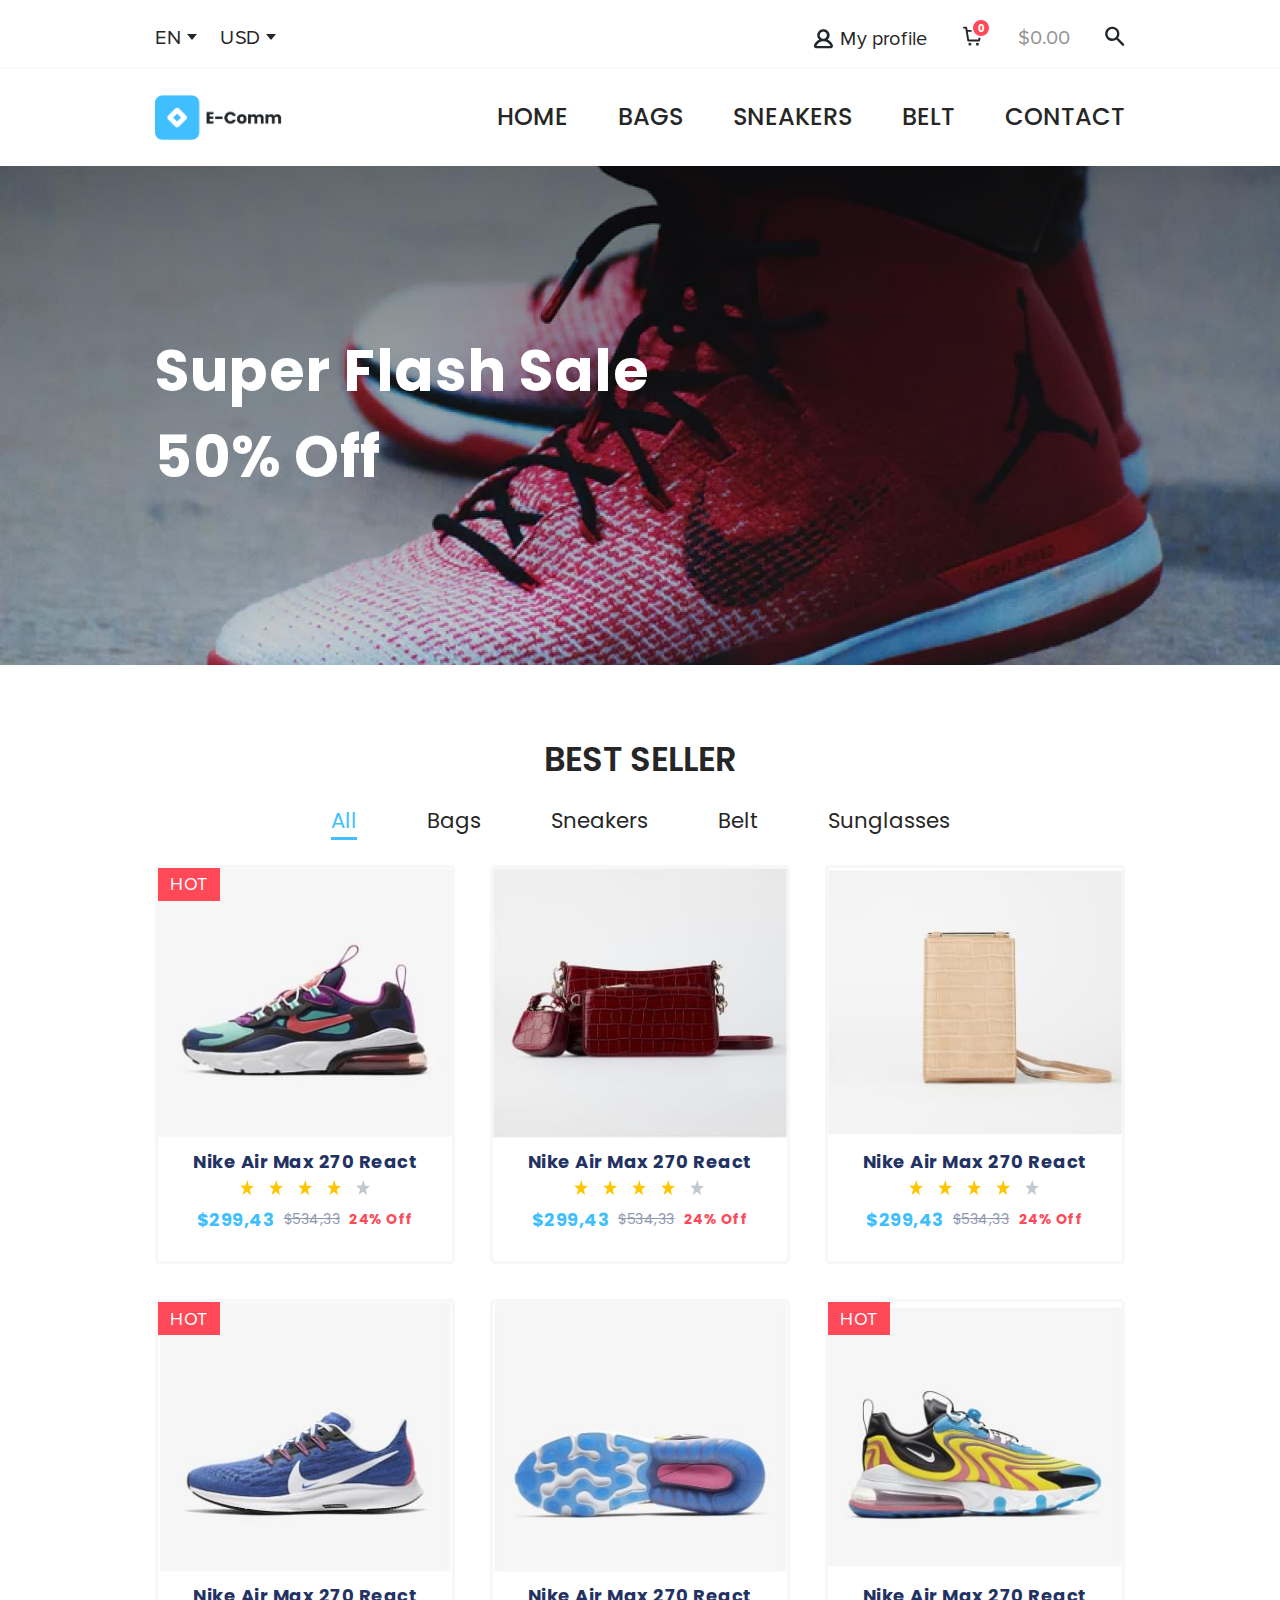
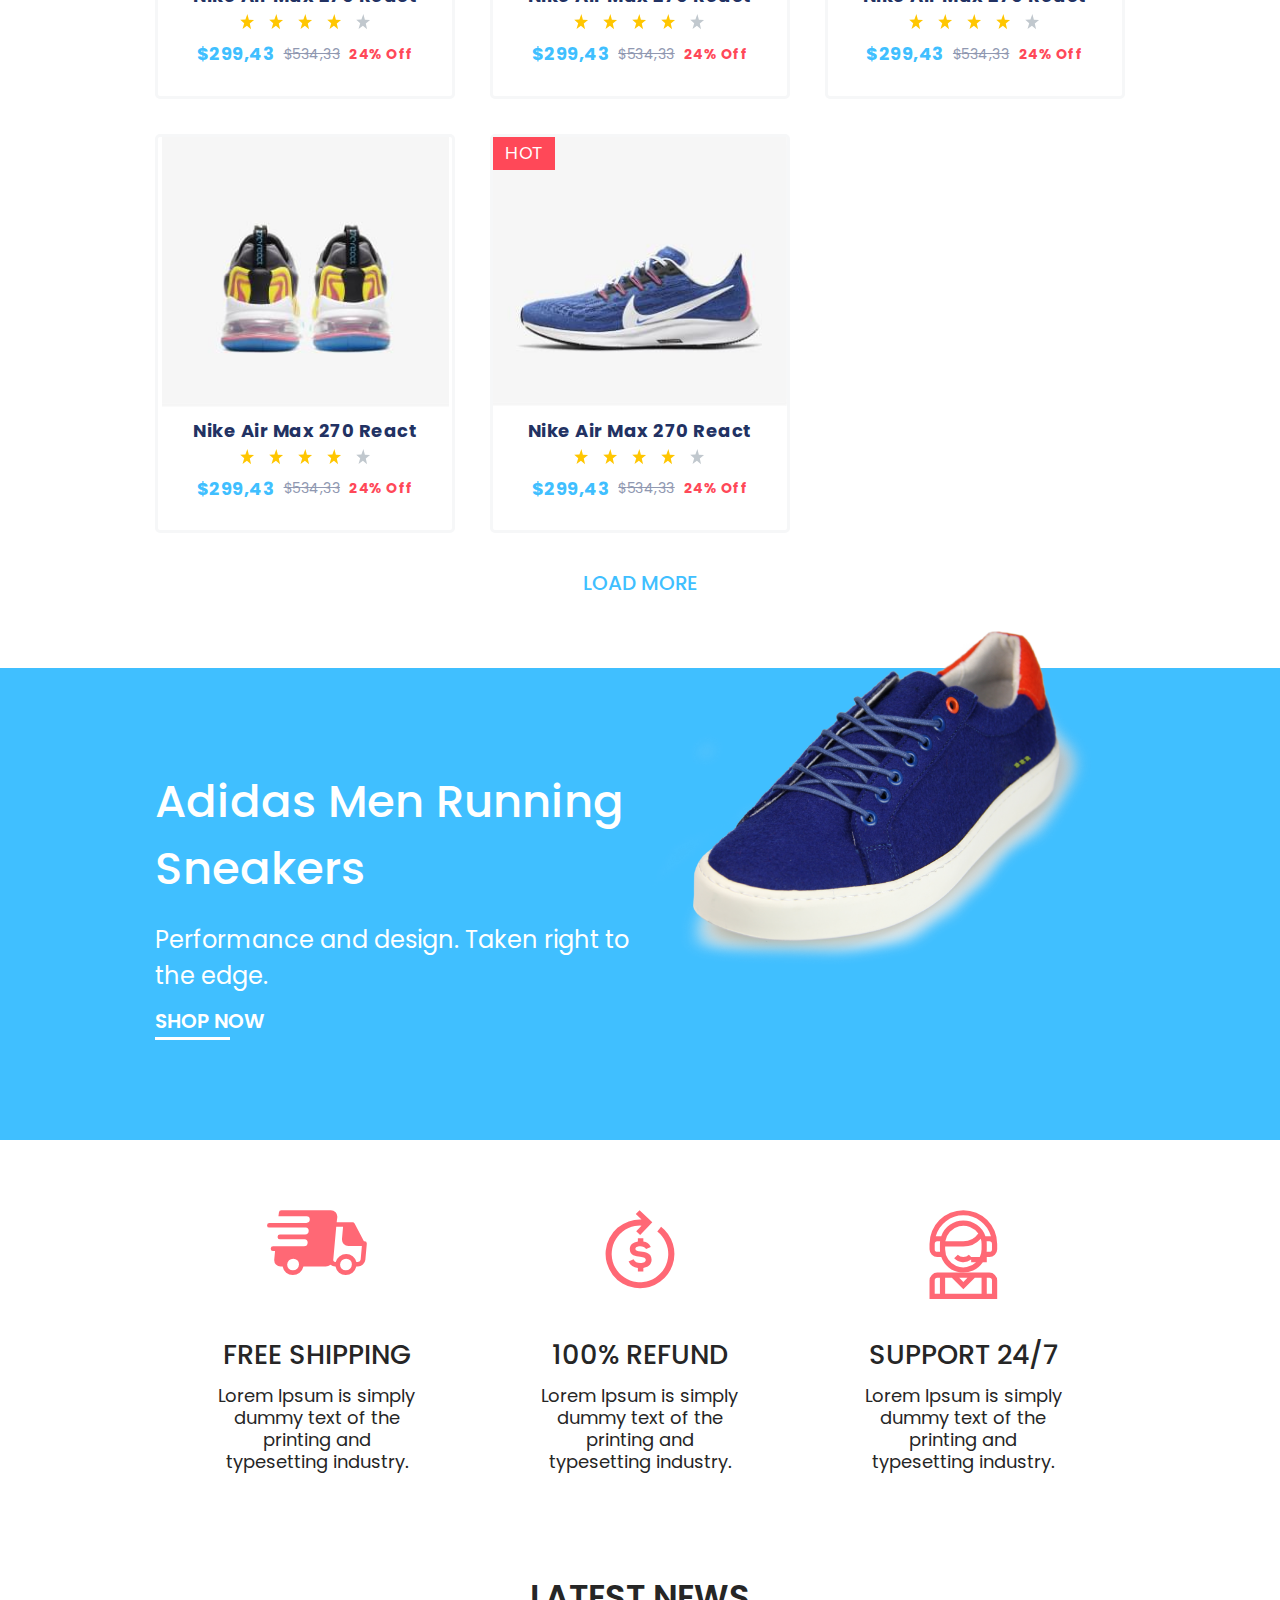
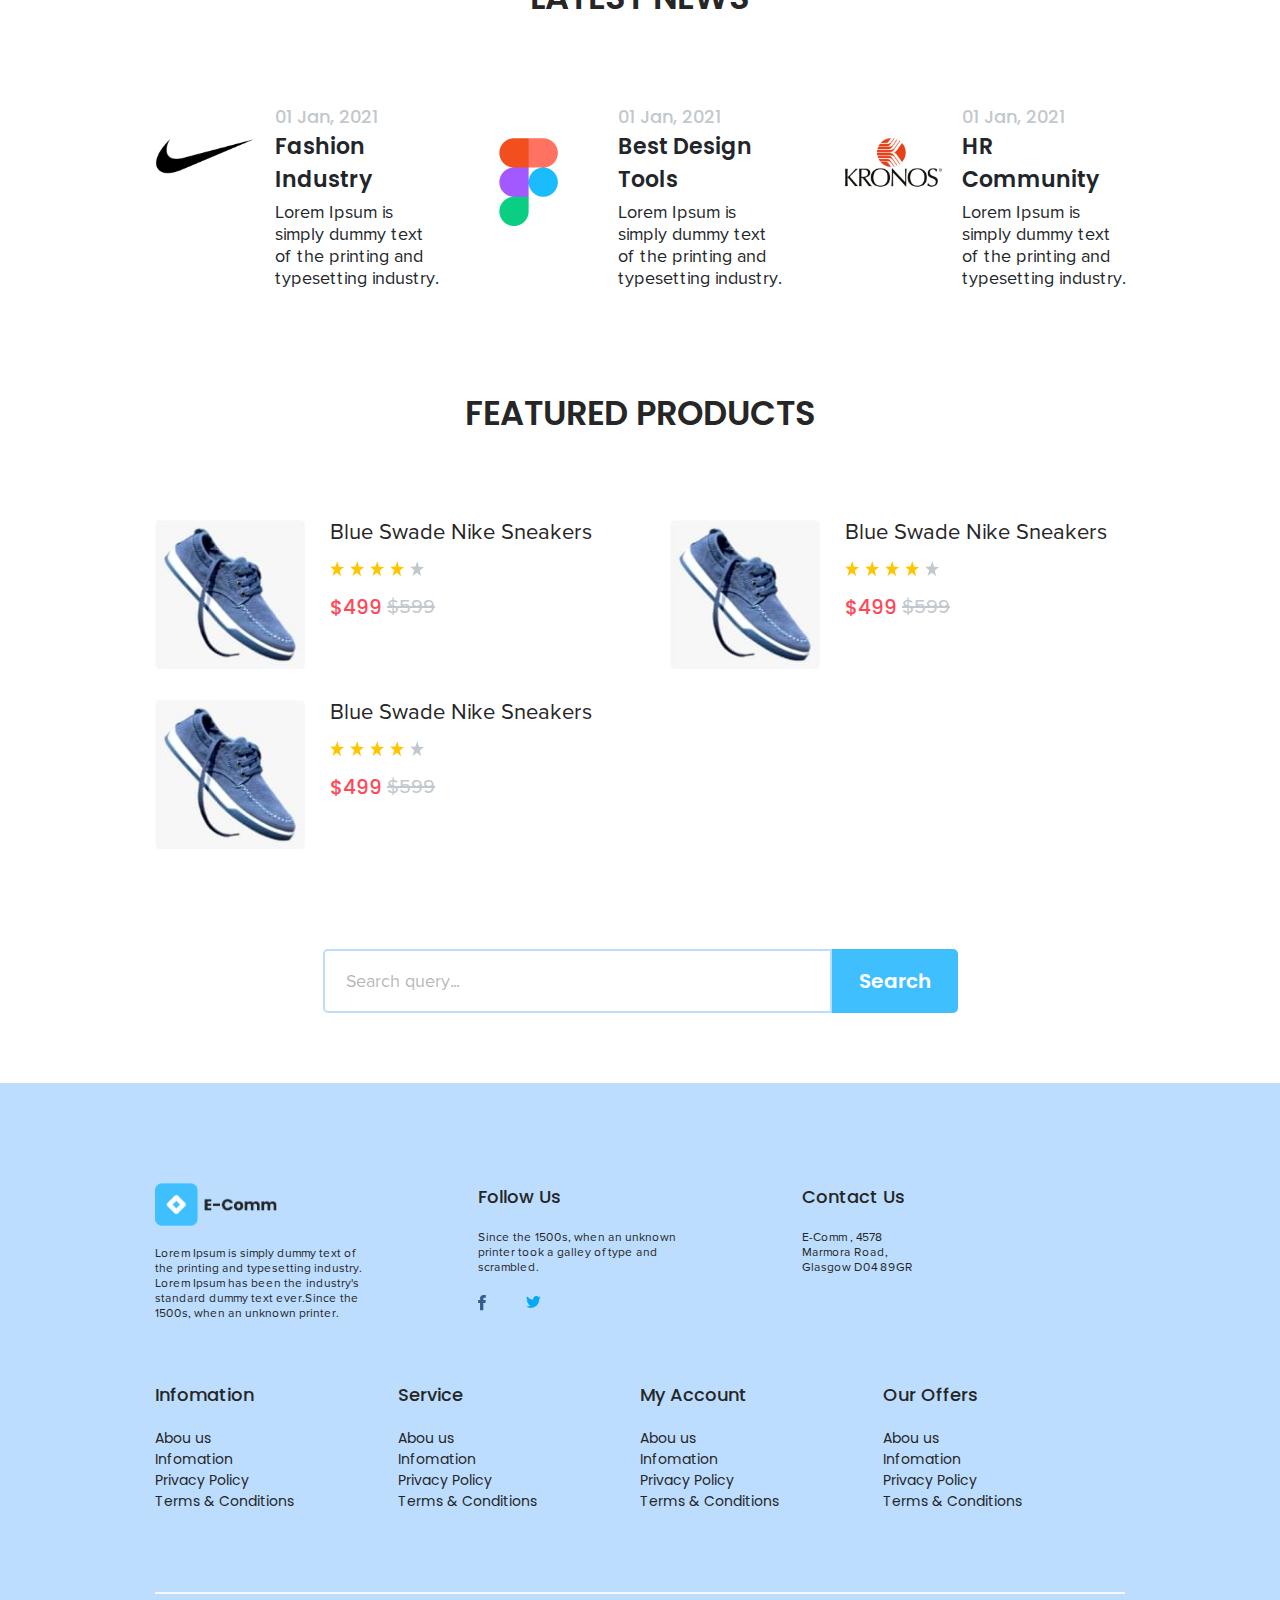
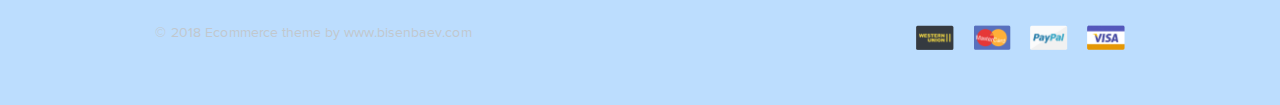
<file: index.html>
<!DOCTYPE html>
<html lang="en">

<head>
   <meta charset="UTF-8">
   <meta name="format-detection" content="telephone=no">
   <meta name="theme-color" content="#fff">
   <meta name="apple-mobile-web-app-status-bar-style" content="#fff">
   <meta http-equiv="X-UA-Compatible" content="IE=edge">
   <meta name="viewport" content="width=device-width, initial-scale=1.0, minimum-scale=1.0, user-scalable=no, shrink-to-fit=no">
   <link rel="stylesheet" href="css/style.min.css">
   <title>E-comm</title>
</head>

<body>
   <div class="wrapper">
      <div class="content">
         <header class="header lock-padding">
            <div class="header__top">
               <div class="container">
                  <div class="header__top-row">
                     <div class="header__top-selectors selectors">
                        <div class="selectors__block">
                           <div class="selectors__current">EN</div>
                           <ul class="selectors__options">
                              <li><a class="selectors__link" href="#">RU</a></li>
                              <li><a class="selectors__link" href="#">UA</a></li>
                           </ul>
                        </div>
                        <div class="selectors__block">
                           <div class="selectors__current">USD</div>
                           <ul class="selectors__options">
                              <li><a class="selectors__link" href="#">RUB</a></li>
                              <li><a class="selectors__link" href="#">UAH</a></li>
                           </ul>
                        </div>
                     </div>
                     <div class="header__top-info">
                        <a class="header__top-profile" href="#">
                           <svg width="21" height="21" viewBox="0 0 21 21" fill="none" xmlns="http://www.w3.org/2000/svg">
                              <path fill-rule="evenodd" clip-rule="evenodd" d="M20.8104 16.9181C20.327 15.6297 19.5858 14.4538 18.6322 13.4622C17.6786 12.4707 16.5327 11.6845 15.2648 11.1518C15.9543 10.5851 16.5111 9.87385 16.8959 9.06822C17.2807 8.26259 17.4841 7.38224 17.4918 6.48934C17.4669 4.92449 16.8634 3.42441 15.7979 2.27887C14.7323 1.13333 13.2804 0.423605 11.7226 0.286838C11.2124 0.22356 10.6965 0.22356 10.1863 0.286838C8.62937 0.424773 7.17864 1.13501 6.11415 2.28043C5.04967 3.42586 4.44685 4.92527 4.42206 6.48934C4.42948 7.38229 4.63279 8.26271 5.0176 9.06837C5.40242 9.87404 5.95939 10.5853 6.64909 11.1518C5.3809 11.6843 4.23474 12.4704 3.28092 13.4619C2.32709 14.4535 1.5857 15.6296 1.10219 16.9181C0.965799 17.2948 0.925311 17.6996 0.984406 18.0959C1.0435 18.4922 1.20032 18.8676 1.44067 19.1881C1.69008 19.5172 2.01278 19.7837 2.38311 19.9661C2.75344 20.1486 3.16122 20.2422 3.574 20.2393H18.3486C18.761 20.2421 19.1684 20.1485 19.5383 19.966C19.9082 19.7835 20.2305 19.5171 20.4795 19.1881C20.7192 18.8672 20.875 18.4915 20.9328 18.0951C20.9906 17.6987 20.9485 17.2941 20.8104 16.9181V16.9181ZM7.03628 6.48934C7.05355 5.54154 7.42368 4.63431 8.07425 3.94532C8.72481 3.25632 9.60893 2.83517 10.5535 2.76433C10.8227 2.73099 11.0949 2.73099 11.3641 2.76433C12.0745 2.87333 12.7388 3.18391 13.2782 3.65922C13.8176 4.13452 14.2095 4.75464 14.4075 5.44606C14.6054 6.13748 14.6012 6.87121 14.3952 7.56027C14.1891 8.24934 13.79 8.86485 13.2452 9.33384C12.7003 9.80282 12.0325 10.1056 11.3209 10.2063C10.6093 10.3071 9.88369 10.2014 9.23022 9.90207C8.57675 9.6027 8.02277 9.1221 7.63392 8.51723C7.24506 7.91235 7.03766 7.20858 7.03628 6.48934ZM3.57148 17.7393C4.16342 16.2632 5.18335 14.9981 6.49994 14.1072C7.81652 13.2162 9.36949 12.7401 10.9588 12.7401C12.5482 12.7401 14.1011 13.2162 15.4177 14.1072C16.7343 14.9981 17.7542 16.2632 18.3461 17.7393H3.574H3.57148Z" fill="#22262A" />
                           </svg>
                           <span>My profile</span>
                        </a>
                        <a class="header__top-cart" href="#">
                           <svg width="21" height="21" viewBox="0 0 21 21" fill="none" xmlns="http://www.w3.org/2000/svg">
                              <path d="M7.22974 19.7395C7.5404 19.7395 7.79224 19.4877 7.79224 19.177C7.79224 18.8663 7.5404 18.6145 7.22974 18.6145C6.91908 18.6145 6.66724 18.8663 6.66724 19.177C6.66724 19.4877 6.91908 19.7395 7.22974 19.7395Z" fill="#22262A" stroke="#22262A" stroke-width="2" stroke-miterlimit="10" stroke-linecap="round" stroke-linejoin="round" />
                              <path d="M15.1047 19.7395C15.4154 19.7395 15.6672 19.4877 15.6672 19.177C15.6672 18.8663 15.4154 18.6145 15.1047 18.6145C14.7941 18.6145 14.5422 18.8663 14.5422 19.177C14.5422 19.4877 14.7941 19.7395 15.1047 19.7395Z" fill="#22262A" stroke="#22262A" stroke-width="2" stroke-miterlimit="10" stroke-linecap="round" stroke-linejoin="round" />
                              <path d="M1.04224 1.7395H3.29224L5.54224 15.2395H16.7922L19.0422 5.1145H4.41724" stroke="#22262A" stroke-width="2" stroke-linecap="round" stroke-linejoin="round" />
                           </svg>
                           <span class="cart-count">0</span>
                        </a>
                        <div class="header__top-price usd">0.00</div>
                        <a class="header__top-search popup-link" href="#popup">
                           <svg width="22" height="22" viewBox="0 0 22 22" fill="none" xmlns="http://www.w3.org/2000/svg">
                              <path fill-rule="evenodd" clip-rule="evenodd" d="M20.7072 19.4573L14.3992 13.1203C15.5309 11.5141 16.018 9.54149 15.764 7.59316C15.51 5.64483 14.5335 3.863 13.0278 2.60067C11.5222 1.33833 9.59726 0.687604 7.6345 0.777426C5.67174 0.867247 3.81434 1.69102 2.43027 3.08559C1.0462 4.48017 0.236448 6.34377 0.161474 8.30715C0.0865002 10.2705 0.751771 12.1905 2.02546 13.6865C3.29914 15.1826 5.08833 16.1457 7.03852 16.3849C8.98871 16.6242 10.9576 16.1221 12.5552 14.9783L18.8632 21.3163C18.9845 21.4403 19.1293 21.5389 19.2891 21.6064C19.4489 21.6739 19.6206 21.709 19.7941 21.7096C19.9676 21.7101 20.1394 21.6762 20.2997 21.6098C20.46 21.5434 20.6054 21.4458 20.7276 21.3227C20.8498 21.1995 20.9464 21.0533 21.0116 20.8925C21.0768 20.7318 21.1094 20.5597 21.1075 20.3862C21.1056 20.2127 21.0692 20.0413 21.0005 19.882C20.9317 19.7227 20.832 19.5787 20.7072 19.4583V19.4573ZM8.01816 13.8153C6.97721 13.821 5.95798 13.5176 5.08967 12.9434C4.22135 12.3693 3.54303 11.5503 3.14069 10.5902C2.73835 9.63016 2.6301 8.57222 2.82966 7.55056C3.02921 6.5289 3.5276 5.58951 4.26163 4.8514C4.99567 4.11329 5.93231 3.60971 6.95286 3.4045C7.9734 3.1993 9.03189 3.30173 9.99418 3.69875C10.9565 4.09578 11.7792 4.76954 12.3581 5.63466C12.9371 6.49979 13.2461 7.51728 13.2462 8.55825C13.2462 9.94748 12.6963 11.2803 11.7167 12.2653C10.7371 13.2504 9.40738 13.8076 8.01816 13.8153Z" fill="#22262A" />
                           </svg>
                        </a>
                     </div>
                  </div>
               </div>
               <!-- /._container -->
            </div>
            <!-- /.header__top -->

            <div class="header__bottom">
               <div class="container">
                  <div class="header__bottom-row">
                     <a class="header__bottom-logo" href="#">
                        <picture>
                           <source srcset="img/logo.png" type="image/webp"><img src="img/logo.png" alt="E-Comm">
                        </picture>
                     </a>
                     <div class="header__bottom-menu menu">
                        <div class="menu__burger">
                           <span></span>
                        </div>
                        <nav class="menu__body">
                           <ul class="menu__list">
                              <li><a class="menu__link" href="#">Home</a></li>
                              <li>
                                 <span class="menu__link arrow">Bags</span>
                                 <ul class="menu__dropdown">
                                    <li class="menu__dropdown-row">
                                       <div class="menu__dropdown-column">
                                          <h4 class="menu__dropdown-title">Category</h4>
                                          <ul class="menu__dropdown-list">
                                             <li><a href="#" class="menu__dropdown-link">Corporate Shoes</a></li>
                                             <li><a href="#" class="menu__dropdown-link">Sneakers</a></li>
                                             <li><a href="#" class="menu__dropdown-link">Sandals</a></li>
                                             <li><a href="#" class="menu__dropdown-link">Sport Shoe</a></li>
                                             <li><a href="#" class="menu__dropdown-link">Trainers</a></li>
                                             <li><a href="#" class="menu__dropdown-link">Corporate Shoes</a></li>
                                             <li><a href="#" class="menu__dropdown-link">Sneakers</a></li>
                                             <li><a href="#" class="menu__dropdown-link">Sandals</a></li>
                                             <li><a href="#" class="menu__dropdown-link">Sport Shoe</a></li>
                                             <li><a href="#" class="menu__dropdown-link">Trainers</a></li>
                                          </ul>
                                       </div>
                                       <div class="menu__dropdown-column">
                                          <h4 class="menu__dropdown-title">Category</h4>
                                          <ul class="menu__dropdown-list">
                                             <li><a href="#" class="menu__dropdown-link">HOT DEAL</a></li>
                                             <li><a href="#" class="menu__dropdown-link">Sunglasses</a></li>
                                             <li><a href="#" class="menu__dropdown-link">Belts</a></li>
                                             <li><a href="#" class="menu__dropdown-link">Handbags</a></li>
                                             <li><a href="#" class="menu__dropdown-link">Sneakers</a></li>
                                             <li><a href="#" class="menu__dropdown-link">HOT DEAL</a></li>
                                             <li><a href="#" class="menu__dropdown-link">Sunglasses</a></li>
                                             <li><a href="#" class="menu__dropdown-link">Belts</a></li>
                                             <li><a href="#" class="menu__dropdown-link">Handbags</a></li>
                                             <li><a href="#" class="menu__dropdown-link">Sneakers</a></li>
                                          </ul>
                                       </div>
                                       <div class="menu__dropdown-column">
                                          <h4 class="menu__dropdown-title">Category</h4>
                                          <ul class="menu__dropdown-list">
                                             <li><a href="#" class="menu__dropdown-link">Corporate Shoes</a></li>
                                             <li><a href="#" class="menu__dropdown-link">Sneakers</a></li>
                                             <li><a href="#" class="menu__dropdown-link">Sandals</a></li>
                                             <li><a href="#" class="menu__dropdown-link">Sport Shoe</a></li>
                                             <li><a href="#" class="menu__dropdown-link">Trainers</a></li>
                                          </ul>
                                       </div>
                                    </li>
                                 </ul>
                              </li>
                              <li><a class="menu__link" href="#">Sneakers</a></li>
                              <li><a class="menu__link" href="#">Belt</a></li>
                              <li><a class="menu__link" href="#">Contact</a></li>
                           </ul>
                        </nav>
                     </div>
                  </div>
               </div>
               <!-- /._container -->
            </div>
            <!-- /.header__bottom -->
         </header>

         <div class="main-slider swiper-container page-section">
            <div class="main-slider__wrapper swiper-wrapper">
               <div class="main-slider__slide swiper-slide" style="background-image: url('img/main-banner/banner-1.jpg');">
                  <a class="main-slider__content container" href="#">
                     <p class="main-slider__text">Super Flash Sale<br>50% Off</p>
                  </a>
               </div>
               <div class="main-slider__slide swiper-slide" style="background-image: url('img/main-banner/banner-1.jpg');">
                  <a class="main-slider__content container" href="#">
                     <p class="main-slider__text">Super Flash Sale<br>60% Off</p>
                  </a>
               </div>
               <div class="main-slider__slide swiper-slide" style="background-image: url('img/main-banner/banner-1.jpg');">
                  <a class="main-slider__content container" href="#">
                     <p class="main-slider__text">Super Flash Sale<br>70% Off</p>
                  </a>
               </div>
            </div>
         </div>

         <section class="best-seller page-section">
            <div class="container">
               <h2 class="best-seller__title title">Best seller</h2>
               <ul class="best-seller__tabs">
                  <li class="best-seller__tab active" data-category="All">All</li>
                  <li class="best-seller__tab" data-category="Bags">Bags</li>
                  <li class="best-seller__tab" data-category="Sneakers">Sneakers</li>
                  <li class="best-seller__tab" data-category="Belt">Belt</li>
                  <li class="best-seller__tab" data-category="Sunglasses">Sunglasses</li>
               </ul>
               <div class="best-seller__row items-products">
                  <div class="best-seller__column items-products__column Sneakers">
                     <div class="item-product">
                        <div class="item-product__head">
                           <div class="item-product__labels">
                              <div class="item-product__label">HOT</div>
                           </div>
                           <div class="item-product__image-holder">
                              <a class="item-product__image" href="#">
                                 <picture>
                                    <source srcset="img/content/product-item-1.jpg" type="image/webp"><img src="img/content/product-item-1.jpg" alt="product-item-1">
                                 </picture>
                              </a>
                           </div>
                        </div>
                        <div class="item-product__body">
                           <a class="item-product__title" href="#">Nike Air Max 270 React</a>
                           <div class="item-product__marks">
                              <div class="item-product__rating">
                                 <svg class="fill" width="15" height="16" viewBox="0 0 15 16" fill="none" xmlns="http://www.w3.org/2000/svg">
                                    <path d="M14.0433 5.927L9.79181 9.44897L11.0425 15.173L6.9116 11.715L2.51457 14.989L4.21337 9.32898L0.247314 5.62903L5.42774 5.58899L7.37444 0.0280762L8.87759 5.66406L14.0433 5.927Z" fill="#C1C8CE" />
                                 </svg>
                                 <svg class="fill" width="15" height="16" viewBox="0 0 15 16" fill="none" xmlns="http://www.w3.org/2000/svg">
                                    <path d="M14.0433 5.927L9.79181 9.44897L11.0425 15.173L6.9116 11.715L2.51457 14.989L4.21337 9.32898L0.247314 5.62903L5.42774 5.58899L7.37444 0.0280762L8.87759 5.66406L14.0433 5.927Z" fill="#C1C8CE" />
                                 </svg>
                                 <svg class="fill" width="15" height="16" viewBox="0 0 15 16" fill="none" xmlns="http://www.w3.org/2000/svg">
                                    <path d="M14.0433 5.927L9.79181 9.44897L11.0425 15.173L6.9116 11.715L2.51457 14.989L4.21337 9.32898L0.247314 5.62903L5.42774 5.58899L7.37444 0.0280762L8.87759 5.66406L14.0433 5.927Z" fill="#C1C8CE" />
                                 </svg>
                                 <svg class="fill" width="15" height="16" viewBox="0 0 15 16" fill="none" xmlns="http://www.w3.org/2000/svg">
                                    <path d="M14.0433 5.927L9.79181 9.44897L11.0425 15.173L6.9116 11.715L2.51457 14.989L4.21337 9.32898L0.247314 5.62903L5.42774 5.58899L7.37444 0.0280762L8.87759 5.66406L14.0433 5.927Z" fill="#C1C8CE" />
                                 </svg>
                                 <svg width="15" height="16" viewBox="0 0 15 16" fill="none" xmlns="http://www.w3.org/2000/svg">
                                    <path d="M14.0433 5.927L9.79181 9.44897L11.0425 15.173L6.9116 11.715L2.51457 14.989L4.21337 9.32898L0.247314 5.62903L5.42774 5.58899L7.37444 0.0280762L8.87759 5.66406L14.0433 5.927Z" fill="#C1C8CE" />
                                 </svg>
                              </div>
                              <div class="item-product__reviews reviews">
                                 <div class="reviews__number"><span>0</span> reviews</div>
                                 <a class="reviews__btn" href="#">Submit a review</a>
                              </div>
                           </div>
                           <div class="item-product__prices">
                              <div class="item-product__price usd">299,43</div>
                              <div class="item-product__oldprice usd">534,33</div>
                              <div class="item-product__discount percent">24</div>
                           </div>
                           <div class="item-product__description">
                              Nunc facilisis sagittis ullamcorper. Proin lectus ipsum, gravida et mattis vulputate, tristique ut lectus. Sed et lectus lorem nunc leifend laorevtr istique et congue. Vivamus adipiscin vulputate g nisl ut dolor ...
                           </div>
                           <div class="item-product__btns">
                              <a class="item-product__cart" href="#">
                                 <svg width="18" height="19" viewBox="0 0 18 19" fill="none" xmlns="http://www.w3.org/2000/svg">
                                    <path fill-rule="evenodd" clip-rule="evenodd" d="M14.5542 12.628C15.0683 12.6273 15.5662 12.4482 15.963 12.1215C16.3598 11.7947 16.631 11.3404 16.7303 10.836L17.8453 5.263C17.9098 4.94002 17.902 4.60671 17.8224 4.28711C17.7428 3.96751 17.5933 3.66955 17.3848 3.41461C17.1762 3.15968 16.9138 2.95412 16.6163 2.81274C16.3188 2.67137 15.9936 2.59769 15.6643 2.59698H4.56426V1.48199C4.564 1.18714 4.44697 0.90439 4.23876 0.695618C4.03055 0.486845 3.74812 0.369039 3.45327 0.367981H1.23827C0.948466 0.376663 0.673439 0.497871 0.471516 0.705933C0.269594 0.913994 0.156667 1.19255 0.156667 1.48248C0.156667 1.77242 0.269594 2.05097 0.471516 2.25903C0.673439 2.4671 0.948466 2.5883 1.23827 2.59698H2.35326V13.742C1.91199 13.74 1.48004 13.8691 1.11217 14.1128C0.744302 14.3565 0.457066 14.7039 0.286824 15.111C0.116582 15.5181 0.0709994 15.9666 0.155873 16.3997C0.240747 16.8327 0.45224 17.2308 0.76357 17.5436C1.0749 17.8563 1.47206 18.0696 1.90471 18.1564C2.33737 18.2432 2.78605 18.1997 3.19393 18.0312C3.60181 17.8628 3.95054 17.5772 4.19591 17.2104C4.44128 16.8436 4.57225 16.4123 4.57226 15.971H12.3383C12.3401 16.4097 12.4717 16.838 12.7168 17.2019C12.9618 17.5658 13.3091 17.8489 13.7149 18.0156C14.1207 18.1822 14.5668 18.2249 14.9968 18.1382C15.4269 18.0516 15.8216 17.8394 16.1312 17.5286C16.4408 17.2177 16.6513 16.8222 16.7363 16.3918C16.8212 15.9614 16.7767 15.5155 16.6084 15.1104C16.4401 14.7052 16.1556 14.359 15.7907 14.1155C15.4258 13.8719 14.997 13.742 14.5583 13.742H4.57128V12.628H14.5542ZM15.6693 4.828L14.5542 10.401H4.56725V4.828H15.6673H15.6693Z" fill="#33A0FF" />
                                 </svg>
                                 Add to cart
                              </a>
                              <a class="item-product__favorite" href="#">
                                 <svg width="19" height="17" viewBox="0 0 19 17" fill="none" xmlns="http://www.w3.org/2000/svg">
                                    <path fill-rule="evenodd" clip-rule="evenodd" d="M12.9366 2.71101C13.5805 2.71167 14.2104 2.89815 14.7508 3.24812C15.2913 3.59808 15.7192 4.09662 15.9831 4.68385C16.2471 5.27107 16.336 5.92205 16.2391 6.55854C16.1421 7.19504 15.8635 7.78998 15.4366 8.27198C14.8236 8.96298 9.59667 13.856 9.59667 13.856C9.59667 13.856 4.35866 8.96299 3.74566 8.26099C3.20446 7.65353 2.90674 6.86759 2.90966 6.05402C2.92482 5.17729 3.28373 4.34153 3.90911 3.72688C4.53449 3.11222 5.37629 2.76783 6.25316 2.76783C7.13003 2.76783 7.97178 3.11222 8.59716 3.72688C9.22254 4.34153 9.58151 5.17729 9.59667 6.05402C9.59667 5.61488 9.68313 5.18001 9.85119 4.7743C10.0192 4.36859 10.2656 3.99998 10.5761 3.68946C10.8866 3.37894 11.2552 3.1326 11.6609 2.96455C12.0667 2.7965 12.5015 2.71003 12.9407 2.71003L12.9366 2.71101ZM12.9407 0.481027C11.7344 0.478922 10.5603 0.870381 9.59667 1.59602C8.49271 0.776633 7.12481 0.394208 5.75597 0.522286C4.38714 0.650364 3.11393 1.27991 2.18114 2.28986C1.24835 3.29982 0.721796 4.61892 0.702687 5.9936C0.683579 7.36828 1.17327 8.70151 2.07763 9.73701C2.70363 10.455 6.82663 14.315 8.07763 15.481C8.49055 15.8672 9.0348 16.082 9.60015 16.082C10.1655 16.082 10.7097 15.8672 11.1226 15.481C12.3666 14.316 16.4726 10.466 17.1066 9.74903C17.8179 8.9455 18.2822 7.95367 18.4435 6.89271C18.6048 5.83175 18.4564 4.74677 18.016 3.76814C17.5756 2.7895 16.862 1.95879 15.961 1.37586C15.06 0.792935 14.0098 0.482552 12.9366 0.482003L12.9407 0.481027Z" fill="#33A0FF" />
                                 </svg>
                              </a>
                           </div>
                        </div>

                     </div>
                  </div>
                  <div class="best-seller__column items-products__column Bags">
                     <div class="item-product">
                        <div class="item-product__head">
                           <div class="item-product__labels"></div>
                           <div class="item-product__image-holder">
                              <a class="item-product__image" href="#">
                                 <picture>
                                    <source srcset="img/content/product-item-2.jpg" type="image/webp"><img src="img/content/product-item-2.jpg" alt="product-item-2">
                                 </picture>
                              </a>
                           </div>
                        </div>
                        <div class="item-product__body">
                           <a class="item-product__title" href="#">Nike Air Max 270 React</a>
                           <div class="item-product__marks">
                              <div class="item-product__rating">
                                 <svg class="fill" width="15" height="16" viewBox="0 0 15 16" fill="none" xmlns="http://www.w3.org/2000/svg">
                                    <path d="M14.0433 5.927L9.79181 9.44897L11.0425 15.173L6.9116 11.715L2.51457 14.989L4.21337 9.32898L0.247314 5.62903L5.42774 5.58899L7.37444 0.0280762L8.87759 5.66406L14.0433 5.927Z" fill="#C1C8CE" />
                                 </svg>
                                 <svg class="fill" width="15" height="16" viewBox="0 0 15 16" fill="none" xmlns="http://www.w3.org/2000/svg">
                                    <path d="M14.0433 5.927L9.79181 9.44897L11.0425 15.173L6.9116 11.715L2.51457 14.989L4.21337 9.32898L0.247314 5.62903L5.42774 5.58899L7.37444 0.0280762L8.87759 5.66406L14.0433 5.927Z" fill="#C1C8CE" />
                                 </svg>
                                 <svg class="fill" width="15" height="16" viewBox="0 0 15 16" fill="none" xmlns="http://www.w3.org/2000/svg">
                                    <path d="M14.0433 5.927L9.79181 9.44897L11.0425 15.173L6.9116 11.715L2.51457 14.989L4.21337 9.32898L0.247314 5.62903L5.42774 5.58899L7.37444 0.0280762L8.87759 5.66406L14.0433 5.927Z" fill="#C1C8CE" />
                                 </svg>
                                 <svg class="fill" width="15" height="16" viewBox="0 0 15 16" fill="none" xmlns="http://www.w3.org/2000/svg">
                                    <path d="M14.0433 5.927L9.79181 9.44897L11.0425 15.173L6.9116 11.715L2.51457 14.989L4.21337 9.32898L0.247314 5.62903L5.42774 5.58899L7.37444 0.0280762L8.87759 5.66406L14.0433 5.927Z" fill="#C1C8CE" />
                                 </svg>
                                 <svg width="15" height="16" viewBox="0 0 15 16" fill="none" xmlns="http://www.w3.org/2000/svg">
                                    <path d="M14.0433 5.927L9.79181 9.44897L11.0425 15.173L6.9116 11.715L2.51457 14.989L4.21337 9.32898L0.247314 5.62903L5.42774 5.58899L7.37444 0.0280762L8.87759 5.66406L14.0433 5.927Z" fill="#C1C8CE" />
                                 </svg>
                              </div>
                              <div class="item-product__reviews reviews">
                                 <div class="reviews__number"><span>0</span> reviews</div>
                                 <a class="reviews__btn" href="#">Submit a review</a>
                              </div>
                           </div>
                           <div class="item-product__prices">
                              <div class="item-product__price usd">299,43</div>
                              <div class="item-product__oldprice usd">534,33</div>
                              <div class="item-product__discount percent">24</div>
                           </div>
                           <div class="item-product__description">
                              Nunc facilisis sagittis ullamcorper. Proin lectus ipsum, gravida et mattis vulputate, tristique ut lectus. Sed et lectus lorem nunc leifend laorevtr istique et congue. Vivamus adipiscin vulputate g nisl ut dolor ...
                           </div>
                           <div class="item-product__btns">
                              <a class="item-product__cart" href="#">
                                 <svg width="18" height="19" viewBox="0 0 18 19" fill="none" xmlns="http://www.w3.org/2000/svg">
                                    <path fill-rule="evenodd" clip-rule="evenodd" d="M14.5542 12.628C15.0683 12.6273 15.5662 12.4482 15.963 12.1215C16.3598 11.7947 16.631 11.3404 16.7303 10.836L17.8453 5.263C17.9098 4.94002 17.902 4.60671 17.8224 4.28711C17.7428 3.96751 17.5933 3.66955 17.3848 3.41461C17.1762 3.15968 16.9138 2.95412 16.6163 2.81274C16.3188 2.67137 15.9936 2.59769 15.6643 2.59698H4.56426V1.48199C4.564 1.18714 4.44697 0.90439 4.23876 0.695618C4.03055 0.486845 3.74812 0.369039 3.45327 0.367981H1.23827C0.948466 0.376663 0.673439 0.497871 0.471516 0.705933C0.269594 0.913994 0.156667 1.19255 0.156667 1.48248C0.156667 1.77242 0.269594 2.05097 0.471516 2.25903C0.673439 2.4671 0.948466 2.5883 1.23827 2.59698H2.35326V13.742C1.91199 13.74 1.48004 13.8691 1.11217 14.1128C0.744302 14.3565 0.457066 14.7039 0.286824 15.111C0.116582 15.5181 0.0709994 15.9666 0.155873 16.3997C0.240747 16.8327 0.45224 17.2308 0.76357 17.5436C1.0749 17.8563 1.47206 18.0696 1.90471 18.1564C2.33737 18.2432 2.78605 18.1997 3.19393 18.0312C3.60181 17.8628 3.95054 17.5772 4.19591 17.2104C4.44128 16.8436 4.57225 16.4123 4.57226 15.971H12.3383C12.3401 16.4097 12.4717 16.838 12.7168 17.2019C12.9618 17.5658 13.3091 17.8489 13.7149 18.0156C14.1207 18.1822 14.5668 18.2249 14.9968 18.1382C15.4269 18.0516 15.8216 17.8394 16.1312 17.5286C16.4408 17.2177 16.6513 16.8222 16.7363 16.3918C16.8212 15.9614 16.7767 15.5155 16.6084 15.1104C16.4401 14.7052 16.1556 14.359 15.7907 14.1155C15.4258 13.8719 14.997 13.742 14.5583 13.742H4.57128V12.628H14.5542ZM15.6693 4.828L14.5542 10.401H4.56725V4.828H15.6673H15.6693Z" fill="#33A0FF" />
                                 </svg>
                                 Add to cart
                              </a>
                              <a class="item-product__favorite" href="#">
                                 <svg width="19" height="17" viewBox="0 0 19 17" fill="none" xmlns="http://www.w3.org/2000/svg">
                                    <path fill-rule="evenodd" clip-rule="evenodd" d="M12.9366 2.71101C13.5805 2.71167 14.2104 2.89815 14.7508 3.24812C15.2913 3.59808 15.7192 4.09662 15.9831 4.68385C16.2471 5.27107 16.336 5.92205 16.2391 6.55854C16.1421 7.19504 15.8635 7.78998 15.4366 8.27198C14.8236 8.96298 9.59667 13.856 9.59667 13.856C9.59667 13.856 4.35866 8.96299 3.74566 8.26099C3.20446 7.65353 2.90674 6.86759 2.90966 6.05402C2.92482 5.17729 3.28373 4.34153 3.90911 3.72688C4.53449 3.11222 5.37629 2.76783 6.25316 2.76783C7.13003 2.76783 7.97178 3.11222 8.59716 3.72688C9.22254 4.34153 9.58151 5.17729 9.59667 6.05402C9.59667 5.61488 9.68313 5.18001 9.85119 4.7743C10.0192 4.36859 10.2656 3.99998 10.5761 3.68946C10.8866 3.37894 11.2552 3.1326 11.6609 2.96455C12.0667 2.7965 12.5015 2.71003 12.9407 2.71003L12.9366 2.71101ZM12.9407 0.481027C11.7344 0.478922 10.5603 0.870381 9.59667 1.59602C8.49271 0.776633 7.12481 0.394208 5.75597 0.522286C4.38714 0.650364 3.11393 1.27991 2.18114 2.28986C1.24835 3.29982 0.721796 4.61892 0.702687 5.9936C0.683579 7.36828 1.17327 8.70151 2.07763 9.73701C2.70363 10.455 6.82663 14.315 8.07763 15.481C8.49055 15.8672 9.0348 16.082 9.60015 16.082C10.1655 16.082 10.7097 15.8672 11.1226 15.481C12.3666 14.316 16.4726 10.466 17.1066 9.74903C17.8179 8.9455 18.2822 7.95367 18.4435 6.89271C18.6048 5.83175 18.4564 4.74677 18.016 3.76814C17.5756 2.7895 16.862 1.95879 15.961 1.37586C15.06 0.792935 14.0098 0.482552 12.9366 0.482003L12.9407 0.481027Z" fill="#33A0FF" />
                                 </svg>
                              </a>
                           </div>
                        </div>

                     </div>
                  </div>
                  <div class="best-seller__column items-products__column Bags">
                     <div class="item-product">
                        <div class="item-product__head">
                           <div class="item-product__labels"></div>
                           <div class="item-product__image-holder">
                              <a class="item-product__image" href="#">
                                 <picture>
                                    <source srcset="img/content/product-item-3.jpg" type="image/webp"><img src="img/content/product-item-3.jpg" alt="product-item-3">
                                 </picture>
                              </a>
                           </div>
                        </div>
                        <div class="item-product__body">
                           <a class="item-product__title" href="#">Nike Air Max 270 React</a>
                           <div class="item-product__marks">
                              <div class="item-product__rating">
                                 <svg class="fill" width="15" height="16" viewBox="0 0 15 16" fill="none" xmlns="http://www.w3.org/2000/svg">
                                    <path d="M14.0433 5.927L9.79181 9.44897L11.0425 15.173L6.9116 11.715L2.51457 14.989L4.21337 9.32898L0.247314 5.62903L5.42774 5.58899L7.37444 0.0280762L8.87759 5.66406L14.0433 5.927Z" fill="#C1C8CE" />
                                 </svg>
                                 <svg class="fill" width="15" height="16" viewBox="0 0 15 16" fill="none" xmlns="http://www.w3.org/2000/svg">
                                    <path d="M14.0433 5.927L9.79181 9.44897L11.0425 15.173L6.9116 11.715L2.51457 14.989L4.21337 9.32898L0.247314 5.62903L5.42774 5.58899L7.37444 0.0280762L8.87759 5.66406L14.0433 5.927Z" fill="#C1C8CE" />
                                 </svg>
                                 <svg class="fill" width="15" height="16" viewBox="0 0 15 16" fill="none" xmlns="http://www.w3.org/2000/svg">
                                    <path d="M14.0433 5.927L9.79181 9.44897L11.0425 15.173L6.9116 11.715L2.51457 14.989L4.21337 9.32898L0.247314 5.62903L5.42774 5.58899L7.37444 0.0280762L8.87759 5.66406L14.0433 5.927Z" fill="#C1C8CE" />
                                 </svg>
                                 <svg class="fill" width="15" height="16" viewBox="0 0 15 16" fill="none" xmlns="http://www.w3.org/2000/svg">
                                    <path d="M14.0433 5.927L9.79181 9.44897L11.0425 15.173L6.9116 11.715L2.51457 14.989L4.21337 9.32898L0.247314 5.62903L5.42774 5.58899L7.37444 0.0280762L8.87759 5.66406L14.0433 5.927Z" fill="#C1C8CE" />
                                 </svg>
                                 <svg width="15" height="16" viewBox="0 0 15 16" fill="none" xmlns="http://www.w3.org/2000/svg">
                                    <path d="M14.0433 5.927L9.79181 9.44897L11.0425 15.173L6.9116 11.715L2.51457 14.989L4.21337 9.32898L0.247314 5.62903L5.42774 5.58899L7.37444 0.0280762L8.87759 5.66406L14.0433 5.927Z" fill="#C1C8CE" />
                                 </svg>
                              </div>
                              <div class="item-product__reviews reviews">
                                 <div class="reviews__number"><span>0</span> reviews</div>
                                 <a class="reviews__btn" href="#">Submit a review</a>
                              </div>
                           </div>
                           <div class="item-product__prices">
                              <div class="item-product__price usd">299,43</div>
                              <div class="item-product__oldprice usd">534,33</div>
                              <div class="item-product__discount percent">24</div>
                           </div>
                           <div class="item-product__description">
                              Nunc facilisis sagittis ullamcorper. Proin lectus ipsum, gravida et mattis vulputate, tristique ut lectus. Sed et lectus lorem nunc leifend laorevtr istique et congue. Vivamus adipiscin vulputate g nisl ut dolor ...
                           </div>
                           <div class="item-product__btns">
                              <a class="item-product__cart" href="#">
                                 <svg width="18" height="19" viewBox="0 0 18 19" fill="none" xmlns="http://www.w3.org/2000/svg">
                                    <path fill-rule="evenodd" clip-rule="evenodd" d="M14.5542 12.628C15.0683 12.6273 15.5662 12.4482 15.963 12.1215C16.3598 11.7947 16.631 11.3404 16.7303 10.836L17.8453 5.263C17.9098 4.94002 17.902 4.60671 17.8224 4.28711C17.7428 3.96751 17.5933 3.66955 17.3848 3.41461C17.1762 3.15968 16.9138 2.95412 16.6163 2.81274C16.3188 2.67137 15.9936 2.59769 15.6643 2.59698H4.56426V1.48199C4.564 1.18714 4.44697 0.90439 4.23876 0.695618C4.03055 0.486845 3.74812 0.369039 3.45327 0.367981H1.23827C0.948466 0.376663 0.673439 0.497871 0.471516 0.705933C0.269594 0.913994 0.156667 1.19255 0.156667 1.48248C0.156667 1.77242 0.269594 2.05097 0.471516 2.25903C0.673439 2.4671 0.948466 2.5883 1.23827 2.59698H2.35326V13.742C1.91199 13.74 1.48004 13.8691 1.11217 14.1128C0.744302 14.3565 0.457066 14.7039 0.286824 15.111C0.116582 15.5181 0.0709994 15.9666 0.155873 16.3997C0.240747 16.8327 0.45224 17.2308 0.76357 17.5436C1.0749 17.8563 1.47206 18.0696 1.90471 18.1564C2.33737 18.2432 2.78605 18.1997 3.19393 18.0312C3.60181 17.8628 3.95054 17.5772 4.19591 17.2104C4.44128 16.8436 4.57225 16.4123 4.57226 15.971H12.3383C12.3401 16.4097 12.4717 16.838 12.7168 17.2019C12.9618 17.5658 13.3091 17.8489 13.7149 18.0156C14.1207 18.1822 14.5668 18.2249 14.9968 18.1382C15.4269 18.0516 15.8216 17.8394 16.1312 17.5286C16.4408 17.2177 16.6513 16.8222 16.7363 16.3918C16.8212 15.9614 16.7767 15.5155 16.6084 15.1104C16.4401 14.7052 16.1556 14.359 15.7907 14.1155C15.4258 13.8719 14.997 13.742 14.5583 13.742H4.57128V12.628H14.5542ZM15.6693 4.828L14.5542 10.401H4.56725V4.828H15.6673H15.6693Z" fill="#33A0FF" />
                                 </svg>
                                 Add to cart
                              </a>
                              <a class="item-product__favorite" href="#">
                                 <svg width="19" height="17" viewBox="0 0 19 17" fill="none" xmlns="http://www.w3.org/2000/svg">
                                    <path fill-rule="evenodd" clip-rule="evenodd" d="M12.9366 2.71101C13.5805 2.71167 14.2104 2.89815 14.7508 3.24812C15.2913 3.59808 15.7192 4.09662 15.9831 4.68385C16.2471 5.27107 16.336 5.92205 16.2391 6.55854C16.1421 7.19504 15.8635 7.78998 15.4366 8.27198C14.8236 8.96298 9.59667 13.856 9.59667 13.856C9.59667 13.856 4.35866 8.96299 3.74566 8.26099C3.20446 7.65353 2.90674 6.86759 2.90966 6.05402C2.92482 5.17729 3.28373 4.34153 3.90911 3.72688C4.53449 3.11222 5.37629 2.76783 6.25316 2.76783C7.13003 2.76783 7.97178 3.11222 8.59716 3.72688C9.22254 4.34153 9.58151 5.17729 9.59667 6.05402C9.59667 5.61488 9.68313 5.18001 9.85119 4.7743C10.0192 4.36859 10.2656 3.99998 10.5761 3.68946C10.8866 3.37894 11.2552 3.1326 11.6609 2.96455C12.0667 2.7965 12.5015 2.71003 12.9407 2.71003L12.9366 2.71101ZM12.9407 0.481027C11.7344 0.478922 10.5603 0.870381 9.59667 1.59602C8.49271 0.776633 7.12481 0.394208 5.75597 0.522286C4.38714 0.650364 3.11393 1.27991 2.18114 2.28986C1.24835 3.29982 0.721796 4.61892 0.702687 5.9936C0.683579 7.36828 1.17327 8.70151 2.07763 9.73701C2.70363 10.455 6.82663 14.315 8.07763 15.481C8.49055 15.8672 9.0348 16.082 9.60015 16.082C10.1655 16.082 10.7097 15.8672 11.1226 15.481C12.3666 14.316 16.4726 10.466 17.1066 9.74903C17.8179 8.9455 18.2822 7.95367 18.4435 6.89271C18.6048 5.83175 18.4564 4.74677 18.016 3.76814C17.5756 2.7895 16.862 1.95879 15.961 1.37586C15.06 0.792935 14.0098 0.482552 12.9366 0.482003L12.9407 0.481027Z" fill="#33A0FF" />
                                 </svg>
                              </a>
                           </div>
                        </div>

                     </div>
                  </div>
                  <div class="best-seller__column items-products__column Sneakers">
                     <div class="item-product">
                        <div class="item-product__head">
                           <div class="item-product__labels">
                              <div class="item-product__label">HOT</div>
                           </div>
                           <div class="item-product__image-holder">
                              <a class="item-product__image" href="#">
                                 <picture>
                                    <source srcset="img/content/product-item-4.jpg" type="image/webp"><img src="img/content/product-item-4.jpg" alt="product-item-4">
                                 </picture>
                              </a>
                           </div>
                        </div>
                        <div class="item-product__body">
                           <a class="item-product__title" href="#">Nike Air Max 270 React</a>
                           <div class="item-product__marks">
                              <div class="item-product__rating">
                                 <svg class="fill" width="15" height="16" viewBox="0 0 15 16" fill="none" xmlns="http://www.w3.org/2000/svg">
                                    <path d="M14.0433 5.927L9.79181 9.44897L11.0425 15.173L6.9116 11.715L2.51457 14.989L4.21337 9.32898L0.247314 5.62903L5.42774 5.58899L7.37444 0.0280762L8.87759 5.66406L14.0433 5.927Z" fill="#C1C8CE" />
                                 </svg>
                                 <svg class="fill" width="15" height="16" viewBox="0 0 15 16" fill="none" xmlns="http://www.w3.org/2000/svg">
                                    <path d="M14.0433 5.927L9.79181 9.44897L11.0425 15.173L6.9116 11.715L2.51457 14.989L4.21337 9.32898L0.247314 5.62903L5.42774 5.58899L7.37444 0.0280762L8.87759 5.66406L14.0433 5.927Z" fill="#C1C8CE" />
                                 </svg>
                                 <svg class="fill" width="15" height="16" viewBox="0 0 15 16" fill="none" xmlns="http://www.w3.org/2000/svg">
                                    <path d="M14.0433 5.927L9.79181 9.44897L11.0425 15.173L6.9116 11.715L2.51457 14.989L4.21337 9.32898L0.247314 5.62903L5.42774 5.58899L7.37444 0.0280762L8.87759 5.66406L14.0433 5.927Z" fill="#C1C8CE" />
                                 </svg>
                                 <svg class="fill" width="15" height="16" viewBox="0 0 15 16" fill="none" xmlns="http://www.w3.org/2000/svg">
                                    <path d="M14.0433 5.927L9.79181 9.44897L11.0425 15.173L6.9116 11.715L2.51457 14.989L4.21337 9.32898L0.247314 5.62903L5.42774 5.58899L7.37444 0.0280762L8.87759 5.66406L14.0433 5.927Z" fill="#C1C8CE" />
                                 </svg>
                                 <svg width="15" height="16" viewBox="0 0 15 16" fill="none" xmlns="http://www.w3.org/2000/svg">
                                    <path d="M14.0433 5.927L9.79181 9.44897L11.0425 15.173L6.9116 11.715L2.51457 14.989L4.21337 9.32898L0.247314 5.62903L5.42774 5.58899L7.37444 0.0280762L8.87759 5.66406L14.0433 5.927Z" fill="#C1C8CE" />
                                 </svg>
                              </div>
                              <div class="item-product__reviews reviews">
                                 <div class="reviews__number"><span>0</span> reviews</div>
                                 <a class="reviews__btn" href="#">Submit a review</a>
                              </div>
                           </div>
                           <div class="item-product__prices">
                              <div class="item-product__price usd">299,43</div>
                              <div class="item-product__oldprice usd">534,33</div>
                              <div class="item-product__discount percent">24</div>
                           </div>
                           <div class="item-product__description">
                              Nunc facilisis sagittis ullamcorper. Proin lectus ipsum, gravida et mattis vulputate, tristique ut lectus. Sed et lectus lorem nunc leifend laorevtr istique et congue. Vivamus adipiscin vulputate g nisl ut dolor ...
                           </div>
                           <div class="item-product__btns">
                              <a class="item-product__cart" href="#">
                                 <svg width="18" height="19" viewBox="0 0 18 19" fill="none" xmlns="http://www.w3.org/2000/svg">
                                    <path fill-rule="evenodd" clip-rule="evenodd" d="M14.5542 12.628C15.0683 12.6273 15.5662 12.4482 15.963 12.1215C16.3598 11.7947 16.631 11.3404 16.7303 10.836L17.8453 5.263C17.9098 4.94002 17.902 4.60671 17.8224 4.28711C17.7428 3.96751 17.5933 3.66955 17.3848 3.41461C17.1762 3.15968 16.9138 2.95412 16.6163 2.81274C16.3188 2.67137 15.9936 2.59769 15.6643 2.59698H4.56426V1.48199C4.564 1.18714 4.44697 0.90439 4.23876 0.695618C4.03055 0.486845 3.74812 0.369039 3.45327 0.367981H1.23827C0.948466 0.376663 0.673439 0.497871 0.471516 0.705933C0.269594 0.913994 0.156667 1.19255 0.156667 1.48248C0.156667 1.77242 0.269594 2.05097 0.471516 2.25903C0.673439 2.4671 0.948466 2.5883 1.23827 2.59698H2.35326V13.742C1.91199 13.74 1.48004 13.8691 1.11217 14.1128C0.744302 14.3565 0.457066 14.7039 0.286824 15.111C0.116582 15.5181 0.0709994 15.9666 0.155873 16.3997C0.240747 16.8327 0.45224 17.2308 0.76357 17.5436C1.0749 17.8563 1.47206 18.0696 1.90471 18.1564C2.33737 18.2432 2.78605 18.1997 3.19393 18.0312C3.60181 17.8628 3.95054 17.5772 4.19591 17.2104C4.44128 16.8436 4.57225 16.4123 4.57226 15.971H12.3383C12.3401 16.4097 12.4717 16.838 12.7168 17.2019C12.9618 17.5658 13.3091 17.8489 13.7149 18.0156C14.1207 18.1822 14.5668 18.2249 14.9968 18.1382C15.4269 18.0516 15.8216 17.8394 16.1312 17.5286C16.4408 17.2177 16.6513 16.8222 16.7363 16.3918C16.8212 15.9614 16.7767 15.5155 16.6084 15.1104C16.4401 14.7052 16.1556 14.359 15.7907 14.1155C15.4258 13.8719 14.997 13.742 14.5583 13.742H4.57128V12.628H14.5542ZM15.6693 4.828L14.5542 10.401H4.56725V4.828H15.6673H15.6693Z" fill="#33A0FF" />
                                 </svg>
                                 Add to cart
                              </a>
                              <a class="item-product__favorite" href="#">
                                 <svg width="19" height="17" viewBox="0 0 19 17" fill="none" xmlns="http://www.w3.org/2000/svg">
                                    <path fill-rule="evenodd" clip-rule="evenodd" d="M12.9366 2.71101C13.5805 2.71167 14.2104 2.89815 14.7508 3.24812C15.2913 3.59808 15.7192 4.09662 15.9831 4.68385C16.2471 5.27107 16.336 5.92205 16.2391 6.55854C16.1421 7.19504 15.8635 7.78998 15.4366 8.27198C14.8236 8.96298 9.59667 13.856 9.59667 13.856C9.59667 13.856 4.35866 8.96299 3.74566 8.26099C3.20446 7.65353 2.90674 6.86759 2.90966 6.05402C2.92482 5.17729 3.28373 4.34153 3.90911 3.72688C4.53449 3.11222 5.37629 2.76783 6.25316 2.76783C7.13003 2.76783 7.97178 3.11222 8.59716 3.72688C9.22254 4.34153 9.58151 5.17729 9.59667 6.05402C9.59667 5.61488 9.68313 5.18001 9.85119 4.7743C10.0192 4.36859 10.2656 3.99998 10.5761 3.68946C10.8866 3.37894 11.2552 3.1326 11.6609 2.96455C12.0667 2.7965 12.5015 2.71003 12.9407 2.71003L12.9366 2.71101ZM12.9407 0.481027C11.7344 0.478922 10.5603 0.870381 9.59667 1.59602C8.49271 0.776633 7.12481 0.394208 5.75597 0.522286C4.38714 0.650364 3.11393 1.27991 2.18114 2.28986C1.24835 3.29982 0.721796 4.61892 0.702687 5.9936C0.683579 7.36828 1.17327 8.70151 2.07763 9.73701C2.70363 10.455 6.82663 14.315 8.07763 15.481C8.49055 15.8672 9.0348 16.082 9.60015 16.082C10.1655 16.082 10.7097 15.8672 11.1226 15.481C12.3666 14.316 16.4726 10.466 17.1066 9.74903C17.8179 8.9455 18.2822 7.95367 18.4435 6.89271C18.6048 5.83175 18.4564 4.74677 18.016 3.76814C17.5756 2.7895 16.862 1.95879 15.961 1.37586C15.06 0.792935 14.0098 0.482552 12.9366 0.482003L12.9407 0.481027Z" fill="#33A0FF" />
                                 </svg>
                              </a>
                           </div>
                        </div>

                     </div>
                  </div>
                  <div class="best-seller__column items-products__column Belt">
                     <div class="item-product">
                        <div class="item-product__head">
                           <div class="item-product__labels"></div>
                           <div class="item-product__image-holder">
                              <a class="item-product__image" href="#">
                                 <picture>
                                    <source srcset="img/content/product-item-5.jpg" type="image/webp"><img src="img/content/product-item-5.jpg" alt="product-item-5">
                                 </picture>
                              </a>
                           </div>
                        </div>
                        <div class="item-product__body">
                           <a class="item-product__title" href="#">Nike Air Max 270 React</a>
                           <div class="item-product__marks">
                              <div class="item-product__rating">
                                 <svg class="fill" width="15" height="16" viewBox="0 0 15 16" fill="none" xmlns="http://www.w3.org/2000/svg">
                                    <path d="M14.0433 5.927L9.79181 9.44897L11.0425 15.173L6.9116 11.715L2.51457 14.989L4.21337 9.32898L0.247314 5.62903L5.42774 5.58899L7.37444 0.0280762L8.87759 5.66406L14.0433 5.927Z" fill="#C1C8CE" />
                                 </svg>
                                 <svg class="fill" width="15" height="16" viewBox="0 0 15 16" fill="none" xmlns="http://www.w3.org/2000/svg">
                                    <path d="M14.0433 5.927L9.79181 9.44897L11.0425 15.173L6.9116 11.715L2.51457 14.989L4.21337 9.32898L0.247314 5.62903L5.42774 5.58899L7.37444 0.0280762L8.87759 5.66406L14.0433 5.927Z" fill="#C1C8CE" />
                                 </svg>
                                 <svg class="fill" width="15" height="16" viewBox="0 0 15 16" fill="none" xmlns="http://www.w3.org/2000/svg">
                                    <path d="M14.0433 5.927L9.79181 9.44897L11.0425 15.173L6.9116 11.715L2.51457 14.989L4.21337 9.32898L0.247314 5.62903L5.42774 5.58899L7.37444 0.0280762L8.87759 5.66406L14.0433 5.927Z" fill="#C1C8CE" />
                                 </svg>
                                 <svg class="fill" width="15" height="16" viewBox="0 0 15 16" fill="none" xmlns="http://www.w3.org/2000/svg">
                                    <path d="M14.0433 5.927L9.79181 9.44897L11.0425 15.173L6.9116 11.715L2.51457 14.989L4.21337 9.32898L0.247314 5.62903L5.42774 5.58899L7.37444 0.0280762L8.87759 5.66406L14.0433 5.927Z" fill="#C1C8CE" />
                                 </svg>
                                 <svg width="15" height="16" viewBox="0 0 15 16" fill="none" xmlns="http://www.w3.org/2000/svg">
                                    <path d="M14.0433 5.927L9.79181 9.44897L11.0425 15.173L6.9116 11.715L2.51457 14.989L4.21337 9.32898L0.247314 5.62903L5.42774 5.58899L7.37444 0.0280762L8.87759 5.66406L14.0433 5.927Z" fill="#C1C8CE" />
                                 </svg>
                              </div>
                              <div class="item-product__reviews reviews">
                                 <div class="reviews__number"><span>0</span> reviews</div>
                                 <a class="reviews__btn" href="#">Submit a review</a>
                              </div>
                           </div>
                           <div class="item-product__prices">
                              <div class="item-product__price usd">299,43</div>
                              <div class="item-product__oldprice usd">534,33</div>
                              <div class="item-product__discount percent">24</div>
                           </div>
                           <div class="item-product__description">
                              Nunc facilisis sagittis ullamcorper. Proin lectus ipsum, gravida et mattis vulputate, tristique ut lectus. Sed et lectus lorem nunc leifend laorevtr istique et congue. Vivamus adipiscin vulputate g nisl ut dolor ...
                           </div>
                           <div class="item-product__btns">
                              <a class="item-product__cart" href="#">
                                 <svg width="18" height="19" viewBox="0 0 18 19" fill="none" xmlns="http://www.w3.org/2000/svg">
                                    <path fill-rule="evenodd" clip-rule="evenodd" d="M14.5542 12.628C15.0683 12.6273 15.5662 12.4482 15.963 12.1215C16.3598 11.7947 16.631 11.3404 16.7303 10.836L17.8453 5.263C17.9098 4.94002 17.902 4.60671 17.8224 4.28711C17.7428 3.96751 17.5933 3.66955 17.3848 3.41461C17.1762 3.15968 16.9138 2.95412 16.6163 2.81274C16.3188 2.67137 15.9936 2.59769 15.6643 2.59698H4.56426V1.48199C4.564 1.18714 4.44697 0.90439 4.23876 0.695618C4.03055 0.486845 3.74812 0.369039 3.45327 0.367981H1.23827C0.948466 0.376663 0.673439 0.497871 0.471516 0.705933C0.269594 0.913994 0.156667 1.19255 0.156667 1.48248C0.156667 1.77242 0.269594 2.05097 0.471516 2.25903C0.673439 2.4671 0.948466 2.5883 1.23827 2.59698H2.35326V13.742C1.91199 13.74 1.48004 13.8691 1.11217 14.1128C0.744302 14.3565 0.457066 14.7039 0.286824 15.111C0.116582 15.5181 0.0709994 15.9666 0.155873 16.3997C0.240747 16.8327 0.45224 17.2308 0.76357 17.5436C1.0749 17.8563 1.47206 18.0696 1.90471 18.1564C2.33737 18.2432 2.78605 18.1997 3.19393 18.0312C3.60181 17.8628 3.95054 17.5772 4.19591 17.2104C4.44128 16.8436 4.57225 16.4123 4.57226 15.971H12.3383C12.3401 16.4097 12.4717 16.838 12.7168 17.2019C12.9618 17.5658 13.3091 17.8489 13.7149 18.0156C14.1207 18.1822 14.5668 18.2249 14.9968 18.1382C15.4269 18.0516 15.8216 17.8394 16.1312 17.5286C16.4408 17.2177 16.6513 16.8222 16.7363 16.3918C16.8212 15.9614 16.7767 15.5155 16.6084 15.1104C16.4401 14.7052 16.1556 14.359 15.7907 14.1155C15.4258 13.8719 14.997 13.742 14.5583 13.742H4.57128V12.628H14.5542ZM15.6693 4.828L14.5542 10.401H4.56725V4.828H15.6673H15.6693Z" fill="#33A0FF" />
                                 </svg>
                                 Add to cart
                              </a>
                              <a class="item-product__favorite" href="#">
                                 <svg width="19" height="17" viewBox="0 0 19 17" fill="none" xmlns="http://www.w3.org/2000/svg">
                                    <path fill-rule="evenodd" clip-rule="evenodd" d="M12.9366 2.71101C13.5805 2.71167 14.2104 2.89815 14.7508 3.24812C15.2913 3.59808 15.7192 4.09662 15.9831 4.68385C16.2471 5.27107 16.336 5.92205 16.2391 6.55854C16.1421 7.19504 15.8635 7.78998 15.4366 8.27198C14.8236 8.96298 9.59667 13.856 9.59667 13.856C9.59667 13.856 4.35866 8.96299 3.74566 8.26099C3.20446 7.65353 2.90674 6.86759 2.90966 6.05402C2.92482 5.17729 3.28373 4.34153 3.90911 3.72688C4.53449 3.11222 5.37629 2.76783 6.25316 2.76783C7.13003 2.76783 7.97178 3.11222 8.59716 3.72688C9.22254 4.34153 9.58151 5.17729 9.59667 6.05402C9.59667 5.61488 9.68313 5.18001 9.85119 4.7743C10.0192 4.36859 10.2656 3.99998 10.5761 3.68946C10.8866 3.37894 11.2552 3.1326 11.6609 2.96455C12.0667 2.7965 12.5015 2.71003 12.9407 2.71003L12.9366 2.71101ZM12.9407 0.481027C11.7344 0.478922 10.5603 0.870381 9.59667 1.59602C8.49271 0.776633 7.12481 0.394208 5.75597 0.522286C4.38714 0.650364 3.11393 1.27991 2.18114 2.28986C1.24835 3.29982 0.721796 4.61892 0.702687 5.9936C0.683579 7.36828 1.17327 8.70151 2.07763 9.73701C2.70363 10.455 6.82663 14.315 8.07763 15.481C8.49055 15.8672 9.0348 16.082 9.60015 16.082C10.1655 16.082 10.7097 15.8672 11.1226 15.481C12.3666 14.316 16.4726 10.466 17.1066 9.74903C17.8179 8.9455 18.2822 7.95367 18.4435 6.89271C18.6048 5.83175 18.4564 4.74677 18.016 3.76814C17.5756 2.7895 16.862 1.95879 15.961 1.37586C15.06 0.792935 14.0098 0.482552 12.9366 0.482003L12.9407 0.481027Z" fill="#33A0FF" />
                                 </svg>
                              </a>
                           </div>
                        </div>

                     </div>
                  </div>
                  <div class="best-seller__column items-products__column Sneakers">
                     <div class="item-product">
                        <div class="item-product__head">
                           <div class="item-product__labels">
                              <div class="item-product__label">HOT</div>
                           </div>
                           <div class="item-product__image-holder">
                              <a class="item-product__image" href="#">
                                 <picture>
                                    <source srcset="img/content/product-item-6.jpg" type="image/webp"><img src="img/content/product-item-6.jpg" alt="product-item-6">
                                 </picture>
                              </a>
                           </div>
                        </div>
                        <div class="item-product__body">
                           <a class="item-product__title" href="#">Nike Air Max 270 React</a>
                           <div class="item-product__marks">
                              <div class="item-product__rating">
                                 <svg class="fill" width="15" height="16" viewBox="0 0 15 16" fill="none" xmlns="http://www.w3.org/2000/svg">
                                    <path d="M14.0433 5.927L9.79181 9.44897L11.0425 15.173L6.9116 11.715L2.51457 14.989L4.21337 9.32898L0.247314 5.62903L5.42774 5.58899L7.37444 0.0280762L8.87759 5.66406L14.0433 5.927Z" fill="#C1C8CE" />
                                 </svg>
                                 <svg class="fill" width="15" height="16" viewBox="0 0 15 16" fill="none" xmlns="http://www.w3.org/2000/svg">
                                    <path d="M14.0433 5.927L9.79181 9.44897L11.0425 15.173L6.9116 11.715L2.51457 14.989L4.21337 9.32898L0.247314 5.62903L5.42774 5.58899L7.37444 0.0280762L8.87759 5.66406L14.0433 5.927Z" fill="#C1C8CE" />
                                 </svg>
                                 <svg class="fill" width="15" height="16" viewBox="0 0 15 16" fill="none" xmlns="http://www.w3.org/2000/svg">
                                    <path d="M14.0433 5.927L9.79181 9.44897L11.0425 15.173L6.9116 11.715L2.51457 14.989L4.21337 9.32898L0.247314 5.62903L5.42774 5.58899L7.37444 0.0280762L8.87759 5.66406L14.0433 5.927Z" fill="#C1C8CE" />
                                 </svg>
                                 <svg class="fill" width="15" height="16" viewBox="0 0 15 16" fill="none" xmlns="http://www.w3.org/2000/svg">
                                    <path d="M14.0433 5.927L9.79181 9.44897L11.0425 15.173L6.9116 11.715L2.51457 14.989L4.21337 9.32898L0.247314 5.62903L5.42774 5.58899L7.37444 0.0280762L8.87759 5.66406L14.0433 5.927Z" fill="#C1C8CE" />
                                 </svg>
                                 <svg width="15" height="16" viewBox="0 0 15 16" fill="none" xmlns="http://www.w3.org/2000/svg">
                                    <path d="M14.0433 5.927L9.79181 9.44897L11.0425 15.173L6.9116 11.715L2.51457 14.989L4.21337 9.32898L0.247314 5.62903L5.42774 5.58899L7.37444 0.0280762L8.87759 5.66406L14.0433 5.927Z" fill="#C1C8CE" />
                                 </svg>
                              </div>
                              <div class="item-product__reviews reviews">
                                 <div class="reviews__number"><span>0</span> reviews</div>
                                 <a class="reviews__btn" href="#">Submit a review</a>
                              </div>
                           </div>
                           <div class="item-product__prices">
                              <div class="item-product__price usd">299,43</div>
                              <div class="item-product__oldprice usd">534,33</div>
                              <div class="item-product__discount percent">24</div>
                           </div>
                           <div class="item-product__description">
                              Nunc facilisis sagittis ullamcorper. Proin lectus ipsum, gravida et mattis vulputate, tristique ut lectus. Sed et lectus lorem nunc leifend laorevtr istique et congue. Vivamus adipiscin vulputate g nisl ut dolor ...
                           </div>
                           <div class="item-product__btns">
                              <a class="item-product__cart" href="#">
                                 <svg width="18" height="19" viewBox="0 0 18 19" fill="none" xmlns="http://www.w3.org/2000/svg">
                                    <path fill-rule="evenodd" clip-rule="evenodd" d="M14.5542 12.628C15.0683 12.6273 15.5662 12.4482 15.963 12.1215C16.3598 11.7947 16.631 11.3404 16.7303 10.836L17.8453 5.263C17.9098 4.94002 17.902 4.60671 17.8224 4.28711C17.7428 3.96751 17.5933 3.66955 17.3848 3.41461C17.1762 3.15968 16.9138 2.95412 16.6163 2.81274C16.3188 2.67137 15.9936 2.59769 15.6643 2.59698H4.56426V1.48199C4.564 1.18714 4.44697 0.90439 4.23876 0.695618C4.03055 0.486845 3.74812 0.369039 3.45327 0.367981H1.23827C0.948466 0.376663 0.673439 0.497871 0.471516 0.705933C0.269594 0.913994 0.156667 1.19255 0.156667 1.48248C0.156667 1.77242 0.269594 2.05097 0.471516 2.25903C0.673439 2.4671 0.948466 2.5883 1.23827 2.59698H2.35326V13.742C1.91199 13.74 1.48004 13.8691 1.11217 14.1128C0.744302 14.3565 0.457066 14.7039 0.286824 15.111C0.116582 15.5181 0.0709994 15.9666 0.155873 16.3997C0.240747 16.8327 0.45224 17.2308 0.76357 17.5436C1.0749 17.8563 1.47206 18.0696 1.90471 18.1564C2.33737 18.2432 2.78605 18.1997 3.19393 18.0312C3.60181 17.8628 3.95054 17.5772 4.19591 17.2104C4.44128 16.8436 4.57225 16.4123 4.57226 15.971H12.3383C12.3401 16.4097 12.4717 16.838 12.7168 17.2019C12.9618 17.5658 13.3091 17.8489 13.7149 18.0156C14.1207 18.1822 14.5668 18.2249 14.9968 18.1382C15.4269 18.0516 15.8216 17.8394 16.1312 17.5286C16.4408 17.2177 16.6513 16.8222 16.7363 16.3918C16.8212 15.9614 16.7767 15.5155 16.6084 15.1104C16.4401 14.7052 16.1556 14.359 15.7907 14.1155C15.4258 13.8719 14.997 13.742 14.5583 13.742H4.57128V12.628H14.5542ZM15.6693 4.828L14.5542 10.401H4.56725V4.828H15.6673H15.6693Z" fill="#33A0FF" />
                                 </svg>
                                 Add to cart
                              </a>
                              <a class="item-product__favorite" href="#">
                                 <svg width="19" height="17" viewBox="0 0 19 17" fill="none" xmlns="http://www.w3.org/2000/svg">
                                    <path fill-rule="evenodd" clip-rule="evenodd" d="M12.9366 2.71101C13.5805 2.71167 14.2104 2.89815 14.7508 3.24812C15.2913 3.59808 15.7192 4.09662 15.9831 4.68385C16.2471 5.27107 16.336 5.92205 16.2391 6.55854C16.1421 7.19504 15.8635 7.78998 15.4366 8.27198C14.8236 8.96298 9.59667 13.856 9.59667 13.856C9.59667 13.856 4.35866 8.96299 3.74566 8.26099C3.20446 7.65353 2.90674 6.86759 2.90966 6.05402C2.92482 5.17729 3.28373 4.34153 3.90911 3.72688C4.53449 3.11222 5.37629 2.76783 6.25316 2.76783C7.13003 2.76783 7.97178 3.11222 8.59716 3.72688C9.22254 4.34153 9.58151 5.17729 9.59667 6.05402C9.59667 5.61488 9.68313 5.18001 9.85119 4.7743C10.0192 4.36859 10.2656 3.99998 10.5761 3.68946C10.8866 3.37894 11.2552 3.1326 11.6609 2.96455C12.0667 2.7965 12.5015 2.71003 12.9407 2.71003L12.9366 2.71101ZM12.9407 0.481027C11.7344 0.478922 10.5603 0.870381 9.59667 1.59602C8.49271 0.776633 7.12481 0.394208 5.75597 0.522286C4.38714 0.650364 3.11393 1.27991 2.18114 2.28986C1.24835 3.29982 0.721796 4.61892 0.702687 5.9936C0.683579 7.36828 1.17327 8.70151 2.07763 9.73701C2.70363 10.455 6.82663 14.315 8.07763 15.481C8.49055 15.8672 9.0348 16.082 9.60015 16.082C10.1655 16.082 10.7097 15.8672 11.1226 15.481C12.3666 14.316 16.4726 10.466 17.1066 9.74903C17.8179 8.9455 18.2822 7.95367 18.4435 6.89271C18.6048 5.83175 18.4564 4.74677 18.016 3.76814C17.5756 2.7895 16.862 1.95879 15.961 1.37586C15.06 0.792935 14.0098 0.482552 12.9366 0.482003L12.9407 0.481027Z" fill="#33A0FF" />
                                 </svg>
                              </a>
                           </div>
                        </div>

                     </div>
                  </div>
                  <div class="best-seller__column items-products__column Sunglasses">
                     <div class="item-product">
                        <div class="item-product__head">
                           <div class="item-product__labels"></div>
                           <div class="item-product__image-holder">
                              <a class="item-product__image" href="#">
                                 <picture>
                                    <source srcset="img/content/product-item-7.jpg" type="image/webp"><img src="img/content/product-item-7.jpg" alt="product-item-7">
                                 </picture>
                              </a>
                           </div>
                        </div>
                        <div class="item-product__body">
                           <a class="item-product__title" href="#">Nike Air Max 270 React</a>
                           <div class="item-product__marks">
                              <div class="item-product__rating">
                                 <svg class="fill" width="15" height="16" viewBox="0 0 15 16" fill="none" xmlns="http://www.w3.org/2000/svg">
                                    <path d="M14.0433 5.927L9.79181 9.44897L11.0425 15.173L6.9116 11.715L2.51457 14.989L4.21337 9.32898L0.247314 5.62903L5.42774 5.58899L7.37444 0.0280762L8.87759 5.66406L14.0433 5.927Z" fill="#C1C8CE" />
                                 </svg>
                                 <svg class="fill" width="15" height="16" viewBox="0 0 15 16" fill="none" xmlns="http://www.w3.org/2000/svg">
                                    <path d="M14.0433 5.927L9.79181 9.44897L11.0425 15.173L6.9116 11.715L2.51457 14.989L4.21337 9.32898L0.247314 5.62903L5.42774 5.58899L7.37444 0.0280762L8.87759 5.66406L14.0433 5.927Z" fill="#C1C8CE" />
                                 </svg>
                                 <svg class="fill" width="15" height="16" viewBox="0 0 15 16" fill="none" xmlns="http://www.w3.org/2000/svg">
                                    <path d="M14.0433 5.927L9.79181 9.44897L11.0425 15.173L6.9116 11.715L2.51457 14.989L4.21337 9.32898L0.247314 5.62903L5.42774 5.58899L7.37444 0.0280762L8.87759 5.66406L14.0433 5.927Z" fill="#C1C8CE" />
                                 </svg>
                                 <svg class="fill" width="15" height="16" viewBox="0 0 15 16" fill="none" xmlns="http://www.w3.org/2000/svg">
                                    <path d="M14.0433 5.927L9.79181 9.44897L11.0425 15.173L6.9116 11.715L2.51457 14.989L4.21337 9.32898L0.247314 5.62903L5.42774 5.58899L7.37444 0.0280762L8.87759 5.66406L14.0433 5.927Z" fill="#C1C8CE" />
                                 </svg>
                                 <svg width="15" height="16" viewBox="0 0 15 16" fill="none" xmlns="http://www.w3.org/2000/svg">
                                    <path d="M14.0433 5.927L9.79181 9.44897L11.0425 15.173L6.9116 11.715L2.51457 14.989L4.21337 9.32898L0.247314 5.62903L5.42774 5.58899L7.37444 0.0280762L8.87759 5.66406L14.0433 5.927Z" fill="#C1C8CE" />
                                 </svg>
                              </div>
                              <div class="item-product__reviews reviews">
                                 <div class="reviews__number"><span>0</span> reviews</div>
                                 <a class="reviews__btn" href="#">Submit a review</a>
                              </div>
                           </div>
                           <div class="item-product__prices">
                              <div class="item-product__price usd">299,43</div>
                              <div class="item-product__oldprice usd">534,33</div>
                              <div class="item-product__discount percent">24</div>
                           </div>
                           <div class="item-product__description">
                              Nunc facilisis sagittis ullamcorper. Proin lectus ipsum, gravida et mattis vulputate, tristique ut lectus. Sed et lectus lorem nunc leifend laorevtr istique et congue. Vivamus adipiscin vulputate g nisl ut dolor ...
                           </div>
                           <div class="item-product__btns">
                              <a class="item-product__cart" href="#">
                                 <svg width="18" height="19" viewBox="0 0 18 19" fill="none" xmlns="http://www.w3.org/2000/svg">
                                    <path fill-rule="evenodd" clip-rule="evenodd" d="M14.5542 12.628C15.0683 12.6273 15.5662 12.4482 15.963 12.1215C16.3598 11.7947 16.631 11.3404 16.7303 10.836L17.8453 5.263C17.9098 4.94002 17.902 4.60671 17.8224 4.28711C17.7428 3.96751 17.5933 3.66955 17.3848 3.41461C17.1762 3.15968 16.9138 2.95412 16.6163 2.81274C16.3188 2.67137 15.9936 2.59769 15.6643 2.59698H4.56426V1.48199C4.564 1.18714 4.44697 0.90439 4.23876 0.695618C4.03055 0.486845 3.74812 0.369039 3.45327 0.367981H1.23827C0.948466 0.376663 0.673439 0.497871 0.471516 0.705933C0.269594 0.913994 0.156667 1.19255 0.156667 1.48248C0.156667 1.77242 0.269594 2.05097 0.471516 2.25903C0.673439 2.4671 0.948466 2.5883 1.23827 2.59698H2.35326V13.742C1.91199 13.74 1.48004 13.8691 1.11217 14.1128C0.744302 14.3565 0.457066 14.7039 0.286824 15.111C0.116582 15.5181 0.0709994 15.9666 0.155873 16.3997C0.240747 16.8327 0.45224 17.2308 0.76357 17.5436C1.0749 17.8563 1.47206 18.0696 1.90471 18.1564C2.33737 18.2432 2.78605 18.1997 3.19393 18.0312C3.60181 17.8628 3.95054 17.5772 4.19591 17.2104C4.44128 16.8436 4.57225 16.4123 4.57226 15.971H12.3383C12.3401 16.4097 12.4717 16.838 12.7168 17.2019C12.9618 17.5658 13.3091 17.8489 13.7149 18.0156C14.1207 18.1822 14.5668 18.2249 14.9968 18.1382C15.4269 18.0516 15.8216 17.8394 16.1312 17.5286C16.4408 17.2177 16.6513 16.8222 16.7363 16.3918C16.8212 15.9614 16.7767 15.5155 16.6084 15.1104C16.4401 14.7052 16.1556 14.359 15.7907 14.1155C15.4258 13.8719 14.997 13.742 14.5583 13.742H4.57128V12.628H14.5542ZM15.6693 4.828L14.5542 10.401H4.56725V4.828H15.6673H15.6693Z" fill="#33A0FF" />
                                 </svg>
                                 Add to cart
                              </a>
                              <a class="item-product__favorite" href="#">
                                 <svg width="19" height="17" viewBox="0 0 19 17" fill="none" xmlns="http://www.w3.org/2000/svg">
                                    <path fill-rule="evenodd" clip-rule="evenodd" d="M12.9366 2.71101C13.5805 2.71167 14.2104 2.89815 14.7508 3.24812C15.2913 3.59808 15.7192 4.09662 15.9831 4.68385C16.2471 5.27107 16.336 5.92205 16.2391 6.55854C16.1421 7.19504 15.8635 7.78998 15.4366 8.27198C14.8236 8.96298 9.59667 13.856 9.59667 13.856C9.59667 13.856 4.35866 8.96299 3.74566 8.26099C3.20446 7.65353 2.90674 6.86759 2.90966 6.05402C2.92482 5.17729 3.28373 4.34153 3.90911 3.72688C4.53449 3.11222 5.37629 2.76783 6.25316 2.76783C7.13003 2.76783 7.97178 3.11222 8.59716 3.72688C9.22254 4.34153 9.58151 5.17729 9.59667 6.05402C9.59667 5.61488 9.68313 5.18001 9.85119 4.7743C10.0192 4.36859 10.2656 3.99998 10.5761 3.68946C10.8866 3.37894 11.2552 3.1326 11.6609 2.96455C12.0667 2.7965 12.5015 2.71003 12.9407 2.71003L12.9366 2.71101ZM12.9407 0.481027C11.7344 0.478922 10.5603 0.870381 9.59667 1.59602C8.49271 0.776633 7.12481 0.394208 5.75597 0.522286C4.38714 0.650364 3.11393 1.27991 2.18114 2.28986C1.24835 3.29982 0.721796 4.61892 0.702687 5.9936C0.683579 7.36828 1.17327 8.70151 2.07763 9.73701C2.70363 10.455 6.82663 14.315 8.07763 15.481C8.49055 15.8672 9.0348 16.082 9.60015 16.082C10.1655 16.082 10.7097 15.8672 11.1226 15.481C12.3666 14.316 16.4726 10.466 17.1066 9.74903C17.8179 8.9455 18.2822 7.95367 18.4435 6.89271C18.6048 5.83175 18.4564 4.74677 18.016 3.76814C17.5756 2.7895 16.862 1.95879 15.961 1.37586C15.06 0.792935 14.0098 0.482552 12.9366 0.482003L12.9407 0.481027Z" fill="#33A0FF" />
                                 </svg>
                              </a>
                           </div>
                        </div>

                     </div>
                  </div>
                  <div class="best-seller__column items-products__column Belt">
                     <div class="item-product">
                        <div class="item-product__head">
                           <div class="item-product__labels">
                              <div class="item-product__label">HOT</div>
                           </div>
                           <div class="item-product__image-holder">
                              <a class="item-product__image" href="#">
                                 <picture>
                                    <source srcset="img/content/product-item-8.jpg" type="image/webp"><img src="img/content/product-item-8.jpg" alt="product-item-8">
                                 </picture>
                              </a>
                           </div>
                        </div>
                        <div class="item-product__body">
                           <a class="item-product__title" href="#">Nike Air Max 270 React</a>
                           <div class="item-product__marks">
                              <div class="item-product__rating">
                                 <svg class="fill" width="15" height="16" viewBox="0 0 15 16" fill="none" xmlns="http://www.w3.org/2000/svg">
                                    <path d="M14.0433 5.927L9.79181 9.44897L11.0425 15.173L6.9116 11.715L2.51457 14.989L4.21337 9.32898L0.247314 5.62903L5.42774 5.58899L7.37444 0.0280762L8.87759 5.66406L14.0433 5.927Z" fill="#C1C8CE" />
                                 </svg>
                                 <svg class="fill" width="15" height="16" viewBox="0 0 15 16" fill="none" xmlns="http://www.w3.org/2000/svg">
                                    <path d="M14.0433 5.927L9.79181 9.44897L11.0425 15.173L6.9116 11.715L2.51457 14.989L4.21337 9.32898L0.247314 5.62903L5.42774 5.58899L7.37444 0.0280762L8.87759 5.66406L14.0433 5.927Z" fill="#C1C8CE" />
                                 </svg>
                                 <svg class="fill" width="15" height="16" viewBox="0 0 15 16" fill="none" xmlns="http://www.w3.org/2000/svg">
                                    <path d="M14.0433 5.927L9.79181 9.44897L11.0425 15.173L6.9116 11.715L2.51457 14.989L4.21337 9.32898L0.247314 5.62903L5.42774 5.58899L7.37444 0.0280762L8.87759 5.66406L14.0433 5.927Z" fill="#C1C8CE" />
                                 </svg>
                                 <svg class="fill" width="15" height="16" viewBox="0 0 15 16" fill="none" xmlns="http://www.w3.org/2000/svg">
                                    <path d="M14.0433 5.927L9.79181 9.44897L11.0425 15.173L6.9116 11.715L2.51457 14.989L4.21337 9.32898L0.247314 5.62903L5.42774 5.58899L7.37444 0.0280762L8.87759 5.66406L14.0433 5.927Z" fill="#C1C8CE" />
                                 </svg>
                                 <svg width="15" height="16" viewBox="0 0 15 16" fill="none" xmlns="http://www.w3.org/2000/svg">
                                    <path d="M14.0433 5.927L9.79181 9.44897L11.0425 15.173L6.9116 11.715L2.51457 14.989L4.21337 9.32898L0.247314 5.62903L5.42774 5.58899L7.37444 0.0280762L8.87759 5.66406L14.0433 5.927Z" fill="#C1C8CE" />
                                 </svg>
                              </div>
                              <div class="item-product__reviews reviews">
                                 <div class="reviews__number"><span>0</span> reviews</div>
                                 <a class="reviews__btn" href="#">Submit a review</a>
                              </div>
                           </div>
                           <div class="item-product__prices">
                              <div class="item-product__price usd">299,43</div>
                              <div class="item-product__oldprice usd">534,33</div>
                              <div class="item-product__discount percent">24</div>
                           </div>
                           <div class="item-product__description">
                              Nunc facilisis sagittis ullamcorper. Proin lectus ipsum, gravida et mattis vulputate, tristique ut lectus. Sed et lectus lorem nunc leifend laorevtr istique et congue. Vivamus adipiscin vulputate g nisl ut dolor ...
                           </div>
                           <div class="item-product__btns">
                              <a class="item-product__cart" href="#">
                                 <svg width="18" height="19" viewBox="0 0 18 19" fill="none" xmlns="http://www.w3.org/2000/svg">
                                    <path fill-rule="evenodd" clip-rule="evenodd" d="M14.5542 12.628C15.0683 12.6273 15.5662 12.4482 15.963 12.1215C16.3598 11.7947 16.631 11.3404 16.7303 10.836L17.8453 5.263C17.9098 4.94002 17.902 4.60671 17.8224 4.28711C17.7428 3.96751 17.5933 3.66955 17.3848 3.41461C17.1762 3.15968 16.9138 2.95412 16.6163 2.81274C16.3188 2.67137 15.9936 2.59769 15.6643 2.59698H4.56426V1.48199C4.564 1.18714 4.44697 0.90439 4.23876 0.695618C4.03055 0.486845 3.74812 0.369039 3.45327 0.367981H1.23827C0.948466 0.376663 0.673439 0.497871 0.471516 0.705933C0.269594 0.913994 0.156667 1.19255 0.156667 1.48248C0.156667 1.77242 0.269594 2.05097 0.471516 2.25903C0.673439 2.4671 0.948466 2.5883 1.23827 2.59698H2.35326V13.742C1.91199 13.74 1.48004 13.8691 1.11217 14.1128C0.744302 14.3565 0.457066 14.7039 0.286824 15.111C0.116582 15.5181 0.0709994 15.9666 0.155873 16.3997C0.240747 16.8327 0.45224 17.2308 0.76357 17.5436C1.0749 17.8563 1.47206 18.0696 1.90471 18.1564C2.33737 18.2432 2.78605 18.1997 3.19393 18.0312C3.60181 17.8628 3.95054 17.5772 4.19591 17.2104C4.44128 16.8436 4.57225 16.4123 4.57226 15.971H12.3383C12.3401 16.4097 12.4717 16.838 12.7168 17.2019C12.9618 17.5658 13.3091 17.8489 13.7149 18.0156C14.1207 18.1822 14.5668 18.2249 14.9968 18.1382C15.4269 18.0516 15.8216 17.8394 16.1312 17.5286C16.4408 17.2177 16.6513 16.8222 16.7363 16.3918C16.8212 15.9614 16.7767 15.5155 16.6084 15.1104C16.4401 14.7052 16.1556 14.359 15.7907 14.1155C15.4258 13.8719 14.997 13.742 14.5583 13.742H4.57128V12.628H14.5542ZM15.6693 4.828L14.5542 10.401H4.56725V4.828H15.6673H15.6693Z" fill="#33A0FF" />
                                 </svg>
                                 Add to cart
                              </a>
                              <a class="item-product__favorite" href="#">
                                 <svg width="19" height="17" viewBox="0 0 19 17" fill="none" xmlns="http://www.w3.org/2000/svg">
                                    <path fill-rule="evenodd" clip-rule="evenodd" d="M12.9366 2.71101C13.5805 2.71167 14.2104 2.89815 14.7508 3.24812C15.2913 3.59808 15.7192 4.09662 15.9831 4.68385C16.2471 5.27107 16.336 5.92205 16.2391 6.55854C16.1421 7.19504 15.8635 7.78998 15.4366 8.27198C14.8236 8.96298 9.59667 13.856 9.59667 13.856C9.59667 13.856 4.35866 8.96299 3.74566 8.26099C3.20446 7.65353 2.90674 6.86759 2.90966 6.05402C2.92482 5.17729 3.28373 4.34153 3.90911 3.72688C4.53449 3.11222 5.37629 2.76783 6.25316 2.76783C7.13003 2.76783 7.97178 3.11222 8.59716 3.72688C9.22254 4.34153 9.58151 5.17729 9.59667 6.05402C9.59667 5.61488 9.68313 5.18001 9.85119 4.7743C10.0192 4.36859 10.2656 3.99998 10.5761 3.68946C10.8866 3.37894 11.2552 3.1326 11.6609 2.96455C12.0667 2.7965 12.5015 2.71003 12.9407 2.71003L12.9366 2.71101ZM12.9407 0.481027C11.7344 0.478922 10.5603 0.870381 9.59667 1.59602C8.49271 0.776633 7.12481 0.394208 5.75597 0.522286C4.38714 0.650364 3.11393 1.27991 2.18114 2.28986C1.24835 3.29982 0.721796 4.61892 0.702687 5.9936C0.683579 7.36828 1.17327 8.70151 2.07763 9.73701C2.70363 10.455 6.82663 14.315 8.07763 15.481C8.49055 15.8672 9.0348 16.082 9.60015 16.082C10.1655 16.082 10.7097 15.8672 11.1226 15.481C12.3666 14.316 16.4726 10.466 17.1066 9.74903C17.8179 8.9455 18.2822 7.95367 18.4435 6.89271C18.6048 5.83175 18.4564 4.74677 18.016 3.76814C17.5756 2.7895 16.862 1.95879 15.961 1.37586C15.06 0.792935 14.0098 0.482552 12.9366 0.482003L12.9407 0.481027Z" fill="#33A0FF" />
                                 </svg>
                              </a>
                           </div>
                        </div>

                     </div>
                  </div>
               </div>
               <div class="best-seller__link">
                  <a href="#">load more</a>
               </div>
            </div>
         </section>

         <section class="banner-little page-section">
            <div class="container">
               <div class="banner-little__row">
                  <div class="banner-little__content">
                     <h3 class="banner-little__title">Adidas Men Running Sneakers</h3>
                     <p class="banner-little__text">Performance and design. Taken right to the edge.</p>
                     <a class="banner-little__link" href="#">SHOP NOW</a>
                  </div>
                  <div class="banner-little__img">
                     <picture>
                        <source srcset="img/small-banner/small-banner-1.png" type="image/webp"><img src="img/small-banner/small-banner-1.png" alt="small-banner">
                     </picture>
                  </div>
               </div>
            </div>
         </section>

         <section class="services page-section">
            <div class="container">
               <div class="services__row">
                  <div class="services__column">
                     <div class="services__item">
                        <div class="services__icon">
                           <picture>
                              <source srcset="img/services/shipping.svg" type="image/webp"><img src="img/services/shipping.svg" alt="shipping">
                           </picture>
                        </div>
                        <h3 class="services__title">Free shipping</h3>
                        <p class="services__text">
                           Lorem Ipsum is simply dummy text of the printing and typesetting industry.
                        </p>
                     </div>
                  </div>
                  <div class="services__column">
                     <div class="services__item">
                        <div class="services__icon">
                           <picture>
                              <source srcset="img/services/refund.svg" type="image/webp"><img src="img/services/refund.svg" alt="refund">
                           </picture>
                        </div>
                        <h3 class="services__title">100% REFUND</h3>
                        <p class="services__text">
                           Lorem Ipsum is simply dummy text of the printing and typesetting industry.
                        </p>
                     </div>
                  </div>
                  <div class="services__column">
                     <div class="services__item">
                        <div class="services__icon">
                           <picture>
                              <source srcset="img/services/support.svg" type="image/webp"><img src="img/services/support.svg" alt="support">
                           </picture>
                        </div>
                        <h3 class="services__title">SUPPORT 24/7</h3>
                        <p class="services__text">
                           Lorem Ipsum is simply dummy text of the printing and typesetting industry.
                        </p>
                     </div>
                  </div>
               </div>
            </div>
         </section>

         <section class="news page-section">
            <div class="container">
               <h2 class="news__title title">Latest news</h2>
               <div class="news__row">
                  <div class="news__column">
                     <div class="news__item item-news">
                        <div class="item-news__img">
                           <picture>
                              <source srcset="img/latest-news/news-1.png" type="image/webp"><img src="img/latest-news/news-1.png" alt="news-1">
                           </picture>
                        </div>
                        <div class="item-news__body">
                           <div class="item-news__date">01 Jan, 2021</div>
                           <a class="item-news__title" href="#">Fashion Industry</a>
                           <p class="item-news__text">
                              Lorem Ipsum is simply dummy text of the printing and typesetting industry.
                           </p>
                        </div>
                     </div>
                  </div>
                  <div class="news__column">
                     <div class="news__item item-news">
                        <div class="item-news__img">
                           <picture>
                              <source srcset="img/latest-news/news-2.png" type="image/webp"><img src="img/latest-news/news-2.png" alt="news-2">
                           </picture>
                        </div>
                        <div class="item-news__body">
                           <div class="item-news__date">01 Jan, 2021</div>
                           <a class="item-news__title" href="#">Best Design Tools</a>
                           <p class="item-news__text">
                              Lorem Ipsum is simply dummy text of the printing and typesetting industry.
                           </p>
                        </div>
                     </div>
                  </div>
                  <div class="news__column">
                     <div class="news__item item-news">
                        <div class="item-news__img">
                           <picture>
                              <source srcset="img/latest-news/news-3.png" type="image/webp"><img src="img/latest-news/news-3.png" alt="news-3">
                           </picture>
                        </div>
                        <div class="item-news__body">
                           <div class="item-news__date">01 Jan, 2021</div>
                           <a class="item-news__title" href="#">HR Community</a>
                           <p class="item-news__text">
                              Lorem Ipsum is simply dummy text of the printing and typesetting industry.
                           </p>
                        </div>
                     </div>
                  </div>
               </div>
            </div>
         </section>

         <section class="featured-products page-section">
            <div class="container">
               <h2 class="featured-products__title title">FEATURED PRODUCTS</h2>
               <div class="featured-products__row">
                  <div class="featured-products__column">
                     <div class="featured-products__item item-featured">
                        <div class="item-featured__img">
                           <a href="#">
                              <picture>
                                 <source srcset="img/content/featured-products-1.jpg" type="image/webp"><img src="img/content/featured-products-1.jpg" alt="featured-products-1">
                              </picture>
                           </a>
                        </div>
                        <div class="item-featured__body">
                           <a class="item-featured__title" href="#">Blue Swade Nike Sneakers</a>
                           <div class="item-featured__rating">
                              <svg class="fill" width="15" height="16" viewBox="0 0 15 16" fill="none" xmlns="http://www.w3.org/2000/svg">
                                 <path d="M14.0433 5.927L9.79181 9.44897L11.0425 15.173L6.9116 11.715L2.51457 14.989L4.21337 9.32898L0.247314 5.62903L5.42774 5.58899L7.37444 0.0280762L8.87759 5.66406L14.0433 5.927Z" fill="#C1C8CE" />
                              </svg>
                              <svg class="fill" width="15" height="16" viewBox="0 0 15 16" fill="none" xmlns="http://www.w3.org/2000/svg">
                                 <path d="M14.0433 5.927L9.79181 9.44897L11.0425 15.173L6.9116 11.715L2.51457 14.989L4.21337 9.32898L0.247314 5.62903L5.42774 5.58899L7.37444 0.0280762L8.87759 5.66406L14.0433 5.927Z" fill="#C1C8CE" />
                              </svg>
                              <svg class="fill" width="15" height="16" viewBox="0 0 15 16" fill="none" xmlns="http://www.w3.org/2000/svg">
                                 <path d="M14.0433 5.927L9.79181 9.44897L11.0425 15.173L6.9116 11.715L2.51457 14.989L4.21337 9.32898L0.247314 5.62903L5.42774 5.58899L7.37444 0.0280762L8.87759 5.66406L14.0433 5.927Z" fill="#C1C8CE" />
                              </svg>
                              <svg class="fill" width="15" height="16" viewBox="0 0 15 16" fill="none" xmlns="http://www.w3.org/2000/svg">
                                 <path d="M14.0433 5.927L9.79181 9.44897L11.0425 15.173L6.9116 11.715L2.51457 14.989L4.21337 9.32898L0.247314 5.62903L5.42774 5.58899L7.37444 0.0280762L8.87759 5.66406L14.0433 5.927Z" fill="#C1C8CE" />
                              </svg>
                              <svg width="15" height="16" viewBox="0 0 15 16" fill="none" xmlns="http://www.w3.org/2000/svg">
                                 <path d="M14.0433 5.927L9.79181 9.44897L11.0425 15.173L6.9116 11.715L2.51457 14.989L4.21337 9.32898L0.247314 5.62903L5.42774 5.58899L7.37444 0.0280762L8.87759 5.66406L14.0433 5.927Z" fill="#C1C8CE" />
                              </svg>
                           </div>
                           <div class="item-featured__prices">
                              <div class="item-featured__price usd">499</div>
                              <div class="item-featured__oldprice usd">599</div>
                           </div>
                        </div>
                     </div>
                  </div>
                  <div class="featured-products__column">
                     <div class="featured-products__item item-featured">
                        <div class="item-featured__img">
                           <a href="#">
                              <picture>
                                 <source srcset="img/content/featured-products-1.jpg" type="image/webp"><img src="img/content/featured-products-1.jpg" alt="featured-products-1">
                              </picture>
                           </a>
                        </div>
                        <div class="item-featured__body">
                           <a class="item-featured__title" href="#">Blue Swade Nike Sneakers</a>
                           <div class="item-featured__rating">
                              <svg class="fill" width="15" height="16" viewBox="0 0 15 16" fill="none" xmlns="http://www.w3.org/2000/svg">
                                 <path d="M14.0433 5.927L9.79181 9.44897L11.0425 15.173L6.9116 11.715L2.51457 14.989L4.21337 9.32898L0.247314 5.62903L5.42774 5.58899L7.37444 0.0280762L8.87759 5.66406L14.0433 5.927Z" fill="#C1C8CE" />
                              </svg>
                              <svg class="fill" width="15" height="16" viewBox="0 0 15 16" fill="none" xmlns="http://www.w3.org/2000/svg">
                                 <path d="M14.0433 5.927L9.79181 9.44897L11.0425 15.173L6.9116 11.715L2.51457 14.989L4.21337 9.32898L0.247314 5.62903L5.42774 5.58899L7.37444 0.0280762L8.87759 5.66406L14.0433 5.927Z" fill="#C1C8CE" />
                              </svg>
                              <svg class="fill" width="15" height="16" viewBox="0 0 15 16" fill="none" xmlns="http://www.w3.org/2000/svg">
                                 <path d="M14.0433 5.927L9.79181 9.44897L11.0425 15.173L6.9116 11.715L2.51457 14.989L4.21337 9.32898L0.247314 5.62903L5.42774 5.58899L7.37444 0.0280762L8.87759 5.66406L14.0433 5.927Z" fill="#C1C8CE" />
                              </svg>
                              <svg class="fill" width="15" height="16" viewBox="0 0 15 16" fill="none" xmlns="http://www.w3.org/2000/svg">
                                 <path d="M14.0433 5.927L9.79181 9.44897L11.0425 15.173L6.9116 11.715L2.51457 14.989L4.21337 9.32898L0.247314 5.62903L5.42774 5.58899L7.37444 0.0280762L8.87759 5.66406L14.0433 5.927Z" fill="#C1C8CE" />
                              </svg>
                              <svg width="15" height="16" viewBox="0 0 15 16" fill="none" xmlns="http://www.w3.org/2000/svg">
                                 <path d="M14.0433 5.927L9.79181 9.44897L11.0425 15.173L6.9116 11.715L2.51457 14.989L4.21337 9.32898L0.247314 5.62903L5.42774 5.58899L7.37444 0.0280762L8.87759 5.66406L14.0433 5.927Z" fill="#C1C8CE" />
                              </svg>
                           </div>
                           <div class="item-featured__prices">
                              <div class="item-featured__price usd">499</div>
                              <div class="item-featured__oldprice usd">599</div>
                           </div>
                        </div>
                     </div>
                  </div>
                  <div class="featured-products__column">
                     <div class="featured-products__item item-featured">
                        <div class="item-featured__img">
                           <a href="#">
                              <picture>
                                 <source srcset="img/content/featured-products-1.jpg" type="image/webp"><img src="img/content/featured-products-1.jpg" alt="featured-products-1">
                              </picture>
                           </a>
                        </div>
                        <div class="item-featured__body">
                           <a class="item-featured__title" href="#">Blue Swade Nike Sneakers</a>
                           <div class="item-featured__rating">
                              <svg class="fill" width="15" height="16" viewBox="0 0 15 16" fill="none" xmlns="http://www.w3.org/2000/svg">
                                 <path d="M14.0433 5.927L9.79181 9.44897L11.0425 15.173L6.9116 11.715L2.51457 14.989L4.21337 9.32898L0.247314 5.62903L5.42774 5.58899L7.37444 0.0280762L8.87759 5.66406L14.0433 5.927Z" fill="#C1C8CE" />
                              </svg>
                              <svg class="fill" width="15" height="16" viewBox="0 0 15 16" fill="none" xmlns="http://www.w3.org/2000/svg">
                                 <path d="M14.0433 5.927L9.79181 9.44897L11.0425 15.173L6.9116 11.715L2.51457 14.989L4.21337 9.32898L0.247314 5.62903L5.42774 5.58899L7.37444 0.0280762L8.87759 5.66406L14.0433 5.927Z" fill="#C1C8CE" />
                              </svg>
                              <svg class="fill" width="15" height="16" viewBox="0 0 15 16" fill="none" xmlns="http://www.w3.org/2000/svg">
                                 <path d="M14.0433 5.927L9.79181 9.44897L11.0425 15.173L6.9116 11.715L2.51457 14.989L4.21337 9.32898L0.247314 5.62903L5.42774 5.58899L7.37444 0.0280762L8.87759 5.66406L14.0433 5.927Z" fill="#C1C8CE" />
                              </svg>
                              <svg class="fill" width="15" height="16" viewBox="0 0 15 16" fill="none" xmlns="http://www.w3.org/2000/svg">
                                 <path d="M14.0433 5.927L9.79181 9.44897L11.0425 15.173L6.9116 11.715L2.51457 14.989L4.21337 9.32898L0.247314 5.62903L5.42774 5.58899L7.37444 0.0280762L8.87759 5.66406L14.0433 5.927Z" fill="#C1C8CE" />
                              </svg>
                              <svg width="15" height="16" viewBox="0 0 15 16" fill="none" xmlns="http://www.w3.org/2000/svg">
                                 <path d="M14.0433 5.927L9.79181 9.44897L11.0425 15.173L6.9116 11.715L2.51457 14.989L4.21337 9.32898L0.247314 5.62903L5.42774 5.58899L7.37444 0.0280762L8.87759 5.66406L14.0433 5.927Z" fill="#C1C8CE" />
                              </svg>
                           </div>
                           <div class="item-featured__prices">
                              <div class="item-featured__price usd">499</div>
                              <div class="item-featured__oldprice usd">599</div>
                           </div>
                        </div>
                     </div>
                  </div>
               </div>
            </div>
         </section>

         <div class="search page-section">
            <form class="search__form" action="#">
               <input class="search__input" type="text" placeholder="Search query...">
               <button class="search__btn" type="submit">Search</button>
            </form>
         </div>

      </div>

      <footer class="footer">
         <div class="container">
            <div class="footer__top">
               <div class="footer__row">
                  <div class="footer__column">
                     <div class="footer__item item-footer">
                        <div class="item-footer__title">
                           <a class="item-footer__logo" href="#">
                              <picture>
                                 <source srcset="img/logo.png" type="image/webp"><img src="img/logo.png" alt="logo">
                              </picture>
                           </a>
                        </div>
                        <div class="item-footer__body">
                           <p>Lorem Ipsum is simply dummy text of the printing and typesetting industry. Lorem Ipsum has been the industry's standard dummy text ever.Since the 1500s, when an unknown printer.</p>
                        </div>
                     </div>
                  </div>
                  <div class="footer__column">
                     <div class="footer__item item-footer">
                        <div class="item-footer__title">Follow Us</div>
                        <div class="item-footer__body">
                           <p>Since the 1500s, when an unknown printer took a galley of type and scrambled.</p>
                           <div class="item-footer__social">
                              <a class="item-footer__icon" href="#">
                                 <picture>
                                    <source srcset="img/footer/facebook.svg" type="image/webp"><img src="img/footer/facebook.svg" alt="facebook">
                                 </picture>
                              </a>
                              <a class="item-footer__icon" href="#">
                                 <picture>
                                    <source srcset="img/footer/twitter.svg" type="image/webp"><img src="img/footer/twitter.svg" alt="twitter">
                                 </picture>
                              </a>
                           </div>
                        </div>
                     </div>
                  </div>
                  <div class="footer__column">
                     <div class="footer__item item-footer">
                        <div class="item-footer__title">Contact Us</div>
                        <div class="item-footer__body">
                           <p>E-Comm , 4578<br>Marmora Road,<br>Glasgow D04 89GR</p>
                        </div>
                     </div>
                  </div>
               </div>
               <div class="footer__row" id="footer-toggler">
                  <div class="footer__column footer__column_big">
                     <div class="footer__item item-footer">
                        <div class="item-footer__title arrow">Infomation</div>
                        <div class="item-footer__body">
                           <ul class="item-footer__list">
                              <li>
                                 <a class="item-footer__link" href="#">Abou us</a>
                              </li>
                              <li>
                                 <a class="item-footer__link" href="#">Infomation</a>
                              </li>
                              <li>
                                 <a class="item-footer__link" href="#">Privacy Policy</a>
                              </li>
                              <li>
                                 <a class="item-footer__link" href="#">Terms & Conditions</a>
                              </li>
                           </ul>
                        </div>
                     </div>
                  </div>
                  <div class="footer__column footer__column_big">
                     <div class="footer__item item-footer">
                        <div class="item-footer__title arrow">Service</div>
                        <div class="item-footer__body">
                           <ul class="item-footer__list">
                              <li>
                                 <a class="item-footer__link" href="#">Abou us</a>
                              </li>
                              <li>
                                 <a class="item-footer__link" href="#">Infomation</a>
                              </li>
                              <li>
                                 <a class="item-footer__link" href="#">Privacy Policy</a>
                              </li>
                              <li>
                                 <a class="item-footer__link" href="#">Terms & Conditions</a>
                              </li>
                           </ul>
                        </div>
                     </div>
                  </div>
                  <div class="footer__column footer__column_big">
                     <div class="footer__item item-footer">
                        <div class="item-footer__title arrow">My Account</div>
                        <div class="item-footer__body">
                           <ul class="item-footer__list">
                              <li>
                                 <a class="item-footer__link" href="#">Abou us</a>
                              </li>
                              <li>
                                 <a class="item-footer__link" href="#">Infomation</a>
                              </li>
                              <li>
                                 <a class="item-footer__link" href="#">Privacy Policy</a>
                              </li>
                              <li>
                                 <a class="item-footer__link" href="#">Terms & Conditions</a>
                              </li>
                           </ul>
                        </div>
                     </div>
                  </div>
                  <div class="footer__column footer__column_big">
                     <div class="footer__item item-footer">
                        <div class="item-footer__title arrow">Our Offers</div>
                        <div class="item-footer__body">
                           <ul class="item-footer__list">
                              <li>
                                 <a class="item-footer__link" href="#">Abou us</a>
                              </li>
                              <li>
                                 <a class="item-footer__link" href="#">Infomation</a>
                              </li>
                              <li>
                                 <a class="item-footer__link" href="#">Privacy Policy</a>
                              </li>
                              <li>
                                 <a class="item-footer__link" href="#">Terms & Conditions</a>
                              </li>
                           </ul>
                        </div>
                     </div>
                  </div>
               </div>
            </div>
            <div class="footer__bottom">
               <p class="footer__copy">&copy; 2018 Ecommerce theme by www.bisenbaev.com</p>
               <div class="footer__payment">
                  <div class="footer__img">
                     <picture>
                        <source srcset="img/footer/Western-union.png" type="image/webp"><img src="img/footer/Western-union.png" alt="Western-union">
                     </picture>
                  </div>
                  <div class="footer__img">
                     <picture>
                        <source srcset="img/footer/master-card.png" type="image/webp"><img src="img/footer/master-card.png" alt="master-card">
                     </picture>
                  </div>
                  <div class="footer__img">
                     <picture>
                        <source srcset="img/footer/Paypal.png" type="image/webp"><img src="img/footer/Paypal.png" alt="PayPal">
                     </picture>
                  </div>
                  <div class="footer__img">
                     <picture>
                        <source srcset="img/footer/visa.png" type="image/webp"><img src="img/footer/visa.png" alt="Visa">
                     </picture>
                  </div>
               </div>
            </div>
         </div>
      </footer>
      <div id="popup" class="popup">
         <div class="popup__body">
            <div class="popup__area"></div>
            <div class="popup__content">
               <a class="popup__close close-popup" href="#">
                  <picture>
                     <source srcset="img/close-icon.svg" type="image/webp"><img src="img/close-icon.svg" alt="close-icon">
                  </picture>
               </a>
               <h3 class="popup__title">What are you looking for?</h3>
               <div class="popup__text">
                  <form class="poup__search-form search-popup" action="#">
                     <input class="search-popup__input" type="text" placeholder="type here ...">
                     <input class="search-popup__btn" type="submit">
                  </form>
               </div>
            </div>
         </div>
      </div>
   </div>
   <!-- /.wrapper -->

   <script src="js/script.min.js"></script>
</body>

</html>
</file>
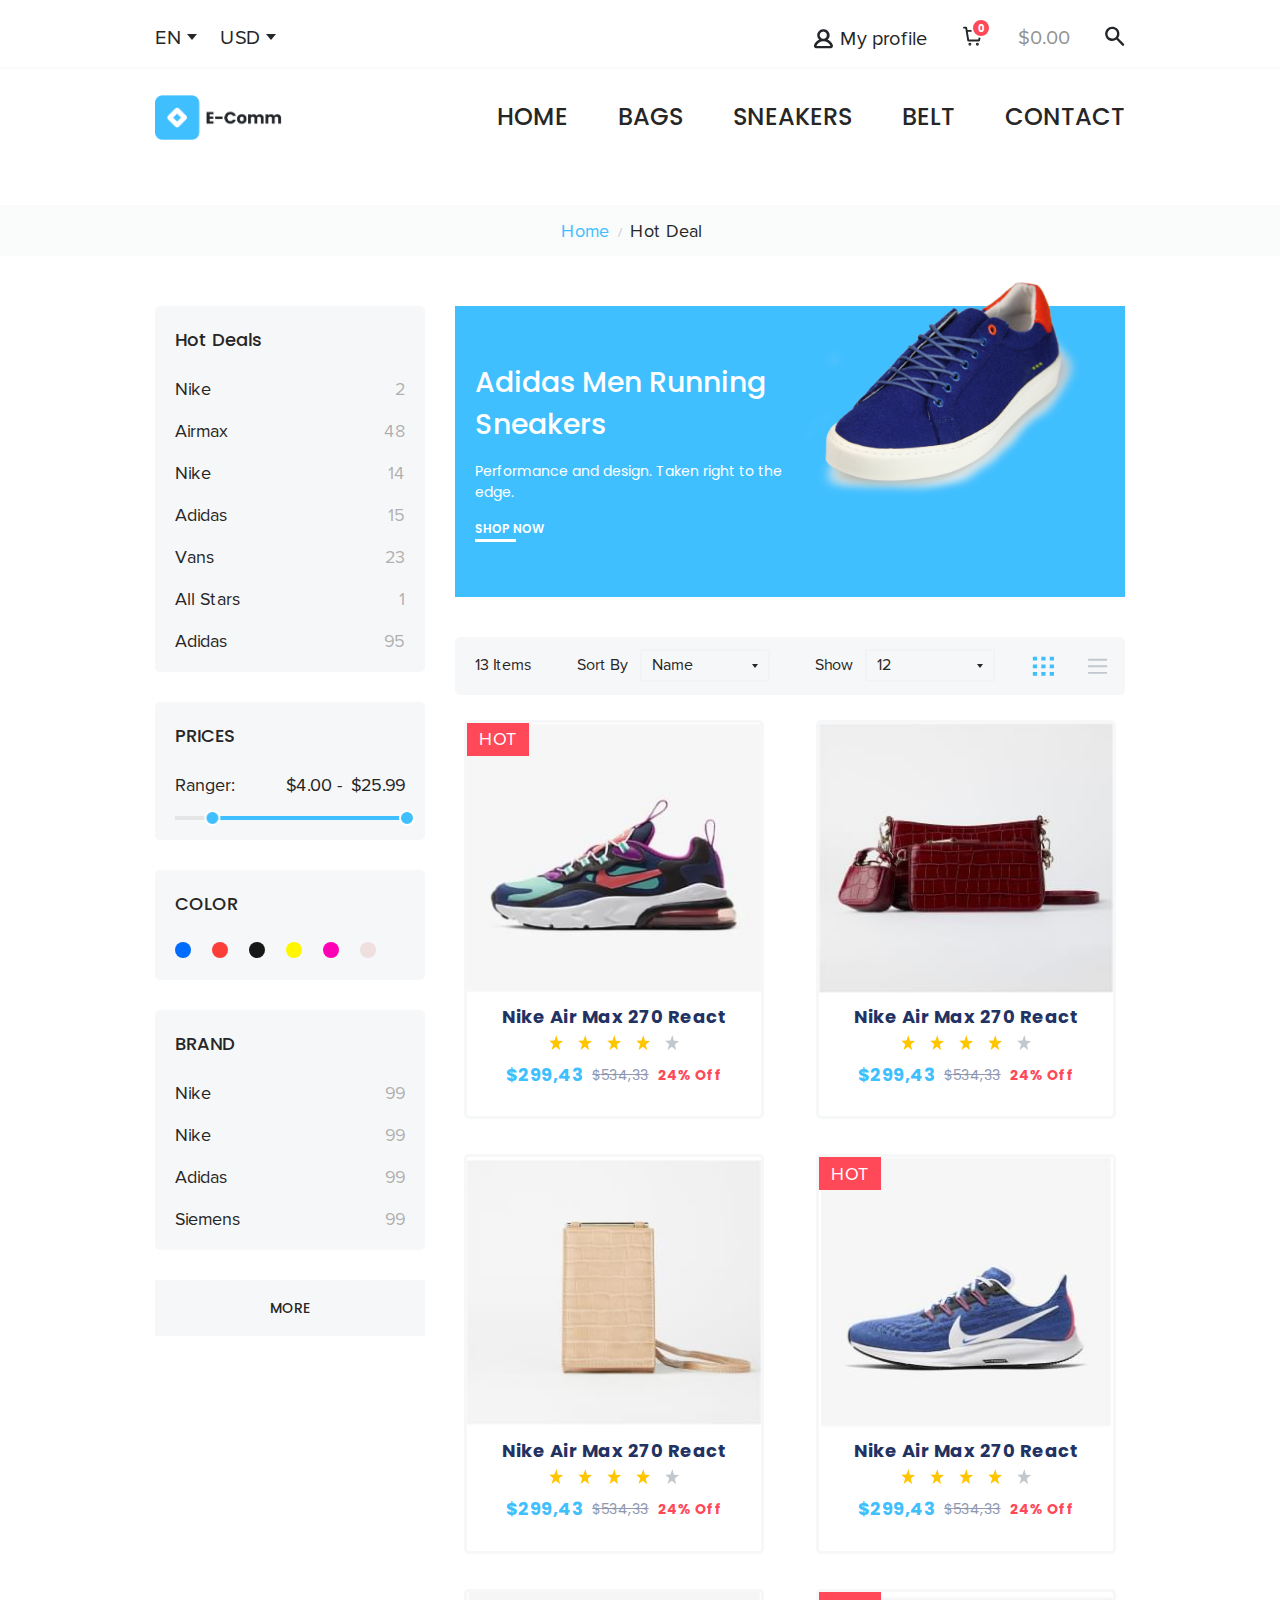
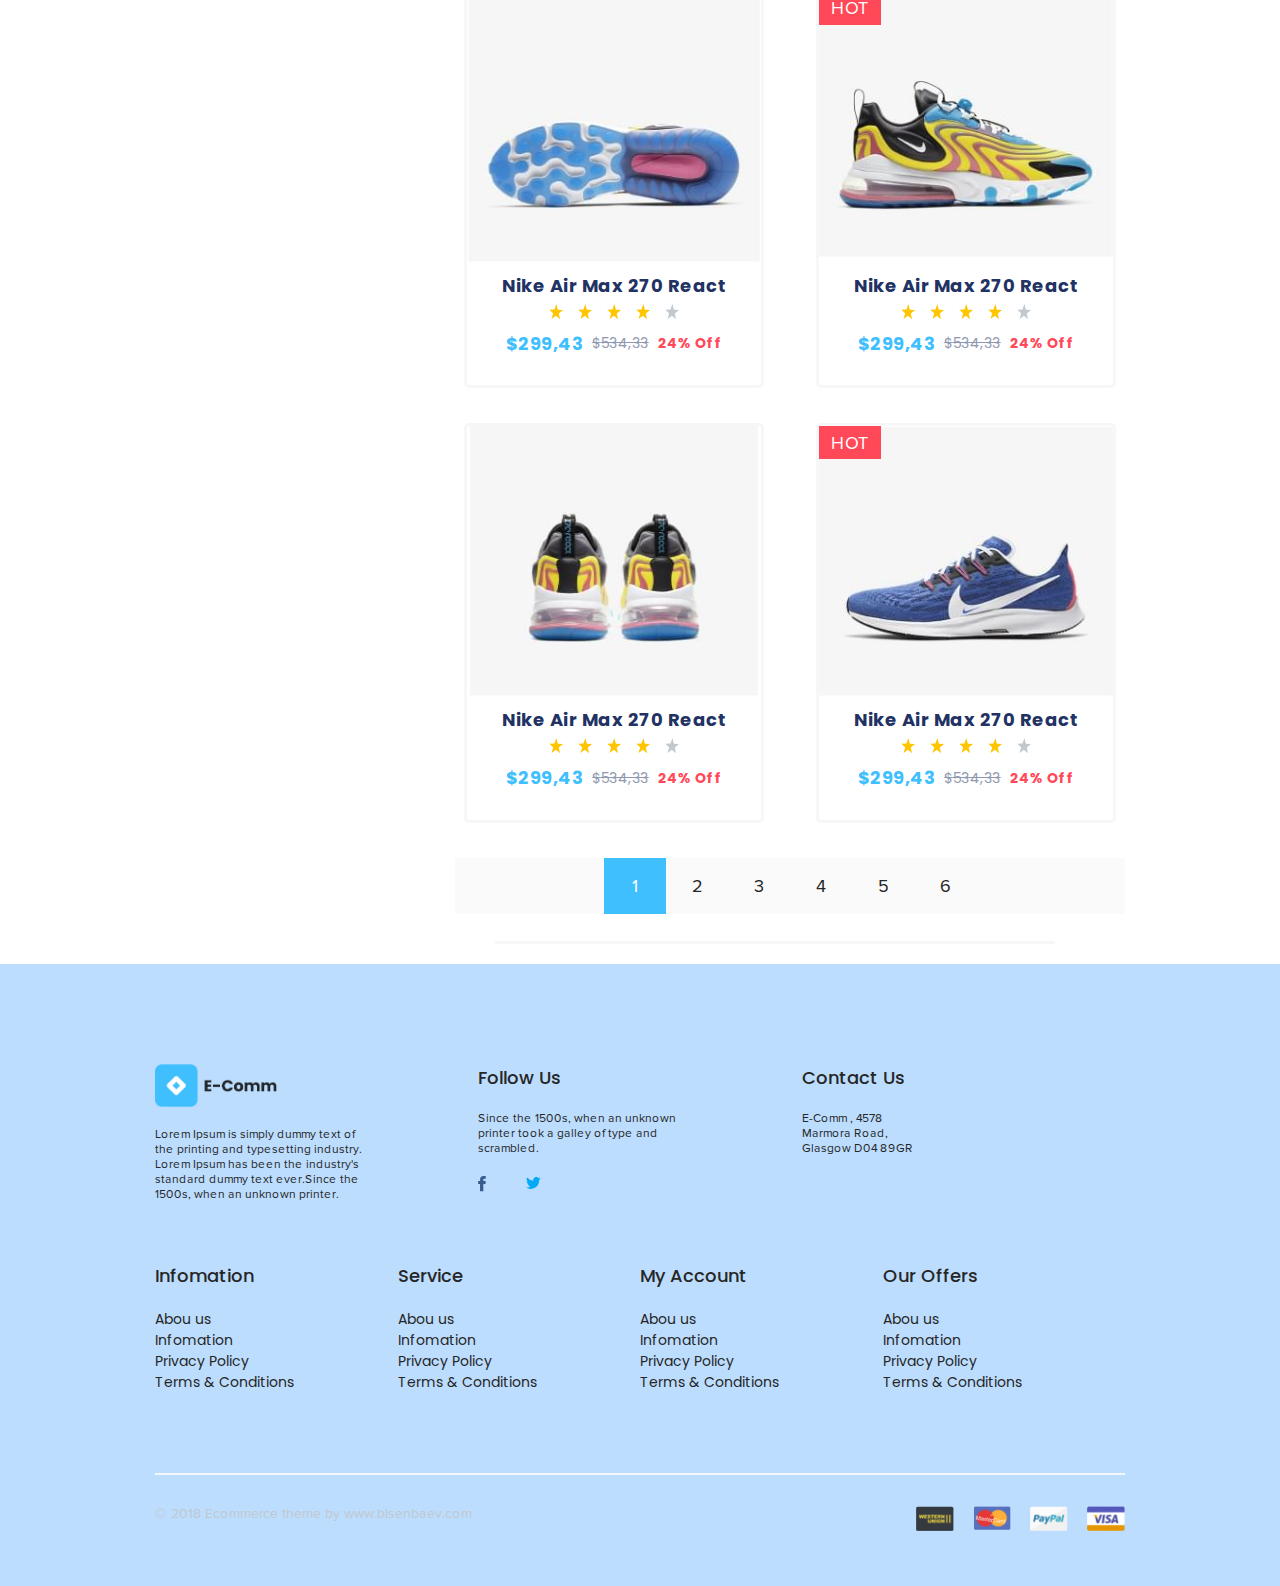
<file: catalog.html>
<!DOCTYPE html>
<html lang="en">

<head>
   <meta charset="UTF-8">
   <meta name="format-detection" content="telephone=no">
   <meta name="theme-color" content="#fff">
   <meta name="apple-mobile-web-app-status-bar-style" content="#fff">
   <meta http-equiv="X-UA-Compatible" content="IE=edge">
   <meta name="viewport" content="width=device-width, initial-scale=1.0, minimum-scale=1.0, user-scalable=no, shrink-to-fit=no">
   <link rel="stylesheet" href="css/style.min.css">
   <title>E-comm</title>
</head>

<body>
   <div class="wrapper">
      <div class="content">
         <header class="header lock-padding">
            <div class="header__top">
               <div class="container">
                  <div class="header__top-row">
                     <div class="header__top-selectors selectors">
                        <div class="selectors__block">
                           <div class="selectors__current">EN</div>
                           <ul class="selectors__options">
                              <li><a class="selectors__link" href="#">RU</a></li>
                              <li><a class="selectors__link" href="#">UA</a></li>
                           </ul>
                        </div>
                        <div class="selectors__block">
                           <div class="selectors__current">USD</div>
                           <ul class="selectors__options">
                              <li><a class="selectors__link" href="#">RUB</a></li>
                              <li><a class="selectors__link" href="#">UAH</a></li>
                           </ul>
                        </div>
                     </div>
                     <div class="header__top-info">
                        <a class="header__top-profile" href="#">
                           <svg width="21" height="21" viewBox="0 0 21 21" fill="none" xmlns="http://www.w3.org/2000/svg">
                              <path fill-rule="evenodd" clip-rule="evenodd" d="M20.8104 16.9181C20.327 15.6297 19.5858 14.4538 18.6322 13.4622C17.6786 12.4707 16.5327 11.6845 15.2648 11.1518C15.9543 10.5851 16.5111 9.87385 16.8959 9.06822C17.2807 8.26259 17.4841 7.38224 17.4918 6.48934C17.4669 4.92449 16.8634 3.42441 15.7979 2.27887C14.7323 1.13333 13.2804 0.423605 11.7226 0.286838C11.2124 0.22356 10.6965 0.22356 10.1863 0.286838C8.62937 0.424773 7.17864 1.13501 6.11415 2.28043C5.04967 3.42586 4.44685 4.92527 4.42206 6.48934C4.42948 7.38229 4.63279 8.26271 5.0176 9.06837C5.40242 9.87404 5.95939 10.5853 6.64909 11.1518C5.3809 11.6843 4.23474 12.4704 3.28092 13.4619C2.32709 14.4535 1.5857 15.6296 1.10219 16.9181C0.965799 17.2948 0.925311 17.6996 0.984406 18.0959C1.0435 18.4922 1.20032 18.8676 1.44067 19.1881C1.69008 19.5172 2.01278 19.7837 2.38311 19.9661C2.75344 20.1486 3.16122 20.2422 3.574 20.2393H18.3486C18.761 20.2421 19.1684 20.1485 19.5383 19.966C19.9082 19.7835 20.2305 19.5171 20.4795 19.1881C20.7192 18.8672 20.875 18.4915 20.9328 18.0951C20.9906 17.6987 20.9485 17.2941 20.8104 16.9181V16.9181ZM7.03628 6.48934C7.05355 5.54154 7.42368 4.63431 8.07425 3.94532C8.72481 3.25632 9.60893 2.83517 10.5535 2.76433C10.8227 2.73099 11.0949 2.73099 11.3641 2.76433C12.0745 2.87333 12.7388 3.18391 13.2782 3.65922C13.8176 4.13452 14.2095 4.75464 14.4075 5.44606C14.6054 6.13748 14.6012 6.87121 14.3952 7.56027C14.1891 8.24934 13.79 8.86485 13.2452 9.33384C12.7003 9.80282 12.0325 10.1056 11.3209 10.2063C10.6093 10.3071 9.88369 10.2014 9.23022 9.90207C8.57675 9.6027 8.02277 9.1221 7.63392 8.51723C7.24506 7.91235 7.03766 7.20858 7.03628 6.48934ZM3.57148 17.7393C4.16342 16.2632 5.18335 14.9981 6.49994 14.1072C7.81652 13.2162 9.36949 12.7401 10.9588 12.7401C12.5482 12.7401 14.1011 13.2162 15.4177 14.1072C16.7343 14.9981 17.7542 16.2632 18.3461 17.7393H3.574H3.57148Z" fill="#22262A" />
                           </svg>
                           <span>My profile</span>
                        </a>
                        <a class="header__top-cart" href="#">
                           <svg width="21" height="21" viewBox="0 0 21 21" fill="none" xmlns="http://www.w3.org/2000/svg">
                              <path d="M7.22974 19.7395C7.5404 19.7395 7.79224 19.4877 7.79224 19.177C7.79224 18.8663 7.5404 18.6145 7.22974 18.6145C6.91908 18.6145 6.66724 18.8663 6.66724 19.177C6.66724 19.4877 6.91908 19.7395 7.22974 19.7395Z" fill="#22262A" stroke="#22262A" stroke-width="2" stroke-miterlimit="10" stroke-linecap="round" stroke-linejoin="round" />
                              <path d="M15.1047 19.7395C15.4154 19.7395 15.6672 19.4877 15.6672 19.177C15.6672 18.8663 15.4154 18.6145 15.1047 18.6145C14.7941 18.6145 14.5422 18.8663 14.5422 19.177C14.5422 19.4877 14.7941 19.7395 15.1047 19.7395Z" fill="#22262A" stroke="#22262A" stroke-width="2" stroke-miterlimit="10" stroke-linecap="round" stroke-linejoin="round" />
                              <path d="M1.04224 1.7395H3.29224L5.54224 15.2395H16.7922L19.0422 5.1145H4.41724" stroke="#22262A" stroke-width="2" stroke-linecap="round" stroke-linejoin="round" />
                           </svg>
                           <span class="cart-count">0</span>
                        </a>
                        <div class="header__top-price usd">0.00</div>
                        <a class="header__top-search popup-link" href="#popup">
                           <svg width="22" height="22" viewBox="0 0 22 22" fill="none" xmlns="http://www.w3.org/2000/svg">
                              <path fill-rule="evenodd" clip-rule="evenodd" d="M20.7072 19.4573L14.3992 13.1203C15.5309 11.5141 16.018 9.54149 15.764 7.59316C15.51 5.64483 14.5335 3.863 13.0278 2.60067C11.5222 1.33833 9.59726 0.687604 7.6345 0.777426C5.67174 0.867247 3.81434 1.69102 2.43027 3.08559C1.0462 4.48017 0.236448 6.34377 0.161474 8.30715C0.0865002 10.2705 0.751771 12.1905 2.02546 13.6865C3.29914 15.1826 5.08833 16.1457 7.03852 16.3849C8.98871 16.6242 10.9576 16.1221 12.5552 14.9783L18.8632 21.3163C18.9845 21.4403 19.1293 21.5389 19.2891 21.6064C19.4489 21.6739 19.6206 21.709 19.7941 21.7096C19.9676 21.7101 20.1394 21.6762 20.2997 21.6098C20.46 21.5434 20.6054 21.4458 20.7276 21.3227C20.8498 21.1995 20.9464 21.0533 21.0116 20.8925C21.0768 20.7318 21.1094 20.5597 21.1075 20.3862C21.1056 20.2127 21.0692 20.0413 21.0005 19.882C20.9317 19.7227 20.832 19.5787 20.7072 19.4583V19.4573ZM8.01816 13.8153C6.97721 13.821 5.95798 13.5176 5.08967 12.9434C4.22135 12.3693 3.54303 11.5503 3.14069 10.5902C2.73835 9.63016 2.6301 8.57222 2.82966 7.55056C3.02921 6.5289 3.5276 5.58951 4.26163 4.8514C4.99567 4.11329 5.93231 3.60971 6.95286 3.4045C7.9734 3.1993 9.03189 3.30173 9.99418 3.69875C10.9565 4.09578 11.7792 4.76954 12.3581 5.63466C12.9371 6.49979 13.2461 7.51728 13.2462 8.55825C13.2462 9.94748 12.6963 11.2803 11.7167 12.2653C10.7371 13.2504 9.40738 13.8076 8.01816 13.8153Z" fill="#22262A" />
                           </svg>
                        </a>
                     </div>
                  </div>
               </div>
               <!-- /._container -->
            </div>
            <!-- /.header__top -->

            <div class="header__bottom">
               <div class="container">
                  <div class="header__bottom-row">
                     <a class="header__bottom-logo" href="#">
                        <picture>
                           <source srcset="img/logo.png" type="image/webp"><img src="img/logo.png" alt="E-Comm">
                        </picture>
                     </a>
                     <div class="header__bottom-menu menu">
                        <div class="menu__burger">
                           <span></span>
                        </div>
                        <nav class="menu__body">
                           <ul class="menu__list">
                              <li><a class="menu__link" href="#">Home</a></li>
                              <li>
                                 <span class="menu__link arrow">Bags</span>
                                 <ul class="menu__dropdown">
                                    <li class="menu__dropdown-row">
                                       <div class="menu__dropdown-column">
                                          <h4 class="menu__dropdown-title">Category</h4>
                                          <ul class="menu__dropdown-list">
                                             <li><a href="#" class="menu__dropdown-link">Corporate Shoes</a></li>
                                             <li><a href="#" class="menu__dropdown-link">Sneakers</a></li>
                                             <li><a href="#" class="menu__dropdown-link">Sandals</a></li>
                                             <li><a href="#" class="menu__dropdown-link">Sport Shoe</a></li>
                                             <li><a href="#" class="menu__dropdown-link">Trainers</a></li>
                                             <li><a href="#" class="menu__dropdown-link">Corporate Shoes</a></li>
                                             <li><a href="#" class="menu__dropdown-link">Sneakers</a></li>
                                             <li><a href="#" class="menu__dropdown-link">Sandals</a></li>
                                             <li><a href="#" class="menu__dropdown-link">Sport Shoe</a></li>
                                             <li><a href="#" class="menu__dropdown-link">Trainers</a></li>
                                          </ul>
                                       </div>
                                       <div class="menu__dropdown-column">
                                          <h4 class="menu__dropdown-title">Category</h4>
                                          <ul class="menu__dropdown-list">
                                             <li><a href="#" class="menu__dropdown-link">HOT DEAL</a></li>
                                             <li><a href="#" class="menu__dropdown-link">Sunglasses</a></li>
                                             <li><a href="#" class="menu__dropdown-link">Belts</a></li>
                                             <li><a href="#" class="menu__dropdown-link">Handbags</a></li>
                                             <li><a href="#" class="menu__dropdown-link">Sneakers</a></li>
                                             <li><a href="#" class="menu__dropdown-link">HOT DEAL</a></li>
                                             <li><a href="#" class="menu__dropdown-link">Sunglasses</a></li>
                                             <li><a href="#" class="menu__dropdown-link">Belts</a></li>
                                             <li><a href="#" class="menu__dropdown-link">Handbags</a></li>
                                             <li><a href="#" class="menu__dropdown-link">Sneakers</a></li>
                                          </ul>
                                       </div>
                                       <div class="menu__dropdown-column">
                                          <h4 class="menu__dropdown-title">Category</h4>
                                          <ul class="menu__dropdown-list">
                                             <li><a href="#" class="menu__dropdown-link">Corporate Shoes</a></li>
                                             <li><a href="#" class="menu__dropdown-link">Sneakers</a></li>
                                             <li><a href="#" class="menu__dropdown-link">Sandals</a></li>
                                             <li><a href="#" class="menu__dropdown-link">Sport Shoe</a></li>
                                             <li><a href="#" class="menu__dropdown-link">Trainers</a></li>
                                          </ul>
                                       </div>
                                    </li>
                                 </ul>
                              </li>
                              <li><a class="menu__link" href="#">Sneakers</a></li>
                              <li><a class="menu__link" href="#">Belt</a></li>
                              <li><a class="menu__link" href="#">Contact</a></li>
                           </ul>
                        </nav>
                     </div>
                  </div>
               </div>
               <!-- /._container -->
            </div>
            <!-- /.header__bottom -->
         </header>

         <main class="page">
            <nav class="breadcrumbs">
               <div class="container">
                  <div class="breadcrumbs__wrapper">
                     <ul class="breadcrumbs__list">
                        <li>
                           <a class="breadcrumbs__link" href="#">Home</a>
                        </li>
                        <li>
                           <span class="breadcrumbs__item">Hot Deal</span>
                        </li>
                     </ul>
                  </div>
               </div>
            </nav>
            <div class="page__container container">
               <aside class="page__filter filter">
                  <div class="filter__title">Filters</div>
                  <div class="filter__wrapper">
                     <form class="filter__body" action="#">
                        <div class="filter__section section-filter">
                           <div class="section-filter__title">
                              Hot Deals
                           </div>
                           <div class="section-filter__body">
                              <label class="section-filter__checkbox checkbox">
                                 <input class="checkbox__input" type="checkbox" value="1">
                                 <span class="checkbox__text">Nike</span>
                                 <span class="checkbox__count">2</span>
                              </label>
                              <label class="section-filter__checkbox checkbox">
                                 <input class="checkbox__input" type="checkbox" value="1">
                                 <span class="checkbox__text">Airmax</span>
                                 <span class="checkbox__count">48</span>
                              </label>
                              <label class="section-filter__checkbox checkbox">
                                 <input class="checkbox__input" type="checkbox" value="1">
                                 <span class="checkbox__text">Nike</span>
                                 <span class="checkbox__count">14</span>
                              </label>
                              <label class="section-filter__checkbox checkbox">
                                 <input class="checkbox__input" type="checkbox" value="1">
                                 <span class="checkbox__text">Adidas</span>
                                 <span class="checkbox__count">15</span>
                              </label>
                              <label class="section-filter__checkbox checkbox">
                                 <input class="checkbox__input" type="checkbox" value="1">
                                 <span class="checkbox__text">Vans</span>
                                 <span class="checkbox__count">23</span>
                              </label>
                              <label class="section-filter__checkbox checkbox">
                                 <input class="checkbox__input" type="checkbox" value="1">
                                 <span class="checkbox__text">All Stars</span>
                                 <span class="checkbox__count">1</span>
                              </label>
                              <label class="section-filter__checkbox checkbox">
                                 <input class="checkbox__input" type="checkbox" value="1">
                                 <span class="checkbox__text">Adidas</span>
                                 <span class="checkbox__count">95</span>
                              </label>
                           </div>
                        </div>

                        <div class="filter__section section-filter">
                           <div class="section-filter__title">
                              PRICES
                           </div>
                           <div class="section-filter__body">
                              <div class="price-filter">
                                 <div class="price-filter__body">
                                    <div class="price-filter__text">Ranger:</div>
                                    <div class="price-filter__values">
                                       <span class="price-filter__value price-min"></span>
                                       <span class="price-filter__value price-max"></span>
                                    </div>
                                 </div>
                                 <div class="price-filter__slider"></div>
                              </div>
                           </div>
                        </div>

                        <div class="filter__section section-filter">
                           <div class="section-filter__title">
                              COLOR
                           </div>
                           <div class="section-filter__body">
                              <label class="section-filter__color filter-color">
                                 <input class="filter-color__input" type="checkbox" value="1">
                                 <span class="filter-color__value" style="background-color: #006CFF;"></span>
                              </label>
                              <label class="section-filter__color filter-color">
                                 <input class="filter-color__input" type="checkbox" value="1">
                                 <span class="filter-color__value" style="background-color: #FC3E39;"></span>
                              </label>
                              <label class="section-filter__color filter-color">
                                 <input class="filter-color__input" type="checkbox" value="1">
                                 <span class="filter-color__value" style="background-color: #171717;"></span>
                              </label>
                              <label class="section-filter__color filter-color">
                                 <input class="filter-color__input" type="checkbox" value="1">
                                 <span class="filter-color__value" style="background-color: #FFF600;"></span>
                              </label>
                              <label class="section-filter__color filter-color">
                                 <input class="filter-color__input" type="checkbox" value="1">
                                 <span class="filter-color__value" style="background-color: #FF00B4;"></span>
                              </label>
                              <label class="section-filter__color filter-color">
                                 <input class="filter-color__input" type="checkbox" value="1">
                                 <span class="filter-color__value" style="background-color: #EFDFDF;"></span>
                              </label>
                           </div>
                        </div>

                        <div class="filter__section section-filter">
                           <div class="section-filter__title">
                              BRAND
                           </div>
                           <div class="section-filter__body">
                              <label class="section-filter__checkbox checkbox">
                                 <input class="checkbox__input" type="checkbox" value="1">
                                 <span class="checkbox__text">Nike</span>
                                 <span class="checkbox__count">99</span>
                              </label>
                              <label class="section-filter__checkbox checkbox">
                                 <input class="checkbox__input" type="checkbox" value="1">
                                 <span class="checkbox__text">Nike</span>
                                 <span class="checkbox__count">99</span>
                              </label>
                              <label class="section-filter__checkbox checkbox">
                                 <input class="checkbox__input" type="checkbox" value="1">
                                 <span class="checkbox__text">Adidas</span>
                                 <span class="checkbox__count">99</span>
                              </label>
                              <label class="section-filter__checkbox checkbox">
                                 <input class="checkbox__input" type="checkbox" value="1">
                                 <span class="checkbox__text">Siemens</span>
                                 <span class="checkbox__count">99</span>
                              </label>
                           </div>
                        </div>

                        <div class="filter__section section-filter">
                           <div class="section-filter__title">
                              SEASON
                           </div>
                           <div class="section-filter__body">
                              <label class="section-filter__checkbox checkbox">
                                 <input class="checkbox__input" type="checkbox" value="1">
                                 <span class="checkbox__text">Summer</span>
                                 <span class="checkbox__count">99</span>
                              </label>
                              <label class="section-filter__checkbox checkbox">
                                 <input class="checkbox__input" type="checkbox" value="1">
                                 <span class="checkbox__text">Autumn</span>
                                 <span class="checkbox__count">99</span>
                              </label>
                              <label class="section-filter__checkbox checkbox">
                                 <input class="checkbox__input" type="checkbox" value="1">
                                 <span class="checkbox__text">Winter</span>
                                 <span class="checkbox__count">99</span>
                              </label>
                              <label class="section-filter__checkbox checkbox">
                                 <input class="checkbox__input" type="checkbox" value="1">
                                 <span class="checkbox__text">Spring</span>
                                 <span class="checkbox__count">99</span>
                              </label>
                           </div>
                        </div>
                     </form>
                     <div class="filter__btn">
                        <a href="#">More</a>
                     </div>
                  </div>
               </aside>
               <div class="page__content">

                  <section class="top-banner">
                     <div class="top-banner__row">
                        <div class="top-banner__content">
                           <h3 class="top-banner__title">Adidas Men Running Sneakers</h3>
                           <p class="top-banner__text">Performance and design. Taken right to the edge.</p>
                           <a class="top-banner__link" href="#">SHOP NOW</a>
                        </div>
                        <div class="top-banner__img">
                           <picture>
                              <source srcset="img/top-banner-1.png" type="image/webp"><img src="img/top-banner-1.png" alt="top-banner">
                           </picture>
                        </div>
                     </div>
                  </section>

                  <div class="catalog">
                     <div class="catalog__actions actions-catalog">
                        <div class="actions-catalog__count">13 Items</div>
                        <div class="actions-catalog__order order-catalog">
                           <div class="order-catalog__select">
                              <div class="order-catalog__label">Sort By</div>
                              <div class="order-catalog__dropdown">
                                 <div class="order-catalog__btn">Name</div>
                                 <ul class="order-catalog__dropdown-list">
                                    <li class="order-catalog__dropdown-item" data-value="name">
                                       Name
                                    </li>
                                    <li class="order-catalog__dropdown-item" data-value="price">
                                       Price
                                    </li>
                                    <li class="order-catalog__dropdown-item" data-value="available">
                                       Available
                                    </li>
                                 </ul>
                                 <input class="order-catalog__dropdown-input" type="text" name="sort-by" value="">
                              </div>

                           </div>
                           <div class="order-catalog__select">
                              <div class="order-catalog__label">Show</div>
                              <div class="order-catalog__dropdown">
                                 <div class="order-catalog__btn">12</div>
                                 <ul class="order-catalog__dropdown-list">
                                    <li class="order-catalog__dropdown-item" data-value="12">
                                       12
                                    </li>
                                    <li class="order-catalog__dropdown-item" data-value="18">
                                       18
                                    </li>
                                    <li class="order-catalog__dropdown-item" data-value="24">
                                       24
                                    </li>
                                 </ul>
                                 <input class="order-catalog__dropdown-input" type="text" name="sort-by" value="">
                              </div>

                           </div>
                        </div>
                        <div class="actions-catalog__view view-catalog">
                           <div class="view-catalog__item view-catalog__item_grid active"></div>
                           <div class="view-catalog__item view-catalog__item_list"></div>
                        </div>
                     </div>
                     <div class="catalog__products">
                        <div class="catalog__products__row items-products">
                           <div class="catalog__products__column items-products__column Sneakers">
                              <div class="item-product">
                                 <div class="item-product__head">
                                    <div class="item-product__labels">
                                       <div class="item-product__label">HOT</div>
                                    </div>
                                    <div class="item-product__image-holder">
                                       <a class="item-product__image" href="#">
                                          <picture>
                                             <source srcset="img/content/product-item-1.jpg" type="image/webp"><img src="img/content/product-item-1.jpg" alt="product-item-1">
                                          </picture>
                                       </a>
                                    </div>
                                 </div>
                                 <div class="item-product__body">
                                    <a class="item-product__title" href="#">Nike Air Max 270 React</a>
                                    <div class="item-product__marks">
                                       <div class="item-product__rating">
                                          <svg class="fill" width="15" height="16" viewBox="0 0 15 16" fill="none" xmlns="http://www.w3.org/2000/svg">
                                             <path d="M14.0433 5.927L9.79181 9.44897L11.0425 15.173L6.9116 11.715L2.51457 14.989L4.21337 9.32898L0.247314 5.62903L5.42774 5.58899L7.37444 0.0280762L8.87759 5.66406L14.0433 5.927Z" fill="#C1C8CE" />
                                          </svg>
                                          <svg class="fill" width="15" height="16" viewBox="0 0 15 16" fill="none" xmlns="http://www.w3.org/2000/svg">
                                             <path d="M14.0433 5.927L9.79181 9.44897L11.0425 15.173L6.9116 11.715L2.51457 14.989L4.21337 9.32898L0.247314 5.62903L5.42774 5.58899L7.37444 0.0280762L8.87759 5.66406L14.0433 5.927Z" fill="#C1C8CE" />
                                          </svg>
                                          <svg class="fill" width="15" height="16" viewBox="0 0 15 16" fill="none" xmlns="http://www.w3.org/2000/svg">
                                             <path d="M14.0433 5.927L9.79181 9.44897L11.0425 15.173L6.9116 11.715L2.51457 14.989L4.21337 9.32898L0.247314 5.62903L5.42774 5.58899L7.37444 0.0280762L8.87759 5.66406L14.0433 5.927Z" fill="#C1C8CE" />
                                          </svg>
                                          <svg class="fill" width="15" height="16" viewBox="0 0 15 16" fill="none" xmlns="http://www.w3.org/2000/svg">
                                             <path d="M14.0433 5.927L9.79181 9.44897L11.0425 15.173L6.9116 11.715L2.51457 14.989L4.21337 9.32898L0.247314 5.62903L5.42774 5.58899L7.37444 0.0280762L8.87759 5.66406L14.0433 5.927Z" fill="#C1C8CE" />
                                          </svg>
                                          <svg width="15" height="16" viewBox="0 0 15 16" fill="none" xmlns="http://www.w3.org/2000/svg">
                                             <path d="M14.0433 5.927L9.79181 9.44897L11.0425 15.173L6.9116 11.715L2.51457 14.989L4.21337 9.32898L0.247314 5.62903L5.42774 5.58899L7.37444 0.0280762L8.87759 5.66406L14.0433 5.927Z" fill="#C1C8CE" />
                                          </svg>
                                       </div>
                                       <div class="item-product__reviews reviews">
                                          <div class="reviews__number"><span>0</span> reviews</div>
                                          <a class="reviews__btn" href="#">Submit a review</a>
                                       </div>
                                    </div>
                                    <div class="item-product__prices">
                                       <div class="item-product__price usd">299,43</div>
                                       <div class="item-product__oldprice usd">534,33</div>
                                       <div class="item-product__discount percent">24</div>
                                    </div>
                                    <div class="item-product__description">
                                       Nunc facilisis sagittis ullamcorper. Proin lectus ipsum, gravida et mattis vulputate, tristique ut lectus. Sed et lectus lorem nunc leifend laorevtr istique et congue. Vivamus adipiscin vulputate g nisl ut dolor ...
                                    </div>
                                    <div class="item-product__btns">
                                       <a class="item-product__cart" href="#">
                                          <svg width="18" height="19" viewBox="0 0 18 19" fill="none" xmlns="http://www.w3.org/2000/svg">
                                             <path fill-rule="evenodd" clip-rule="evenodd" d="M14.5542 12.628C15.0683 12.6273 15.5662 12.4482 15.963 12.1215C16.3598 11.7947 16.631 11.3404 16.7303 10.836L17.8453 5.263C17.9098 4.94002 17.902 4.60671 17.8224 4.28711C17.7428 3.96751 17.5933 3.66955 17.3848 3.41461C17.1762 3.15968 16.9138 2.95412 16.6163 2.81274C16.3188 2.67137 15.9936 2.59769 15.6643 2.59698H4.56426V1.48199C4.564 1.18714 4.44697 0.90439 4.23876 0.695618C4.03055 0.486845 3.74812 0.369039 3.45327 0.367981H1.23827C0.948466 0.376663 0.673439 0.497871 0.471516 0.705933C0.269594 0.913994 0.156667 1.19255 0.156667 1.48248C0.156667 1.77242 0.269594 2.05097 0.471516 2.25903C0.673439 2.4671 0.948466 2.5883 1.23827 2.59698H2.35326V13.742C1.91199 13.74 1.48004 13.8691 1.11217 14.1128C0.744302 14.3565 0.457066 14.7039 0.286824 15.111C0.116582 15.5181 0.0709994 15.9666 0.155873 16.3997C0.240747 16.8327 0.45224 17.2308 0.76357 17.5436C1.0749 17.8563 1.47206 18.0696 1.90471 18.1564C2.33737 18.2432 2.78605 18.1997 3.19393 18.0312C3.60181 17.8628 3.95054 17.5772 4.19591 17.2104C4.44128 16.8436 4.57225 16.4123 4.57226 15.971H12.3383C12.3401 16.4097 12.4717 16.838 12.7168 17.2019C12.9618 17.5658 13.3091 17.8489 13.7149 18.0156C14.1207 18.1822 14.5668 18.2249 14.9968 18.1382C15.4269 18.0516 15.8216 17.8394 16.1312 17.5286C16.4408 17.2177 16.6513 16.8222 16.7363 16.3918C16.8212 15.9614 16.7767 15.5155 16.6084 15.1104C16.4401 14.7052 16.1556 14.359 15.7907 14.1155C15.4258 13.8719 14.997 13.742 14.5583 13.742H4.57128V12.628H14.5542ZM15.6693 4.828L14.5542 10.401H4.56725V4.828H15.6673H15.6693Z" fill="#33A0FF" />
                                          </svg>
                                          Add to cart
                                       </a>
                                       <a class="item-product__favorite" href="#">
                                          <svg width="19" height="17" viewBox="0 0 19 17" fill="none" xmlns="http://www.w3.org/2000/svg">
                                             <path fill-rule="evenodd" clip-rule="evenodd" d="M12.9366 2.71101C13.5805 2.71167 14.2104 2.89815 14.7508 3.24812C15.2913 3.59808 15.7192 4.09662 15.9831 4.68385C16.2471 5.27107 16.336 5.92205 16.2391 6.55854C16.1421 7.19504 15.8635 7.78998 15.4366 8.27198C14.8236 8.96298 9.59667 13.856 9.59667 13.856C9.59667 13.856 4.35866 8.96299 3.74566 8.26099C3.20446 7.65353 2.90674 6.86759 2.90966 6.05402C2.92482 5.17729 3.28373 4.34153 3.90911 3.72688C4.53449 3.11222 5.37629 2.76783 6.25316 2.76783C7.13003 2.76783 7.97178 3.11222 8.59716 3.72688C9.22254 4.34153 9.58151 5.17729 9.59667 6.05402C9.59667 5.61488 9.68313 5.18001 9.85119 4.7743C10.0192 4.36859 10.2656 3.99998 10.5761 3.68946C10.8866 3.37894 11.2552 3.1326 11.6609 2.96455C12.0667 2.7965 12.5015 2.71003 12.9407 2.71003L12.9366 2.71101ZM12.9407 0.481027C11.7344 0.478922 10.5603 0.870381 9.59667 1.59602C8.49271 0.776633 7.12481 0.394208 5.75597 0.522286C4.38714 0.650364 3.11393 1.27991 2.18114 2.28986C1.24835 3.29982 0.721796 4.61892 0.702687 5.9936C0.683579 7.36828 1.17327 8.70151 2.07763 9.73701C2.70363 10.455 6.82663 14.315 8.07763 15.481C8.49055 15.8672 9.0348 16.082 9.60015 16.082C10.1655 16.082 10.7097 15.8672 11.1226 15.481C12.3666 14.316 16.4726 10.466 17.1066 9.74903C17.8179 8.9455 18.2822 7.95367 18.4435 6.89271C18.6048 5.83175 18.4564 4.74677 18.016 3.76814C17.5756 2.7895 16.862 1.95879 15.961 1.37586C15.06 0.792935 14.0098 0.482552 12.9366 0.482003L12.9407 0.481027Z" fill="#33A0FF" />
                                          </svg>
                                       </a>
                                    </div>
                                 </div>

                              </div>
                           </div>
                           <div class="catalog__products__column items-products__column Bags">
                              <div class="item-product">
                                 <div class="item-product__head">
                                    <div class="item-product__labels"></div>
                                    <div class="item-product__image-holder">
                                       <a class="item-product__image" href="#">
                                          <picture>
                                             <source srcset="img/content/product-item-2.jpg" type="image/webp"><img src="img/content/product-item-2.jpg" alt="product-item-2">
                                          </picture>
                                       </a>
                                    </div>
                                 </div>
                                 <div class="item-product__body">
                                    <a class="item-product__title" href="#">Nike Air Max 270 React</a>
                                    <div class="item-product__marks">
                                       <div class="item-product__rating">
                                          <svg class="fill" width="15" height="16" viewBox="0 0 15 16" fill="none" xmlns="http://www.w3.org/2000/svg">
                                             <path d="M14.0433 5.927L9.79181 9.44897L11.0425 15.173L6.9116 11.715L2.51457 14.989L4.21337 9.32898L0.247314 5.62903L5.42774 5.58899L7.37444 0.0280762L8.87759 5.66406L14.0433 5.927Z" fill="#C1C8CE" />
                                          </svg>
                                          <svg class="fill" width="15" height="16" viewBox="0 0 15 16" fill="none" xmlns="http://www.w3.org/2000/svg">
                                             <path d="M14.0433 5.927L9.79181 9.44897L11.0425 15.173L6.9116 11.715L2.51457 14.989L4.21337 9.32898L0.247314 5.62903L5.42774 5.58899L7.37444 0.0280762L8.87759 5.66406L14.0433 5.927Z" fill="#C1C8CE" />
                                          </svg>
                                          <svg class="fill" width="15" height="16" viewBox="0 0 15 16" fill="none" xmlns="http://www.w3.org/2000/svg">
                                             <path d="M14.0433 5.927L9.79181 9.44897L11.0425 15.173L6.9116 11.715L2.51457 14.989L4.21337 9.32898L0.247314 5.62903L5.42774 5.58899L7.37444 0.0280762L8.87759 5.66406L14.0433 5.927Z" fill="#C1C8CE" />
                                          </svg>
                                          <svg class="fill" width="15" height="16" viewBox="0 0 15 16" fill="none" xmlns="http://www.w3.org/2000/svg">
                                             <path d="M14.0433 5.927L9.79181 9.44897L11.0425 15.173L6.9116 11.715L2.51457 14.989L4.21337 9.32898L0.247314 5.62903L5.42774 5.58899L7.37444 0.0280762L8.87759 5.66406L14.0433 5.927Z" fill="#C1C8CE" />
                                          </svg>
                                          <svg width="15" height="16" viewBox="0 0 15 16" fill="none" xmlns="http://www.w3.org/2000/svg">
                                             <path d="M14.0433 5.927L9.79181 9.44897L11.0425 15.173L6.9116 11.715L2.51457 14.989L4.21337 9.32898L0.247314 5.62903L5.42774 5.58899L7.37444 0.0280762L8.87759 5.66406L14.0433 5.927Z" fill="#C1C8CE" />
                                          </svg>
                                       </div>
                                       <div class="item-product__reviews reviews">
                                          <div class="reviews__number"><span>0</span> reviews</div>
                                          <a class="reviews__btn" href="#">Submit a review</a>
                                       </div>
                                    </div>
                                    <div class="item-product__prices">
                                       <div class="item-product__price usd">299,43</div>
                                       <div class="item-product__oldprice usd">534,33</div>
                                       <div class="item-product__discount percent">24</div>
                                    </div>
                                    <div class="item-product__description">
                                       Nunc facilisis sagittis ullamcorper. Proin lectus ipsum, gravida et mattis vulputate, tristique ut lectus. Sed et lectus lorem nunc leifend laorevtr istique et congue. Vivamus adipiscin vulputate g nisl ut dolor ...
                                    </div>
                                    <div class="item-product__btns">
                                       <a class="item-product__cart" href="#">
                                          <svg width="18" height="19" viewBox="0 0 18 19" fill="none" xmlns="http://www.w3.org/2000/svg">
                                             <path fill-rule="evenodd" clip-rule="evenodd" d="M14.5542 12.628C15.0683 12.6273 15.5662 12.4482 15.963 12.1215C16.3598 11.7947 16.631 11.3404 16.7303 10.836L17.8453 5.263C17.9098 4.94002 17.902 4.60671 17.8224 4.28711C17.7428 3.96751 17.5933 3.66955 17.3848 3.41461C17.1762 3.15968 16.9138 2.95412 16.6163 2.81274C16.3188 2.67137 15.9936 2.59769 15.6643 2.59698H4.56426V1.48199C4.564 1.18714 4.44697 0.90439 4.23876 0.695618C4.03055 0.486845 3.74812 0.369039 3.45327 0.367981H1.23827C0.948466 0.376663 0.673439 0.497871 0.471516 0.705933C0.269594 0.913994 0.156667 1.19255 0.156667 1.48248C0.156667 1.77242 0.269594 2.05097 0.471516 2.25903C0.673439 2.4671 0.948466 2.5883 1.23827 2.59698H2.35326V13.742C1.91199 13.74 1.48004 13.8691 1.11217 14.1128C0.744302 14.3565 0.457066 14.7039 0.286824 15.111C0.116582 15.5181 0.0709994 15.9666 0.155873 16.3997C0.240747 16.8327 0.45224 17.2308 0.76357 17.5436C1.0749 17.8563 1.47206 18.0696 1.90471 18.1564C2.33737 18.2432 2.78605 18.1997 3.19393 18.0312C3.60181 17.8628 3.95054 17.5772 4.19591 17.2104C4.44128 16.8436 4.57225 16.4123 4.57226 15.971H12.3383C12.3401 16.4097 12.4717 16.838 12.7168 17.2019C12.9618 17.5658 13.3091 17.8489 13.7149 18.0156C14.1207 18.1822 14.5668 18.2249 14.9968 18.1382C15.4269 18.0516 15.8216 17.8394 16.1312 17.5286C16.4408 17.2177 16.6513 16.8222 16.7363 16.3918C16.8212 15.9614 16.7767 15.5155 16.6084 15.1104C16.4401 14.7052 16.1556 14.359 15.7907 14.1155C15.4258 13.8719 14.997 13.742 14.5583 13.742H4.57128V12.628H14.5542ZM15.6693 4.828L14.5542 10.401H4.56725V4.828H15.6673H15.6693Z" fill="#33A0FF" />
                                          </svg>
                                          Add to cart
                                       </a>
                                       <a class="item-product__favorite" href="#">
                                          <svg width="19" height="17" viewBox="0 0 19 17" fill="none" xmlns="http://www.w3.org/2000/svg">
                                             <path fill-rule="evenodd" clip-rule="evenodd" d="M12.9366 2.71101C13.5805 2.71167 14.2104 2.89815 14.7508 3.24812C15.2913 3.59808 15.7192 4.09662 15.9831 4.68385C16.2471 5.27107 16.336 5.92205 16.2391 6.55854C16.1421 7.19504 15.8635 7.78998 15.4366 8.27198C14.8236 8.96298 9.59667 13.856 9.59667 13.856C9.59667 13.856 4.35866 8.96299 3.74566 8.26099C3.20446 7.65353 2.90674 6.86759 2.90966 6.05402C2.92482 5.17729 3.28373 4.34153 3.90911 3.72688C4.53449 3.11222 5.37629 2.76783 6.25316 2.76783C7.13003 2.76783 7.97178 3.11222 8.59716 3.72688C9.22254 4.34153 9.58151 5.17729 9.59667 6.05402C9.59667 5.61488 9.68313 5.18001 9.85119 4.7743C10.0192 4.36859 10.2656 3.99998 10.5761 3.68946C10.8866 3.37894 11.2552 3.1326 11.6609 2.96455C12.0667 2.7965 12.5015 2.71003 12.9407 2.71003L12.9366 2.71101ZM12.9407 0.481027C11.7344 0.478922 10.5603 0.870381 9.59667 1.59602C8.49271 0.776633 7.12481 0.394208 5.75597 0.522286C4.38714 0.650364 3.11393 1.27991 2.18114 2.28986C1.24835 3.29982 0.721796 4.61892 0.702687 5.9936C0.683579 7.36828 1.17327 8.70151 2.07763 9.73701C2.70363 10.455 6.82663 14.315 8.07763 15.481C8.49055 15.8672 9.0348 16.082 9.60015 16.082C10.1655 16.082 10.7097 15.8672 11.1226 15.481C12.3666 14.316 16.4726 10.466 17.1066 9.74903C17.8179 8.9455 18.2822 7.95367 18.4435 6.89271C18.6048 5.83175 18.4564 4.74677 18.016 3.76814C17.5756 2.7895 16.862 1.95879 15.961 1.37586C15.06 0.792935 14.0098 0.482552 12.9366 0.482003L12.9407 0.481027Z" fill="#33A0FF" />
                                          </svg>
                                       </a>
                                    </div>
                                 </div>

                              </div>
                           </div>
                           <div class="catalog__products__column items-products__column Bags">
                              <div class="item-product">
                                 <div class="item-product__head">
                                    <div class="item-product__labels"></div>
                                    <div class="item-product__image-holder">
                                       <a class="item-product__image" href="#">
                                          <picture>
                                             <source srcset="img/content/product-item-3.jpg" type="image/webp"><img src="img/content/product-item-3.jpg" alt="product-item-3">
                                          </picture>
                                       </a>
                                    </div>
                                 </div>
                                 <div class="item-product__body">
                                    <a class="item-product__title" href="#">Nike Air Max 270 React</a>
                                    <div class="item-product__marks">
                                       <div class="item-product__rating">
                                          <svg class="fill" width="15" height="16" viewBox="0 0 15 16" fill="none" xmlns="http://www.w3.org/2000/svg">
                                             <path d="M14.0433 5.927L9.79181 9.44897L11.0425 15.173L6.9116 11.715L2.51457 14.989L4.21337 9.32898L0.247314 5.62903L5.42774 5.58899L7.37444 0.0280762L8.87759 5.66406L14.0433 5.927Z" fill="#C1C8CE" />
                                          </svg>
                                          <svg class="fill" width="15" height="16" viewBox="0 0 15 16" fill="none" xmlns="http://www.w3.org/2000/svg">
                                             <path d="M14.0433 5.927L9.79181 9.44897L11.0425 15.173L6.9116 11.715L2.51457 14.989L4.21337 9.32898L0.247314 5.62903L5.42774 5.58899L7.37444 0.0280762L8.87759 5.66406L14.0433 5.927Z" fill="#C1C8CE" />
                                          </svg>
                                          <svg class="fill" width="15" height="16" viewBox="0 0 15 16" fill="none" xmlns="http://www.w3.org/2000/svg">
                                             <path d="M14.0433 5.927L9.79181 9.44897L11.0425 15.173L6.9116 11.715L2.51457 14.989L4.21337 9.32898L0.247314 5.62903L5.42774 5.58899L7.37444 0.0280762L8.87759 5.66406L14.0433 5.927Z" fill="#C1C8CE" />
                                          </svg>
                                          <svg class="fill" width="15" height="16" viewBox="0 0 15 16" fill="none" xmlns="http://www.w3.org/2000/svg">
                                             <path d="M14.0433 5.927L9.79181 9.44897L11.0425 15.173L6.9116 11.715L2.51457 14.989L4.21337 9.32898L0.247314 5.62903L5.42774 5.58899L7.37444 0.0280762L8.87759 5.66406L14.0433 5.927Z" fill="#C1C8CE" />
                                          </svg>
                                          <svg width="15" height="16" viewBox="0 0 15 16" fill="none" xmlns="http://www.w3.org/2000/svg">
                                             <path d="M14.0433 5.927L9.79181 9.44897L11.0425 15.173L6.9116 11.715L2.51457 14.989L4.21337 9.32898L0.247314 5.62903L5.42774 5.58899L7.37444 0.0280762L8.87759 5.66406L14.0433 5.927Z" fill="#C1C8CE" />
                                          </svg>
                                       </div>
                                       <div class="item-product__reviews reviews">
                                          <div class="reviews__number"><span>0</span> reviews</div>
                                          <a class="reviews__btn" href="#">Submit a review</a>
                                       </div>
                                    </div>
                                    <div class="item-product__prices">
                                       <div class="item-product__price usd">299,43</div>
                                       <div class="item-product__oldprice usd">534,33</div>
                                       <div class="item-product__discount percent">24</div>
                                    </div>
                                    <div class="item-product__description">
                                       Nunc facilisis sagittis ullamcorper. Proin lectus ipsum, gravida et mattis vulputate, tristique ut lectus. Sed et lectus lorem nunc leifend laorevtr istique et congue. Vivamus adipiscin vulputate g nisl ut dolor ...
                                    </div>
                                    <div class="item-product__btns">
                                       <a class="item-product__cart" href="#">
                                          <svg width="18" height="19" viewBox="0 0 18 19" fill="none" xmlns="http://www.w3.org/2000/svg">
                                             <path fill-rule="evenodd" clip-rule="evenodd" d="M14.5542 12.628C15.0683 12.6273 15.5662 12.4482 15.963 12.1215C16.3598 11.7947 16.631 11.3404 16.7303 10.836L17.8453 5.263C17.9098 4.94002 17.902 4.60671 17.8224 4.28711C17.7428 3.96751 17.5933 3.66955 17.3848 3.41461C17.1762 3.15968 16.9138 2.95412 16.6163 2.81274C16.3188 2.67137 15.9936 2.59769 15.6643 2.59698H4.56426V1.48199C4.564 1.18714 4.44697 0.90439 4.23876 0.695618C4.03055 0.486845 3.74812 0.369039 3.45327 0.367981H1.23827C0.948466 0.376663 0.673439 0.497871 0.471516 0.705933C0.269594 0.913994 0.156667 1.19255 0.156667 1.48248C0.156667 1.77242 0.269594 2.05097 0.471516 2.25903C0.673439 2.4671 0.948466 2.5883 1.23827 2.59698H2.35326V13.742C1.91199 13.74 1.48004 13.8691 1.11217 14.1128C0.744302 14.3565 0.457066 14.7039 0.286824 15.111C0.116582 15.5181 0.0709994 15.9666 0.155873 16.3997C0.240747 16.8327 0.45224 17.2308 0.76357 17.5436C1.0749 17.8563 1.47206 18.0696 1.90471 18.1564C2.33737 18.2432 2.78605 18.1997 3.19393 18.0312C3.60181 17.8628 3.95054 17.5772 4.19591 17.2104C4.44128 16.8436 4.57225 16.4123 4.57226 15.971H12.3383C12.3401 16.4097 12.4717 16.838 12.7168 17.2019C12.9618 17.5658 13.3091 17.8489 13.7149 18.0156C14.1207 18.1822 14.5668 18.2249 14.9968 18.1382C15.4269 18.0516 15.8216 17.8394 16.1312 17.5286C16.4408 17.2177 16.6513 16.8222 16.7363 16.3918C16.8212 15.9614 16.7767 15.5155 16.6084 15.1104C16.4401 14.7052 16.1556 14.359 15.7907 14.1155C15.4258 13.8719 14.997 13.742 14.5583 13.742H4.57128V12.628H14.5542ZM15.6693 4.828L14.5542 10.401H4.56725V4.828H15.6673H15.6693Z" fill="#33A0FF" />
                                          </svg>
                                          Add to cart
                                       </a>
                                       <a class="item-product__favorite" href="#">
                                          <svg width="19" height="17" viewBox="0 0 19 17" fill="none" xmlns="http://www.w3.org/2000/svg">
                                             <path fill-rule="evenodd" clip-rule="evenodd" d="M12.9366 2.71101C13.5805 2.71167 14.2104 2.89815 14.7508 3.24812C15.2913 3.59808 15.7192 4.09662 15.9831 4.68385C16.2471 5.27107 16.336 5.92205 16.2391 6.55854C16.1421 7.19504 15.8635 7.78998 15.4366 8.27198C14.8236 8.96298 9.59667 13.856 9.59667 13.856C9.59667 13.856 4.35866 8.96299 3.74566 8.26099C3.20446 7.65353 2.90674 6.86759 2.90966 6.05402C2.92482 5.17729 3.28373 4.34153 3.90911 3.72688C4.53449 3.11222 5.37629 2.76783 6.25316 2.76783C7.13003 2.76783 7.97178 3.11222 8.59716 3.72688C9.22254 4.34153 9.58151 5.17729 9.59667 6.05402C9.59667 5.61488 9.68313 5.18001 9.85119 4.7743C10.0192 4.36859 10.2656 3.99998 10.5761 3.68946C10.8866 3.37894 11.2552 3.1326 11.6609 2.96455C12.0667 2.7965 12.5015 2.71003 12.9407 2.71003L12.9366 2.71101ZM12.9407 0.481027C11.7344 0.478922 10.5603 0.870381 9.59667 1.59602C8.49271 0.776633 7.12481 0.394208 5.75597 0.522286C4.38714 0.650364 3.11393 1.27991 2.18114 2.28986C1.24835 3.29982 0.721796 4.61892 0.702687 5.9936C0.683579 7.36828 1.17327 8.70151 2.07763 9.73701C2.70363 10.455 6.82663 14.315 8.07763 15.481C8.49055 15.8672 9.0348 16.082 9.60015 16.082C10.1655 16.082 10.7097 15.8672 11.1226 15.481C12.3666 14.316 16.4726 10.466 17.1066 9.74903C17.8179 8.9455 18.2822 7.95367 18.4435 6.89271C18.6048 5.83175 18.4564 4.74677 18.016 3.76814C17.5756 2.7895 16.862 1.95879 15.961 1.37586C15.06 0.792935 14.0098 0.482552 12.9366 0.482003L12.9407 0.481027Z" fill="#33A0FF" />
                                          </svg>
                                       </a>
                                    </div>
                                 </div>

                              </div>
                           </div>
                           <div class="catalog__products__column items-products__column Sneakers">
                              <div class="item-product">
                                 <div class="item-product__head">
                                    <div class="item-product__labels">
                                       <div class="item-product__label">HOT</div>
                                    </div>
                                    <div class="item-product__image-holder">
                                       <a class="item-product__image" href="#">
                                          <picture>
                                             <source srcset="img/content/product-item-4.jpg" type="image/webp"><img src="img/content/product-item-4.jpg" alt="product-item-4">
                                          </picture>
                                       </a>
                                    </div>
                                 </div>
                                 <div class="item-product__body">
                                    <a class="item-product__title" href="#">Nike Air Max 270 React</a>
                                    <div class="item-product__marks">
                                       <div class="item-product__rating">
                                          <svg class="fill" width="15" height="16" viewBox="0 0 15 16" fill="none" xmlns="http://www.w3.org/2000/svg">
                                             <path d="M14.0433 5.927L9.79181 9.44897L11.0425 15.173L6.9116 11.715L2.51457 14.989L4.21337 9.32898L0.247314 5.62903L5.42774 5.58899L7.37444 0.0280762L8.87759 5.66406L14.0433 5.927Z" fill="#C1C8CE" />
                                          </svg>
                                          <svg class="fill" width="15" height="16" viewBox="0 0 15 16" fill="none" xmlns="http://www.w3.org/2000/svg">
                                             <path d="M14.0433 5.927L9.79181 9.44897L11.0425 15.173L6.9116 11.715L2.51457 14.989L4.21337 9.32898L0.247314 5.62903L5.42774 5.58899L7.37444 0.0280762L8.87759 5.66406L14.0433 5.927Z" fill="#C1C8CE" />
                                          </svg>
                                          <svg class="fill" width="15" height="16" viewBox="0 0 15 16" fill="none" xmlns="http://www.w3.org/2000/svg">
                                             <path d="M14.0433 5.927L9.79181 9.44897L11.0425 15.173L6.9116 11.715L2.51457 14.989L4.21337 9.32898L0.247314 5.62903L5.42774 5.58899L7.37444 0.0280762L8.87759 5.66406L14.0433 5.927Z" fill="#C1C8CE" />
                                          </svg>
                                          <svg class="fill" width="15" height="16" viewBox="0 0 15 16" fill="none" xmlns="http://www.w3.org/2000/svg">
                                             <path d="M14.0433 5.927L9.79181 9.44897L11.0425 15.173L6.9116 11.715L2.51457 14.989L4.21337 9.32898L0.247314 5.62903L5.42774 5.58899L7.37444 0.0280762L8.87759 5.66406L14.0433 5.927Z" fill="#C1C8CE" />
                                          </svg>
                                          <svg width="15" height="16" viewBox="0 0 15 16" fill="none" xmlns="http://www.w3.org/2000/svg">
                                             <path d="M14.0433 5.927L9.79181 9.44897L11.0425 15.173L6.9116 11.715L2.51457 14.989L4.21337 9.32898L0.247314 5.62903L5.42774 5.58899L7.37444 0.0280762L8.87759 5.66406L14.0433 5.927Z" fill="#C1C8CE" />
                                          </svg>
                                       </div>
                                       <div class="item-product__reviews reviews">
                                          <div class="reviews__number"><span>0</span> reviews</div>
                                          <a class="reviews__btn" href="#">Submit a review</a>
                                       </div>
                                    </div>
                                    <div class="item-product__prices">
                                       <div class="item-product__price usd">299,43</div>
                                       <div class="item-product__oldprice usd">534,33</div>
                                       <div class="item-product__discount percent">24</div>
                                    </div>
                                    <div class="item-product__description">
                                       Nunc facilisis sagittis ullamcorper. Proin lectus ipsum, gravida et mattis vulputate, tristique ut lectus. Sed et lectus lorem nunc leifend laorevtr istique et congue. Vivamus adipiscin vulputate g nisl ut dolor ...
                                    </div>
                                    <div class="item-product__btns">
                                       <a class="item-product__cart" href="#">
                                          <svg width="18" height="19" viewBox="0 0 18 19" fill="none" xmlns="http://www.w3.org/2000/svg">
                                             <path fill-rule="evenodd" clip-rule="evenodd" d="M14.5542 12.628C15.0683 12.6273 15.5662 12.4482 15.963 12.1215C16.3598 11.7947 16.631 11.3404 16.7303 10.836L17.8453 5.263C17.9098 4.94002 17.902 4.60671 17.8224 4.28711C17.7428 3.96751 17.5933 3.66955 17.3848 3.41461C17.1762 3.15968 16.9138 2.95412 16.6163 2.81274C16.3188 2.67137 15.9936 2.59769 15.6643 2.59698H4.56426V1.48199C4.564 1.18714 4.44697 0.90439 4.23876 0.695618C4.03055 0.486845 3.74812 0.369039 3.45327 0.367981H1.23827C0.948466 0.376663 0.673439 0.497871 0.471516 0.705933C0.269594 0.913994 0.156667 1.19255 0.156667 1.48248C0.156667 1.77242 0.269594 2.05097 0.471516 2.25903C0.673439 2.4671 0.948466 2.5883 1.23827 2.59698H2.35326V13.742C1.91199 13.74 1.48004 13.8691 1.11217 14.1128C0.744302 14.3565 0.457066 14.7039 0.286824 15.111C0.116582 15.5181 0.0709994 15.9666 0.155873 16.3997C0.240747 16.8327 0.45224 17.2308 0.76357 17.5436C1.0749 17.8563 1.47206 18.0696 1.90471 18.1564C2.33737 18.2432 2.78605 18.1997 3.19393 18.0312C3.60181 17.8628 3.95054 17.5772 4.19591 17.2104C4.44128 16.8436 4.57225 16.4123 4.57226 15.971H12.3383C12.3401 16.4097 12.4717 16.838 12.7168 17.2019C12.9618 17.5658 13.3091 17.8489 13.7149 18.0156C14.1207 18.1822 14.5668 18.2249 14.9968 18.1382C15.4269 18.0516 15.8216 17.8394 16.1312 17.5286C16.4408 17.2177 16.6513 16.8222 16.7363 16.3918C16.8212 15.9614 16.7767 15.5155 16.6084 15.1104C16.4401 14.7052 16.1556 14.359 15.7907 14.1155C15.4258 13.8719 14.997 13.742 14.5583 13.742H4.57128V12.628H14.5542ZM15.6693 4.828L14.5542 10.401H4.56725V4.828H15.6673H15.6693Z" fill="#33A0FF" />
                                          </svg>
                                          Add to cart
                                       </a>
                                       <a class="item-product__favorite" href="#">
                                          <svg width="19" height="17" viewBox="0 0 19 17" fill="none" xmlns="http://www.w3.org/2000/svg">
                                             <path fill-rule="evenodd" clip-rule="evenodd" d="M12.9366 2.71101C13.5805 2.71167 14.2104 2.89815 14.7508 3.24812C15.2913 3.59808 15.7192 4.09662 15.9831 4.68385C16.2471 5.27107 16.336 5.92205 16.2391 6.55854C16.1421 7.19504 15.8635 7.78998 15.4366 8.27198C14.8236 8.96298 9.59667 13.856 9.59667 13.856C9.59667 13.856 4.35866 8.96299 3.74566 8.26099C3.20446 7.65353 2.90674 6.86759 2.90966 6.05402C2.92482 5.17729 3.28373 4.34153 3.90911 3.72688C4.53449 3.11222 5.37629 2.76783 6.25316 2.76783C7.13003 2.76783 7.97178 3.11222 8.59716 3.72688C9.22254 4.34153 9.58151 5.17729 9.59667 6.05402C9.59667 5.61488 9.68313 5.18001 9.85119 4.7743C10.0192 4.36859 10.2656 3.99998 10.5761 3.68946C10.8866 3.37894 11.2552 3.1326 11.6609 2.96455C12.0667 2.7965 12.5015 2.71003 12.9407 2.71003L12.9366 2.71101ZM12.9407 0.481027C11.7344 0.478922 10.5603 0.870381 9.59667 1.59602C8.49271 0.776633 7.12481 0.394208 5.75597 0.522286C4.38714 0.650364 3.11393 1.27991 2.18114 2.28986C1.24835 3.29982 0.721796 4.61892 0.702687 5.9936C0.683579 7.36828 1.17327 8.70151 2.07763 9.73701C2.70363 10.455 6.82663 14.315 8.07763 15.481C8.49055 15.8672 9.0348 16.082 9.60015 16.082C10.1655 16.082 10.7097 15.8672 11.1226 15.481C12.3666 14.316 16.4726 10.466 17.1066 9.74903C17.8179 8.9455 18.2822 7.95367 18.4435 6.89271C18.6048 5.83175 18.4564 4.74677 18.016 3.76814C17.5756 2.7895 16.862 1.95879 15.961 1.37586C15.06 0.792935 14.0098 0.482552 12.9366 0.482003L12.9407 0.481027Z" fill="#33A0FF" />
                                          </svg>
                                       </a>
                                    </div>
                                 </div>

                              </div>
                           </div>
                           <div class="catalog__products__column items-products__column Belt">
                              <div class="item-product">
                                 <div class="item-product__head">
                                    <div class="item-product__labels"></div>
                                    <div class="item-product__image-holder">
                                       <a class="item-product__image" href="#">
                                          <picture>
                                             <source srcset="img/content/product-item-5.jpg" type="image/webp"><img src="img/content/product-item-5.jpg" alt="product-item-5">
                                          </picture>
                                       </a>
                                    </div>
                                 </div>
                                 <div class="item-product__body">
                                    <a class="item-product__title" href="#">Nike Air Max 270 React</a>
                                    <div class="item-product__marks">
                                       <div class="item-product__rating">
                                          <svg class="fill" width="15" height="16" viewBox="0 0 15 16" fill="none" xmlns="http://www.w3.org/2000/svg">
                                             <path d="M14.0433 5.927L9.79181 9.44897L11.0425 15.173L6.9116 11.715L2.51457 14.989L4.21337 9.32898L0.247314 5.62903L5.42774 5.58899L7.37444 0.0280762L8.87759 5.66406L14.0433 5.927Z" fill="#C1C8CE" />
                                          </svg>
                                          <svg class="fill" width="15" height="16" viewBox="0 0 15 16" fill="none" xmlns="http://www.w3.org/2000/svg">
                                             <path d="M14.0433 5.927L9.79181 9.44897L11.0425 15.173L6.9116 11.715L2.51457 14.989L4.21337 9.32898L0.247314 5.62903L5.42774 5.58899L7.37444 0.0280762L8.87759 5.66406L14.0433 5.927Z" fill="#C1C8CE" />
                                          </svg>
                                          <svg class="fill" width="15" height="16" viewBox="0 0 15 16" fill="none" xmlns="http://www.w3.org/2000/svg">
                                             <path d="M14.0433 5.927L9.79181 9.44897L11.0425 15.173L6.9116 11.715L2.51457 14.989L4.21337 9.32898L0.247314 5.62903L5.42774 5.58899L7.37444 0.0280762L8.87759 5.66406L14.0433 5.927Z" fill="#C1C8CE" />
                                          </svg>
                                          <svg class="fill" width="15" height="16" viewBox="0 0 15 16" fill="none" xmlns="http://www.w3.org/2000/svg">
                                             <path d="M14.0433 5.927L9.79181 9.44897L11.0425 15.173L6.9116 11.715L2.51457 14.989L4.21337 9.32898L0.247314 5.62903L5.42774 5.58899L7.37444 0.0280762L8.87759 5.66406L14.0433 5.927Z" fill="#C1C8CE" />
                                          </svg>
                                          <svg width="15" height="16" viewBox="0 0 15 16" fill="none" xmlns="http://www.w3.org/2000/svg">
                                             <path d="M14.0433 5.927L9.79181 9.44897L11.0425 15.173L6.9116 11.715L2.51457 14.989L4.21337 9.32898L0.247314 5.62903L5.42774 5.58899L7.37444 0.0280762L8.87759 5.66406L14.0433 5.927Z" fill="#C1C8CE" />
                                          </svg>
                                       </div>
                                       <div class="item-product__reviews reviews">
                                          <div class="reviews__number"><span>0</span> reviews</div>
                                          <a class="reviews__btn" href="#">Submit a review</a>
                                       </div>
                                    </div>
                                    <div class="item-product__prices">
                                       <div class="item-product__price usd">299,43</div>
                                       <div class="item-product__oldprice usd">534,33</div>
                                       <div class="item-product__discount percent">24</div>
                                    </div>
                                    <div class="item-product__description">
                                       Nunc facilisis sagittis ullamcorper. Proin lectus ipsum, gravida et mattis vulputate, tristique ut lectus. Sed et lectus lorem nunc leifend laorevtr istique et congue. Vivamus adipiscin vulputate g nisl ut dolor ...
                                    </div>
                                    <div class="item-product__btns">
                                       <a class="item-product__cart" href="#">
                                          <svg width="18" height="19" viewBox="0 0 18 19" fill="none" xmlns="http://www.w3.org/2000/svg">
                                             <path fill-rule="evenodd" clip-rule="evenodd" d="M14.5542 12.628C15.0683 12.6273 15.5662 12.4482 15.963 12.1215C16.3598 11.7947 16.631 11.3404 16.7303 10.836L17.8453 5.263C17.9098 4.94002 17.902 4.60671 17.8224 4.28711C17.7428 3.96751 17.5933 3.66955 17.3848 3.41461C17.1762 3.15968 16.9138 2.95412 16.6163 2.81274C16.3188 2.67137 15.9936 2.59769 15.6643 2.59698H4.56426V1.48199C4.564 1.18714 4.44697 0.90439 4.23876 0.695618C4.03055 0.486845 3.74812 0.369039 3.45327 0.367981H1.23827C0.948466 0.376663 0.673439 0.497871 0.471516 0.705933C0.269594 0.913994 0.156667 1.19255 0.156667 1.48248C0.156667 1.77242 0.269594 2.05097 0.471516 2.25903C0.673439 2.4671 0.948466 2.5883 1.23827 2.59698H2.35326V13.742C1.91199 13.74 1.48004 13.8691 1.11217 14.1128C0.744302 14.3565 0.457066 14.7039 0.286824 15.111C0.116582 15.5181 0.0709994 15.9666 0.155873 16.3997C0.240747 16.8327 0.45224 17.2308 0.76357 17.5436C1.0749 17.8563 1.47206 18.0696 1.90471 18.1564C2.33737 18.2432 2.78605 18.1997 3.19393 18.0312C3.60181 17.8628 3.95054 17.5772 4.19591 17.2104C4.44128 16.8436 4.57225 16.4123 4.57226 15.971H12.3383C12.3401 16.4097 12.4717 16.838 12.7168 17.2019C12.9618 17.5658 13.3091 17.8489 13.7149 18.0156C14.1207 18.1822 14.5668 18.2249 14.9968 18.1382C15.4269 18.0516 15.8216 17.8394 16.1312 17.5286C16.4408 17.2177 16.6513 16.8222 16.7363 16.3918C16.8212 15.9614 16.7767 15.5155 16.6084 15.1104C16.4401 14.7052 16.1556 14.359 15.7907 14.1155C15.4258 13.8719 14.997 13.742 14.5583 13.742H4.57128V12.628H14.5542ZM15.6693 4.828L14.5542 10.401H4.56725V4.828H15.6673H15.6693Z" fill="#33A0FF" />
                                          </svg>
                                          Add to cart
                                       </a>
                                       <a class="item-product__favorite" href="#">
                                          <svg width="19" height="17" viewBox="0 0 19 17" fill="none" xmlns="http://www.w3.org/2000/svg">
                                             <path fill-rule="evenodd" clip-rule="evenodd" d="M12.9366 2.71101C13.5805 2.71167 14.2104 2.89815 14.7508 3.24812C15.2913 3.59808 15.7192 4.09662 15.9831 4.68385C16.2471 5.27107 16.336 5.92205 16.2391 6.55854C16.1421 7.19504 15.8635 7.78998 15.4366 8.27198C14.8236 8.96298 9.59667 13.856 9.59667 13.856C9.59667 13.856 4.35866 8.96299 3.74566 8.26099C3.20446 7.65353 2.90674 6.86759 2.90966 6.05402C2.92482 5.17729 3.28373 4.34153 3.90911 3.72688C4.53449 3.11222 5.37629 2.76783 6.25316 2.76783C7.13003 2.76783 7.97178 3.11222 8.59716 3.72688C9.22254 4.34153 9.58151 5.17729 9.59667 6.05402C9.59667 5.61488 9.68313 5.18001 9.85119 4.7743C10.0192 4.36859 10.2656 3.99998 10.5761 3.68946C10.8866 3.37894 11.2552 3.1326 11.6609 2.96455C12.0667 2.7965 12.5015 2.71003 12.9407 2.71003L12.9366 2.71101ZM12.9407 0.481027C11.7344 0.478922 10.5603 0.870381 9.59667 1.59602C8.49271 0.776633 7.12481 0.394208 5.75597 0.522286C4.38714 0.650364 3.11393 1.27991 2.18114 2.28986C1.24835 3.29982 0.721796 4.61892 0.702687 5.9936C0.683579 7.36828 1.17327 8.70151 2.07763 9.73701C2.70363 10.455 6.82663 14.315 8.07763 15.481C8.49055 15.8672 9.0348 16.082 9.60015 16.082C10.1655 16.082 10.7097 15.8672 11.1226 15.481C12.3666 14.316 16.4726 10.466 17.1066 9.74903C17.8179 8.9455 18.2822 7.95367 18.4435 6.89271C18.6048 5.83175 18.4564 4.74677 18.016 3.76814C17.5756 2.7895 16.862 1.95879 15.961 1.37586C15.06 0.792935 14.0098 0.482552 12.9366 0.482003L12.9407 0.481027Z" fill="#33A0FF" />
                                          </svg>
                                       </a>
                                    </div>
                                 </div>

                              </div>
                           </div>
                           <div class="catalog__products__column items-products__column Sneakers">
                              <div class="item-product">
                                 <div class="item-product__head">
                                    <div class="item-product__labels">
                                       <div class="item-product__label">HOT</div>
                                    </div>
                                    <div class="item-product__image-holder">
                                       <a class="item-product__image" href="#">
                                          <picture>
                                             <source srcset="img/content/product-item-6.jpg" type="image/webp"><img src="img/content/product-item-6.jpg" alt="product-item-6">
                                          </picture>
                                       </a>
                                    </div>
                                 </div>
                                 <div class="item-product__body">
                                    <a class="item-product__title" href="#">Nike Air Max 270 React</a>
                                    <div class="item-product__marks">
                                       <div class="item-product__rating">
                                          <svg class="fill" width="15" height="16" viewBox="0 0 15 16" fill="none" xmlns="http://www.w3.org/2000/svg">
                                             <path d="M14.0433 5.927L9.79181 9.44897L11.0425 15.173L6.9116 11.715L2.51457 14.989L4.21337 9.32898L0.247314 5.62903L5.42774 5.58899L7.37444 0.0280762L8.87759 5.66406L14.0433 5.927Z" fill="#C1C8CE" />
                                          </svg>
                                          <svg class="fill" width="15" height="16" viewBox="0 0 15 16" fill="none" xmlns="http://www.w3.org/2000/svg">
                                             <path d="M14.0433 5.927L9.79181 9.44897L11.0425 15.173L6.9116 11.715L2.51457 14.989L4.21337 9.32898L0.247314 5.62903L5.42774 5.58899L7.37444 0.0280762L8.87759 5.66406L14.0433 5.927Z" fill="#C1C8CE" />
                                          </svg>
                                          <svg class="fill" width="15" height="16" viewBox="0 0 15 16" fill="none" xmlns="http://www.w3.org/2000/svg">
                                             <path d="M14.0433 5.927L9.79181 9.44897L11.0425 15.173L6.9116 11.715L2.51457 14.989L4.21337 9.32898L0.247314 5.62903L5.42774 5.58899L7.37444 0.0280762L8.87759 5.66406L14.0433 5.927Z" fill="#C1C8CE" />
                                          </svg>
                                          <svg class="fill" width="15" height="16" viewBox="0 0 15 16" fill="none" xmlns="http://www.w3.org/2000/svg">
                                             <path d="M14.0433 5.927L9.79181 9.44897L11.0425 15.173L6.9116 11.715L2.51457 14.989L4.21337 9.32898L0.247314 5.62903L5.42774 5.58899L7.37444 0.0280762L8.87759 5.66406L14.0433 5.927Z" fill="#C1C8CE" />
                                          </svg>
                                          <svg width="15" height="16" viewBox="0 0 15 16" fill="none" xmlns="http://www.w3.org/2000/svg">
                                             <path d="M14.0433 5.927L9.79181 9.44897L11.0425 15.173L6.9116 11.715L2.51457 14.989L4.21337 9.32898L0.247314 5.62903L5.42774 5.58899L7.37444 0.0280762L8.87759 5.66406L14.0433 5.927Z" fill="#C1C8CE" />
                                          </svg>
                                       </div>
                                       <div class="item-product__reviews reviews">
                                          <div class="reviews__number"><span>0</span> reviews</div>
                                          <a class="reviews__btn" href="#">Submit a review</a>
                                       </div>
                                    </div>
                                    <div class="item-product__prices">
                                       <div class="item-product__price usd">299,43</div>
                                       <div class="item-product__oldprice usd">534,33</div>
                                       <div class="item-product__discount percent">24</div>
                                    </div>
                                    <div class="item-product__description">
                                       Nunc facilisis sagittis ullamcorper. Proin lectus ipsum, gravida et mattis vulputate, tristique ut lectus. Sed et lectus lorem nunc leifend laorevtr istique et congue. Vivamus adipiscin vulputate g nisl ut dolor ...
                                    </div>
                                    <div class="item-product__btns">
                                       <a class="item-product__cart" href="#">
                                          <svg width="18" height="19" viewBox="0 0 18 19" fill="none" xmlns="http://www.w3.org/2000/svg">
                                             <path fill-rule="evenodd" clip-rule="evenodd" d="M14.5542 12.628C15.0683 12.6273 15.5662 12.4482 15.963 12.1215C16.3598 11.7947 16.631 11.3404 16.7303 10.836L17.8453 5.263C17.9098 4.94002 17.902 4.60671 17.8224 4.28711C17.7428 3.96751 17.5933 3.66955 17.3848 3.41461C17.1762 3.15968 16.9138 2.95412 16.6163 2.81274C16.3188 2.67137 15.9936 2.59769 15.6643 2.59698H4.56426V1.48199C4.564 1.18714 4.44697 0.90439 4.23876 0.695618C4.03055 0.486845 3.74812 0.369039 3.45327 0.367981H1.23827C0.948466 0.376663 0.673439 0.497871 0.471516 0.705933C0.269594 0.913994 0.156667 1.19255 0.156667 1.48248C0.156667 1.77242 0.269594 2.05097 0.471516 2.25903C0.673439 2.4671 0.948466 2.5883 1.23827 2.59698H2.35326V13.742C1.91199 13.74 1.48004 13.8691 1.11217 14.1128C0.744302 14.3565 0.457066 14.7039 0.286824 15.111C0.116582 15.5181 0.0709994 15.9666 0.155873 16.3997C0.240747 16.8327 0.45224 17.2308 0.76357 17.5436C1.0749 17.8563 1.47206 18.0696 1.90471 18.1564C2.33737 18.2432 2.78605 18.1997 3.19393 18.0312C3.60181 17.8628 3.95054 17.5772 4.19591 17.2104C4.44128 16.8436 4.57225 16.4123 4.57226 15.971H12.3383C12.3401 16.4097 12.4717 16.838 12.7168 17.2019C12.9618 17.5658 13.3091 17.8489 13.7149 18.0156C14.1207 18.1822 14.5668 18.2249 14.9968 18.1382C15.4269 18.0516 15.8216 17.8394 16.1312 17.5286C16.4408 17.2177 16.6513 16.8222 16.7363 16.3918C16.8212 15.9614 16.7767 15.5155 16.6084 15.1104C16.4401 14.7052 16.1556 14.359 15.7907 14.1155C15.4258 13.8719 14.997 13.742 14.5583 13.742H4.57128V12.628H14.5542ZM15.6693 4.828L14.5542 10.401H4.56725V4.828H15.6673H15.6693Z" fill="#33A0FF" />
                                          </svg>
                                          Add to cart
                                       </a>
                                       <a class="item-product__favorite" href="#">
                                          <svg width="19" height="17" viewBox="0 0 19 17" fill="none" xmlns="http://www.w3.org/2000/svg">
                                             <path fill-rule="evenodd" clip-rule="evenodd" d="M12.9366 2.71101C13.5805 2.71167 14.2104 2.89815 14.7508 3.24812C15.2913 3.59808 15.7192 4.09662 15.9831 4.68385C16.2471 5.27107 16.336 5.92205 16.2391 6.55854C16.1421 7.19504 15.8635 7.78998 15.4366 8.27198C14.8236 8.96298 9.59667 13.856 9.59667 13.856C9.59667 13.856 4.35866 8.96299 3.74566 8.26099C3.20446 7.65353 2.90674 6.86759 2.90966 6.05402C2.92482 5.17729 3.28373 4.34153 3.90911 3.72688C4.53449 3.11222 5.37629 2.76783 6.25316 2.76783C7.13003 2.76783 7.97178 3.11222 8.59716 3.72688C9.22254 4.34153 9.58151 5.17729 9.59667 6.05402C9.59667 5.61488 9.68313 5.18001 9.85119 4.7743C10.0192 4.36859 10.2656 3.99998 10.5761 3.68946C10.8866 3.37894 11.2552 3.1326 11.6609 2.96455C12.0667 2.7965 12.5015 2.71003 12.9407 2.71003L12.9366 2.71101ZM12.9407 0.481027C11.7344 0.478922 10.5603 0.870381 9.59667 1.59602C8.49271 0.776633 7.12481 0.394208 5.75597 0.522286C4.38714 0.650364 3.11393 1.27991 2.18114 2.28986C1.24835 3.29982 0.721796 4.61892 0.702687 5.9936C0.683579 7.36828 1.17327 8.70151 2.07763 9.73701C2.70363 10.455 6.82663 14.315 8.07763 15.481C8.49055 15.8672 9.0348 16.082 9.60015 16.082C10.1655 16.082 10.7097 15.8672 11.1226 15.481C12.3666 14.316 16.4726 10.466 17.1066 9.74903C17.8179 8.9455 18.2822 7.95367 18.4435 6.89271C18.6048 5.83175 18.4564 4.74677 18.016 3.76814C17.5756 2.7895 16.862 1.95879 15.961 1.37586C15.06 0.792935 14.0098 0.482552 12.9366 0.482003L12.9407 0.481027Z" fill="#33A0FF" />
                                          </svg>
                                       </a>
                                    </div>
                                 </div>

                              </div>
                           </div>
                           <div class="catalog__products__column items-products__column Sunglasses">
                              <div class="item-product">
                                 <div class="item-product__head">
                                    <div class="item-product__labels"></div>
                                    <div class="item-product__image-holder">
                                       <a class="item-product__image" href="#">
                                          <picture>
                                             <source srcset="img/content/product-item-7.jpg" type="image/webp"><img src="img/content/product-item-7.jpg" alt="product-item-7">
                                          </picture>
                                       </a>
                                    </div>
                                 </div>
                                 <div class="item-product__body">
                                    <a class="item-product__title" href="#">Nike Air Max 270 React</a>
                                    <div class="item-product__marks">
                                       <div class="item-product__rating">
                                          <svg class="fill" width="15" height="16" viewBox="0 0 15 16" fill="none" xmlns="http://www.w3.org/2000/svg">
                                             <path d="M14.0433 5.927L9.79181 9.44897L11.0425 15.173L6.9116 11.715L2.51457 14.989L4.21337 9.32898L0.247314 5.62903L5.42774 5.58899L7.37444 0.0280762L8.87759 5.66406L14.0433 5.927Z" fill="#C1C8CE" />
                                          </svg>
                                          <svg class="fill" width="15" height="16" viewBox="0 0 15 16" fill="none" xmlns="http://www.w3.org/2000/svg">
                                             <path d="M14.0433 5.927L9.79181 9.44897L11.0425 15.173L6.9116 11.715L2.51457 14.989L4.21337 9.32898L0.247314 5.62903L5.42774 5.58899L7.37444 0.0280762L8.87759 5.66406L14.0433 5.927Z" fill="#C1C8CE" />
                                          </svg>
                                          <svg class="fill" width="15" height="16" viewBox="0 0 15 16" fill="none" xmlns="http://www.w3.org/2000/svg">
                                             <path d="M14.0433 5.927L9.79181 9.44897L11.0425 15.173L6.9116 11.715L2.51457 14.989L4.21337 9.32898L0.247314 5.62903L5.42774 5.58899L7.37444 0.0280762L8.87759 5.66406L14.0433 5.927Z" fill="#C1C8CE" />
                                          </svg>
                                          <svg class="fill" width="15" height="16" viewBox="0 0 15 16" fill="none" xmlns="http://www.w3.org/2000/svg">
                                             <path d="M14.0433 5.927L9.79181 9.44897L11.0425 15.173L6.9116 11.715L2.51457 14.989L4.21337 9.32898L0.247314 5.62903L5.42774 5.58899L7.37444 0.0280762L8.87759 5.66406L14.0433 5.927Z" fill="#C1C8CE" />
                                          </svg>
                                          <svg width="15" height="16" viewBox="0 0 15 16" fill="none" xmlns="http://www.w3.org/2000/svg">
                                             <path d="M14.0433 5.927L9.79181 9.44897L11.0425 15.173L6.9116 11.715L2.51457 14.989L4.21337 9.32898L0.247314 5.62903L5.42774 5.58899L7.37444 0.0280762L8.87759 5.66406L14.0433 5.927Z" fill="#C1C8CE" />
                                          </svg>
                                       </div>
                                       <div class="item-product__reviews reviews">
                                          <div class="reviews__number"><span>0</span> reviews</div>
                                          <a class="reviews__btn" href="#">Submit a review</a>
                                       </div>
                                    </div>
                                    <div class="item-product__prices">
                                       <div class="item-product__price usd">299,43</div>
                                       <div class="item-product__oldprice usd">534,33</div>
                                       <div class="item-product__discount percent">24</div>
                                    </div>
                                    <div class="item-product__description">
                                       Nunc facilisis sagittis ullamcorper. Proin lectus ipsum, gravida et mattis vulputate, tristique ut lectus. Sed et lectus lorem nunc leifend laorevtr istique et congue. Vivamus adipiscin vulputate g nisl ut dolor ...
                                    </div>
                                    <div class="item-product__btns">
                                       <a class="item-product__cart" href="#">
                                          <svg width="18" height="19" viewBox="0 0 18 19" fill="none" xmlns="http://www.w3.org/2000/svg">
                                             <path fill-rule="evenodd" clip-rule="evenodd" d="M14.5542 12.628C15.0683 12.6273 15.5662 12.4482 15.963 12.1215C16.3598 11.7947 16.631 11.3404 16.7303 10.836L17.8453 5.263C17.9098 4.94002 17.902 4.60671 17.8224 4.28711C17.7428 3.96751 17.5933 3.66955 17.3848 3.41461C17.1762 3.15968 16.9138 2.95412 16.6163 2.81274C16.3188 2.67137 15.9936 2.59769 15.6643 2.59698H4.56426V1.48199C4.564 1.18714 4.44697 0.90439 4.23876 0.695618C4.03055 0.486845 3.74812 0.369039 3.45327 0.367981H1.23827C0.948466 0.376663 0.673439 0.497871 0.471516 0.705933C0.269594 0.913994 0.156667 1.19255 0.156667 1.48248C0.156667 1.77242 0.269594 2.05097 0.471516 2.25903C0.673439 2.4671 0.948466 2.5883 1.23827 2.59698H2.35326V13.742C1.91199 13.74 1.48004 13.8691 1.11217 14.1128C0.744302 14.3565 0.457066 14.7039 0.286824 15.111C0.116582 15.5181 0.0709994 15.9666 0.155873 16.3997C0.240747 16.8327 0.45224 17.2308 0.76357 17.5436C1.0749 17.8563 1.47206 18.0696 1.90471 18.1564C2.33737 18.2432 2.78605 18.1997 3.19393 18.0312C3.60181 17.8628 3.95054 17.5772 4.19591 17.2104C4.44128 16.8436 4.57225 16.4123 4.57226 15.971H12.3383C12.3401 16.4097 12.4717 16.838 12.7168 17.2019C12.9618 17.5658 13.3091 17.8489 13.7149 18.0156C14.1207 18.1822 14.5668 18.2249 14.9968 18.1382C15.4269 18.0516 15.8216 17.8394 16.1312 17.5286C16.4408 17.2177 16.6513 16.8222 16.7363 16.3918C16.8212 15.9614 16.7767 15.5155 16.6084 15.1104C16.4401 14.7052 16.1556 14.359 15.7907 14.1155C15.4258 13.8719 14.997 13.742 14.5583 13.742H4.57128V12.628H14.5542ZM15.6693 4.828L14.5542 10.401H4.56725V4.828H15.6673H15.6693Z" fill="#33A0FF" />
                                          </svg>
                                          Add to cart
                                       </a>
                                       <a class="item-product__favorite" href="#">
                                          <svg width="19" height="17" viewBox="0 0 19 17" fill="none" xmlns="http://www.w3.org/2000/svg">
                                             <path fill-rule="evenodd" clip-rule="evenodd" d="M12.9366 2.71101C13.5805 2.71167 14.2104 2.89815 14.7508 3.24812C15.2913 3.59808 15.7192 4.09662 15.9831 4.68385C16.2471 5.27107 16.336 5.92205 16.2391 6.55854C16.1421 7.19504 15.8635 7.78998 15.4366 8.27198C14.8236 8.96298 9.59667 13.856 9.59667 13.856C9.59667 13.856 4.35866 8.96299 3.74566 8.26099C3.20446 7.65353 2.90674 6.86759 2.90966 6.05402C2.92482 5.17729 3.28373 4.34153 3.90911 3.72688C4.53449 3.11222 5.37629 2.76783 6.25316 2.76783C7.13003 2.76783 7.97178 3.11222 8.59716 3.72688C9.22254 4.34153 9.58151 5.17729 9.59667 6.05402C9.59667 5.61488 9.68313 5.18001 9.85119 4.7743C10.0192 4.36859 10.2656 3.99998 10.5761 3.68946C10.8866 3.37894 11.2552 3.1326 11.6609 2.96455C12.0667 2.7965 12.5015 2.71003 12.9407 2.71003L12.9366 2.71101ZM12.9407 0.481027C11.7344 0.478922 10.5603 0.870381 9.59667 1.59602C8.49271 0.776633 7.12481 0.394208 5.75597 0.522286C4.38714 0.650364 3.11393 1.27991 2.18114 2.28986C1.24835 3.29982 0.721796 4.61892 0.702687 5.9936C0.683579 7.36828 1.17327 8.70151 2.07763 9.73701C2.70363 10.455 6.82663 14.315 8.07763 15.481C8.49055 15.8672 9.0348 16.082 9.60015 16.082C10.1655 16.082 10.7097 15.8672 11.1226 15.481C12.3666 14.316 16.4726 10.466 17.1066 9.74903C17.8179 8.9455 18.2822 7.95367 18.4435 6.89271C18.6048 5.83175 18.4564 4.74677 18.016 3.76814C17.5756 2.7895 16.862 1.95879 15.961 1.37586C15.06 0.792935 14.0098 0.482552 12.9366 0.482003L12.9407 0.481027Z" fill="#33A0FF" />
                                          </svg>
                                       </a>
                                    </div>
                                 </div>

                              </div>
                           </div>
                           <div class="catalog__products__column items-products__column Belt">
                              <div class="item-product">
                                 <div class="item-product__head">
                                    <div class="item-product__labels">
                                       <div class="item-product__label">HOT</div>
                                    </div>
                                    <div class="item-product__image-holder">
                                       <a class="item-product__image" href="#">
                                          <picture>
                                             <source srcset="img/content/product-item-8.jpg" type="image/webp"><img src="img/content/product-item-8.jpg" alt="product-item-8">
                                          </picture>
                                       </a>
                                    </div>
                                 </div>
                                 <div class="item-product__body">
                                    <a class="item-product__title" href="#">Nike Air Max 270 React</a>
                                    <div class="item-product__marks">
                                       <div class="item-product__rating">
                                          <svg class="fill" width="15" height="16" viewBox="0 0 15 16" fill="none" xmlns="http://www.w3.org/2000/svg">
                                             <path d="M14.0433 5.927L9.79181 9.44897L11.0425 15.173L6.9116 11.715L2.51457 14.989L4.21337 9.32898L0.247314 5.62903L5.42774 5.58899L7.37444 0.0280762L8.87759 5.66406L14.0433 5.927Z" fill="#C1C8CE" />
                                          </svg>
                                          <svg class="fill" width="15" height="16" viewBox="0 0 15 16" fill="none" xmlns="http://www.w3.org/2000/svg">
                                             <path d="M14.0433 5.927L9.79181 9.44897L11.0425 15.173L6.9116 11.715L2.51457 14.989L4.21337 9.32898L0.247314 5.62903L5.42774 5.58899L7.37444 0.0280762L8.87759 5.66406L14.0433 5.927Z" fill="#C1C8CE" />
                                          </svg>
                                          <svg class="fill" width="15" height="16" viewBox="0 0 15 16" fill="none" xmlns="http://www.w3.org/2000/svg">
                                             <path d="M14.0433 5.927L9.79181 9.44897L11.0425 15.173L6.9116 11.715L2.51457 14.989L4.21337 9.32898L0.247314 5.62903L5.42774 5.58899L7.37444 0.0280762L8.87759 5.66406L14.0433 5.927Z" fill="#C1C8CE" />
                                          </svg>
                                          <svg class="fill" width="15" height="16" viewBox="0 0 15 16" fill="none" xmlns="http://www.w3.org/2000/svg">
                                             <path d="M14.0433 5.927L9.79181 9.44897L11.0425 15.173L6.9116 11.715L2.51457 14.989L4.21337 9.32898L0.247314 5.62903L5.42774 5.58899L7.37444 0.0280762L8.87759 5.66406L14.0433 5.927Z" fill="#C1C8CE" />
                                          </svg>
                                          <svg width="15" height="16" viewBox="0 0 15 16" fill="none" xmlns="http://www.w3.org/2000/svg">
                                             <path d="M14.0433 5.927L9.79181 9.44897L11.0425 15.173L6.9116 11.715L2.51457 14.989L4.21337 9.32898L0.247314 5.62903L5.42774 5.58899L7.37444 0.0280762L8.87759 5.66406L14.0433 5.927Z" fill="#C1C8CE" />
                                          </svg>
                                       </div>
                                       <div class="item-product__reviews reviews">
                                          <div class="reviews__number"><span>0</span> reviews</div>
                                          <a class="reviews__btn" href="#">Submit a review</a>
                                       </div>
                                    </div>
                                    <div class="item-product__prices">
                                       <div class="item-product__price usd">299,43</div>
                                       <div class="item-product__oldprice usd">534,33</div>
                                       <div class="item-product__discount percent">24</div>
                                    </div>
                                    <div class="item-product__description">
                                       Nunc facilisis sagittis ullamcorper. Proin lectus ipsum, gravida et mattis vulputate, tristique ut lectus. Sed et lectus lorem nunc leifend laorevtr istique et congue. Vivamus adipiscin vulputate g nisl ut dolor ...
                                    </div>
                                    <div class="item-product__btns">
                                       <a class="item-product__cart" href="#">
                                          <svg width="18" height="19" viewBox="0 0 18 19" fill="none" xmlns="http://www.w3.org/2000/svg">
                                             <path fill-rule="evenodd" clip-rule="evenodd" d="M14.5542 12.628C15.0683 12.6273 15.5662 12.4482 15.963 12.1215C16.3598 11.7947 16.631 11.3404 16.7303 10.836L17.8453 5.263C17.9098 4.94002 17.902 4.60671 17.8224 4.28711C17.7428 3.96751 17.5933 3.66955 17.3848 3.41461C17.1762 3.15968 16.9138 2.95412 16.6163 2.81274C16.3188 2.67137 15.9936 2.59769 15.6643 2.59698H4.56426V1.48199C4.564 1.18714 4.44697 0.90439 4.23876 0.695618C4.03055 0.486845 3.74812 0.369039 3.45327 0.367981H1.23827C0.948466 0.376663 0.673439 0.497871 0.471516 0.705933C0.269594 0.913994 0.156667 1.19255 0.156667 1.48248C0.156667 1.77242 0.269594 2.05097 0.471516 2.25903C0.673439 2.4671 0.948466 2.5883 1.23827 2.59698H2.35326V13.742C1.91199 13.74 1.48004 13.8691 1.11217 14.1128C0.744302 14.3565 0.457066 14.7039 0.286824 15.111C0.116582 15.5181 0.0709994 15.9666 0.155873 16.3997C0.240747 16.8327 0.45224 17.2308 0.76357 17.5436C1.0749 17.8563 1.47206 18.0696 1.90471 18.1564C2.33737 18.2432 2.78605 18.1997 3.19393 18.0312C3.60181 17.8628 3.95054 17.5772 4.19591 17.2104C4.44128 16.8436 4.57225 16.4123 4.57226 15.971H12.3383C12.3401 16.4097 12.4717 16.838 12.7168 17.2019C12.9618 17.5658 13.3091 17.8489 13.7149 18.0156C14.1207 18.1822 14.5668 18.2249 14.9968 18.1382C15.4269 18.0516 15.8216 17.8394 16.1312 17.5286C16.4408 17.2177 16.6513 16.8222 16.7363 16.3918C16.8212 15.9614 16.7767 15.5155 16.6084 15.1104C16.4401 14.7052 16.1556 14.359 15.7907 14.1155C15.4258 13.8719 14.997 13.742 14.5583 13.742H4.57128V12.628H14.5542ZM15.6693 4.828L14.5542 10.401H4.56725V4.828H15.6673H15.6693Z" fill="#33A0FF" />
                                          </svg>
                                          Add to cart
                                       </a>
                                       <a class="item-product__favorite" href="#">
                                          <svg width="19" height="17" viewBox="0 0 19 17" fill="none" xmlns="http://www.w3.org/2000/svg">
                                             <path fill-rule="evenodd" clip-rule="evenodd" d="M12.9366 2.71101C13.5805 2.71167 14.2104 2.89815 14.7508 3.24812C15.2913 3.59808 15.7192 4.09662 15.9831 4.68385C16.2471 5.27107 16.336 5.92205 16.2391 6.55854C16.1421 7.19504 15.8635 7.78998 15.4366 8.27198C14.8236 8.96298 9.59667 13.856 9.59667 13.856C9.59667 13.856 4.35866 8.96299 3.74566 8.26099C3.20446 7.65353 2.90674 6.86759 2.90966 6.05402C2.92482 5.17729 3.28373 4.34153 3.90911 3.72688C4.53449 3.11222 5.37629 2.76783 6.25316 2.76783C7.13003 2.76783 7.97178 3.11222 8.59716 3.72688C9.22254 4.34153 9.58151 5.17729 9.59667 6.05402C9.59667 5.61488 9.68313 5.18001 9.85119 4.7743C10.0192 4.36859 10.2656 3.99998 10.5761 3.68946C10.8866 3.37894 11.2552 3.1326 11.6609 2.96455C12.0667 2.7965 12.5015 2.71003 12.9407 2.71003L12.9366 2.71101ZM12.9407 0.481027C11.7344 0.478922 10.5603 0.870381 9.59667 1.59602C8.49271 0.776633 7.12481 0.394208 5.75597 0.522286C4.38714 0.650364 3.11393 1.27991 2.18114 2.28986C1.24835 3.29982 0.721796 4.61892 0.702687 5.9936C0.683579 7.36828 1.17327 8.70151 2.07763 9.73701C2.70363 10.455 6.82663 14.315 8.07763 15.481C8.49055 15.8672 9.0348 16.082 9.60015 16.082C10.1655 16.082 10.7097 15.8672 11.1226 15.481C12.3666 14.316 16.4726 10.466 17.1066 9.74903C17.8179 8.9455 18.2822 7.95367 18.4435 6.89271C18.6048 5.83175 18.4564 4.74677 18.016 3.76814C17.5756 2.7895 16.862 1.95879 15.961 1.37586C15.06 0.792935 14.0098 0.482552 12.9366 0.482003L12.9407 0.481027Z" fill="#33A0FF" />
                                          </svg>
                                       </a>
                                    </div>
                                 </div>

                              </div>
                           </div>
                        </div>
                     </div>
                     <div class="catalog__pagging pagging">
                        <div class="pagging__wrapper">
                           <ul class="pagging__list">
                              <li>
                                 <a href="#" class="pagging__link active">1</a>
                              </li>
                              <li>
                                 <a href="#" class="pagging__link">2</a>
                              </li>
                              <li>
                                 <a href="#" class="pagging__link">3</a>
                              </li>
                              <li>
                                 <a href="#" class="pagging__link">4</a>
                              </li>
                              <li>
                                 <a href="#" class="pagging__link">5</a>
                              </li>
                              <li>
                                 <a href="#" class="pagging__link">6</a>
                              </li>
                           </ul>
                        </div>
                     </div>
                  </div>
               </div>
            </div>
         </main>

      </div>

      <footer class="footer">
         <div class="container">
            <div class="footer__top">
               <div class="footer__row">
                  <div class="footer__column">
                     <div class="footer__item item-footer">
                        <div class="item-footer__title">
                           <a class="item-footer__logo" href="#">
                              <picture>
                                 <source srcset="img/logo.png" type="image/webp"><img src="img/logo.png" alt="logo">
                              </picture>
                           </a>
                        </div>
                        <div class="item-footer__body">
                           <p>Lorem Ipsum is simply dummy text of the printing and typesetting industry. Lorem Ipsum has been the industry's standard dummy text ever.Since the 1500s, when an unknown printer.</p>
                        </div>
                     </div>
                  </div>
                  <div class="footer__column">
                     <div class="footer__item item-footer">
                        <div class="item-footer__title">Follow Us</div>
                        <div class="item-footer__body">
                           <p>Since the 1500s, when an unknown printer took a galley of type and scrambled.</p>
                           <div class="item-footer__social">
                              <a class="item-footer__icon" href="#">
                                 <picture>
                                    <source srcset="img/footer/facebook.svg" type="image/webp"><img src="img/footer/facebook.svg" alt="facebook">
                                 </picture>
                              </a>
                              <a class="item-footer__icon" href="#">
                                 <picture>
                                    <source srcset="img/footer/twitter.svg" type="image/webp"><img src="img/footer/twitter.svg" alt="twitter">
                                 </picture>
                              </a>
                           </div>
                        </div>
                     </div>
                  </div>
                  <div class="footer__column">
                     <div class="footer__item item-footer">
                        <div class="item-footer__title">Contact Us</div>
                        <div class="item-footer__body">
                           <p>E-Comm , 4578<br>Marmora Road,<br>Glasgow D04 89GR</p>
                        </div>
                     </div>
                  </div>
               </div>
               <div class="footer__row" id="footer-toggler">
                  <div class="footer__column footer__column_big">
                     <div class="footer__item item-footer">
                        <div class="item-footer__title arrow">Infomation</div>
                        <div class="item-footer__body">
                           <ul class="item-footer__list">
                              <li>
                                 <a class="item-footer__link" href="#">Abou us</a>
                              </li>
                              <li>
                                 <a class="item-footer__link" href="#">Infomation</a>
                              </li>
                              <li>
                                 <a class="item-footer__link" href="#">Privacy Policy</a>
                              </li>
                              <li>
                                 <a class="item-footer__link" href="#">Terms & Conditions</a>
                              </li>
                           </ul>
                        </div>
                     </div>
                  </div>
                  <div class="footer__column footer__column_big">
                     <div class="footer__item item-footer">
                        <div class="item-footer__title arrow">Service</div>
                        <div class="item-footer__body">
                           <ul class="item-footer__list">
                              <li>
                                 <a class="item-footer__link" href="#">Abou us</a>
                              </li>
                              <li>
                                 <a class="item-footer__link" href="#">Infomation</a>
                              </li>
                              <li>
                                 <a class="item-footer__link" href="#">Privacy Policy</a>
                              </li>
                              <li>
                                 <a class="item-footer__link" href="#">Terms & Conditions</a>
                              </li>
                           </ul>
                        </div>
                     </div>
                  </div>
                  <div class="footer__column footer__column_big">
                     <div class="footer__item item-footer">
                        <div class="item-footer__title arrow">My Account</div>
                        <div class="item-footer__body">
                           <ul class="item-footer__list">
                              <li>
                                 <a class="item-footer__link" href="#">Abou us</a>
                              </li>
                              <li>
                                 <a class="item-footer__link" href="#">Infomation</a>
                              </li>
                              <li>
                                 <a class="item-footer__link" href="#">Privacy Policy</a>
                              </li>
                              <li>
                                 <a class="item-footer__link" href="#">Terms & Conditions</a>
                              </li>
                           </ul>
                        </div>
                     </div>
                  </div>
                  <div class="footer__column footer__column_big">
                     <div class="footer__item item-footer">
                        <div class="item-footer__title arrow">Our Offers</div>
                        <div class="item-footer__body">
                           <ul class="item-footer__list">
                              <li>
                                 <a class="item-footer__link" href="#">Abou us</a>
                              </li>
                              <li>
                                 <a class="item-footer__link" href="#">Infomation</a>
                              </li>
                              <li>
                                 <a class="item-footer__link" href="#">Privacy Policy</a>
                              </li>
                              <li>
                                 <a class="item-footer__link" href="#">Terms & Conditions</a>
                              </li>
                           </ul>
                        </div>
                     </div>
                  </div>
               </div>
            </div>
            <div class="footer__bottom">
               <p class="footer__copy">&copy; 2018 Ecommerce theme by www.bisenbaev.com</p>
               <div class="footer__payment">
                  <div class="footer__img">
                     <picture>
                        <source srcset="img/footer/Western-union.png" type="image/webp"><img src="img/footer/Western-union.png" alt="Western-union">
                     </picture>
                  </div>
                  <div class="footer__img">
                     <picture>
                        <source srcset="img/footer/master-card.png" type="image/webp"><img src="img/footer/master-card.png" alt="master-card">
                     </picture>
                  </div>
                  <div class="footer__img">
                     <picture>
                        <source srcset="img/footer/Paypal.png" type="image/webp"><img src="img/footer/Paypal.png" alt="PayPal">
                     </picture>
                  </div>
                  <div class="footer__img">
                     <picture>
                        <source srcset="img/footer/visa.png" type="image/webp"><img src="img/footer/visa.png" alt="Visa">
                     </picture>
                  </div>
               </div>
            </div>
         </div>
      </footer>
      <div id="popup" class="popup">
         <div class="popup__body">
            <div class="popup__area"></div>
            <div class="popup__content">
               <a class="popup__close close-popup" href="#">
                  <picture>
                     <source srcset="img/close-icon.svg" type="image/webp"><img src="img/close-icon.svg" alt="close-icon">
                  </picture>
               </a>
               <h3 class="popup__title">What are you looking for?</h3>
               <div class="popup__text">
                  <form class="poup__search-form search-popup" action="#">
                     <input class="search-popup__input" type="text" placeholder="type here ...">
                     <input class="search-popup__btn" type="submit">
                  </form>
               </div>
            </div>
         </div>
      </div>
   </div>
   <!-- /.wrapper -->

   <script src="js/script.min.js"></script>
</body>

</html>
</file>
<file: css/style.min.css>
@charset "UTF-8";@import url(https://fonts.googleapis.com/css?family=Poppins:regular,500,600,700);@font-face{font-family:proximanova;font-display:swap;src:url("../fonts/Mark Simonson - Proxima Nova Regular.woff") format("woff"),url("../fonts/Mark Simonson - Proxima Nova Regular.woff2") format("woff2");font-weight:400;font-style:normal}@font-face{font-family:proximanova;font-display:swap;src:url(../fonts/proximanova-bold.woff) format("woff"),url(../fonts/proximanova-bold.woff2) format("woff2");font-weight:700;font-style:normal}*{padding:0;margin:0;border:0}*,:after,:before{-webkit-box-sizing:border-box;box-sizing:border-box}:active,:focus{outline:0}a:active,a:focus{outline:0}aside,footer,header,nav{display:block}body,html{height:100%;width:100%;font-size:100%;line-height:1;font-size:14px;-ms-text-size-adjust:100%;-moz-text-size-adjust:100%;-webkit-text-size-adjust:100%}button,input,textarea{font-family:inherit}input::-ms-clear{display:none}button{cursor:pointer}button::-moz-focus-inner{padding:0;border:0}a,a:visited{text-decoration:none}a:hover{text-decoration:none}ul li{list-style:none}img{vertical-align:top}h1,h2,h3,h4,h5,h6{font-size:inherit;font-weight:inherit}@font-face{font-family:swiper-icons;src:url("data:application/font-woff;charset=utf-8;base64, [base64]//wADZ2x5ZgAAAywAAADMAAAD2MHtryVoZWFkAAABbAAAADAAAAA2E2+eoWhoZWEAAAGcAAAAHwAAACQC9gDzaG10eAAAAigAAAAZAAAArgJkABFsb2NhAAAC0AAAAFoAAABaFQAUGG1heHAAAAG8AAAAHwAAACAAcABAbmFtZQAAA/gAAAE5AAACXvFdBwlwb3N0AAAFNAAAAGIAAACE5s74hXjaY2BkYGAAYpf5Hu/j+W2+MnAzMYDAzaX6QjD6/4//Bxj5GA8AuRwMYGkAPywL13jaY2BkYGA88P8Agx4j+/8fQDYfA1AEBWgDAIB2BOoAeNpjYGRgYNBh4GdgYgABEMnIABJzYNADCQAACWgAsQB42mNgYfzCOIGBlYGB0YcxjYGBwR1Kf2WQZGhhYGBiYGVmgAFGBiQQkOaawtDAoMBQxXjg/wEGPcYDDA4wNUA2CCgwsAAAO4EL6gAAeNpj2M0gyAACqxgGNWBkZ2D4/wMA+xkDdgAAAHjaY2BgYGaAYBkGRgYQiAHyGMF8FgYHIM3DwMHABGQrMOgyWDLEM1T9/w8UBfEMgLzE////P/5//f/V/xv+r4eaAAeMbAxwIUYmIMHEgKYAYjUcsDAwsLKxc3BycfPw8jEQA/[base64]/uznmfPFBNODM2K7MTQ45YEAZqGP81AmGGcF3iPqOop0r1SPTaTbVkfUe4HXj97wYE+yNwWYxwWu4v1ugWHgo3S1XdZEVqWM7ET0cfnLGxWfkgR42o2PvWrDMBSFj/IHLaF0zKjRgdiVMwScNRAoWUoH78Y2icB/yIY09An6AH2Bdu/UB+yxopYshQiEvnvu0dURgDt8QeC8PDw7Fpji3fEA4z/PEJ6YOB5hKh4dj3EvXhxPqH/SKUY3rJ7srZ4FZnh1PMAtPhwP6fl2PMJMPDgeQ4rY8YT6Gzao0eAEA409DuggmTnFnOcSCiEiLMgxCiTI6Cq5DZUd3Qmp10vO0LaLTd2cjN4fOumlc7lUYbSQcZFkutRG7g6JKZKy0RmdLY680CDnEJ+UMkpFFe1RN7nxdVpXrC4aTtnaurOnYercZg2YVmLN/d/gczfEimrE/fs/bOuq29Zmn8tloORaXgZgGa78yO9/cnXm2BpaGvq25Dv9S4E9+5SIc9PqupJKhYFSSl47+Qcr1mYNAAAAeNptw0cKwkAAAMDZJA8Q7OUJvkLsPfZ6zFVERPy8qHh2YER+3i/BP83vIBLLySsoKimrqKqpa2hp6+jq6RsYGhmbmJqZSy0sraxtbO3sHRydnEMU4uR6yx7JJXveP7WrDycAAAAAAAH//wACeNpjYGRgYOABYhkgZgJCZgZNBkYGLQZtIJsFLMYAAAw3ALgAeNolizEKgDAQBCchRbC2sFER0YD6qVQiBCv/H9ezGI6Z5XBAw8CBK/m5iQQVauVbXLnOrMZv2oLdKFa8Pjuru2hJzGabmOSLzNMzvutpB3N42mNgZGBg4GKQYzBhYMxJLMlj4GBgAYow/P/PAJJhLM6sSoWKfWCAAwDAjgbRAAB42mNgYGBkAIIbCZo5IPrmUn0hGA0AO8EFTQAA") format("woff");font-weight:400;font-style:normal}:root{--swiper-theme-color:#007aff}.swiper-container{margin-left:auto;margin-right:auto;position:relative;overflow:hidden;list-style:none;padding:0;z-index:1}.swiper-container-vertical>.swiper-wrapper{-webkit-box-orient:vertical;-webkit-box-direction:normal;-ms-flex-direction:column;flex-direction:column}.swiper-wrapper{position:relative;width:100%;height:100%;z-index:1;display:-webkit-box;display:-ms-flexbox;display:flex;-webkit-transition-property:-webkit-transform;transition-property:-webkit-transform;-o-transition-property:transform;transition-property:transform;transition-property:transform,-webkit-transform;-webkit-box-sizing:content-box;box-sizing:content-box}.swiper-container-android .swiper-slide,.swiper-wrapper{-webkit-transform:translate3d(0,0,0);transform:translate3d(0,0,0)}.swiper-container-multirow>.swiper-wrapper{-ms-flex-wrap:wrap;flex-wrap:wrap}.swiper-container-multirow-column>.swiper-wrapper{-ms-flex-wrap:wrap;flex-wrap:wrap;-webkit-box-orient:vertical;-webkit-box-direction:normal;-ms-flex-direction:column;flex-direction:column}.swiper-container-free-mode>.swiper-wrapper{-webkit-transition-timing-function:ease-out;-o-transition-timing-function:ease-out;transition-timing-function:ease-out;margin:0 auto}.swiper-container-pointer-events{-ms-touch-action:pan-y;touch-action:pan-y}.swiper-container-pointer-events.swiper-container-vertical{-ms-touch-action:pan-x;touch-action:pan-x}.swiper-slide{-ms-flex-negative:0;flex-shrink:0;width:100%;height:100%;position:relative;-webkit-transition-property:-webkit-transform;transition-property:-webkit-transform;-o-transition-property:transform;transition-property:transform;transition-property:transform,-webkit-transform}.swiper-slide-invisible-blank{visibility:hidden}.swiper-container-autoheight,.swiper-container-autoheight .swiper-slide{height:auto}.swiper-container-autoheight .swiper-wrapper{-webkit-box-align:start;-ms-flex-align:start;align-items:flex-start;-webkit-transition-property:height,-webkit-transform;transition-property:height,-webkit-transform;-o-transition-property:transform,height;transition-property:transform,height;transition-property:transform,height,-webkit-transform}.swiper-container-3d{-webkit-perspective:1200px;perspective:1200px}.swiper-container-3d .swiper-cube-shadow,.swiper-container-3d .swiper-slide,.swiper-container-3d .swiper-slide-shadow-bottom,.swiper-container-3d .swiper-slide-shadow-left,.swiper-container-3d .swiper-slide-shadow-right,.swiper-container-3d .swiper-slide-shadow-top,.swiper-container-3d .swiper-wrapper{-webkit-transform-style:preserve-3d;transform-style:preserve-3d}.swiper-container-3d .swiper-slide-shadow-bottom,.swiper-container-3d .swiper-slide-shadow-left,.swiper-container-3d .swiper-slide-shadow-right,.swiper-container-3d .swiper-slide-shadow-top{position:absolute;left:0;top:0;width:100%;height:100%;pointer-events:none;z-index:10}.swiper-container-3d .swiper-slide-shadow-left{background-image:-webkit-gradient(linear,right top,left top,from(rgba(0,0,0,.5)),to(rgba(0,0,0,0)));background-image:-o-linear-gradient(right,rgba(0,0,0,.5),rgba(0,0,0,0));background-image:linear-gradient(to left,rgba(0,0,0,.5),rgba(0,0,0,0))}.swiper-container-3d .swiper-slide-shadow-right{background-image:-webkit-gradient(linear,left top,right top,from(rgba(0,0,0,.5)),to(rgba(0,0,0,0)));background-image:-o-linear-gradient(left,rgba(0,0,0,.5),rgba(0,0,0,0));background-image:linear-gradient(to right,rgba(0,0,0,.5),rgba(0,0,0,0))}.swiper-container-3d .swiper-slide-shadow-top{background-image:-webkit-gradient(linear,left bottom,left top,from(rgba(0,0,0,.5)),to(rgba(0,0,0,0)));background-image:-o-linear-gradient(bottom,rgba(0,0,0,.5),rgba(0,0,0,0));background-image:linear-gradient(to top,rgba(0,0,0,.5),rgba(0,0,0,0))}.swiper-container-3d .swiper-slide-shadow-bottom{background-image:-webkit-gradient(linear,left top,left bottom,from(rgba(0,0,0,.5)),to(rgba(0,0,0,0)));background-image:-o-linear-gradient(top,rgba(0,0,0,.5),rgba(0,0,0,0));background-image:linear-gradient(to bottom,rgba(0,0,0,.5),rgba(0,0,0,0))}.swiper-container-css-mode>.swiper-wrapper{overflow:auto;scrollbar-width:none;-ms-overflow-style:none}.swiper-container-css-mode>.swiper-wrapper::-webkit-scrollbar{display:none}.swiper-container-css-mode>.swiper-wrapper>.swiper-slide{scroll-snap-align:start start}.swiper-container-horizontal.swiper-container-css-mode>.swiper-wrapper{-ms-scroll-snap-type:x mandatory;scroll-snap-type:x mandatory}.swiper-container-vertical.swiper-container-css-mode>.swiper-wrapper{-ms-scroll-snap-type:y mandatory;scroll-snap-type:y mandatory}.container{max-width:1270px;margin:0 auto}body{font-family:Poppins,sans-serif;font-size:14px;color:#262626}.wrapper{min-height:100%;overflow:hidden;display:-webkit-box;display:-ms-flexbox;display:flex;-webkit-box-orient:vertical;-webkit-box-direction:normal;-ms-flex-direction:column;flex-direction:column}.wrapper .content{-webkit-box-flex:1;-ms-flex:1 1 auto;flex:1 1 auto}.usd::before{content:"$"}.percent::after{content:"% Off"}body.lock{overflow:hidden}body.pc .menu__list>li:hover .menu__dropdown{opacity:1;visibility:visible;pointer-events:all}body.touch .menu__list>li.active .menu__link.arrow::after{-webkit-transform:translateY(-50%) rotate(-180deg);-ms-transform:translateY(-50%) rotate(-180deg);transform:translateY(-50%) rotate(-180deg)}body.touch .menu__list>li.active .menu__dropdown{opacity:1;visibility:visible;pointer-events:all}body.touch .menu__link.arrow{position:relative;padding:0 15px 0 0}body.touch .menu__link.arrow::after{content:"";display:block;width:0;height:0;border-left:5px solid transparent;border-right:5px solid transparent;border-top:8px solid #262626;margin:0 0 0 5px;-webkit-transition:-webkit-transform .3s ease 0s;transition:-webkit-transform .3s ease 0s;-o-transition:transform .3s ease 0s;transition:transform .3s ease 0s;transition:transform .3s ease 0s,-webkit-transform .3s ease 0s;position:absolute;right:0;top:50%;-webkit-transform:translateY(-50%);-ms-transform:translateY(-50%);transform:translateY(-50%)}.title{font-size:calc(28px + 7 * ((100vw - 320px)/ 1180));line-height:148.57143%;font-weight:600;text-align:center;text-transform:uppercase}.page-section{margin:0 0 70px 0}.breadcrumbs{background-color:rgba(246,247,248,.5);padding:14.5px 0;margin:0 0 50px 0}.breadcrumbs__wrapper{text-align:center}.breadcrumbs__list{font-family:proximanova;font-size:18px;line-height:22px;display:-webkit-inline-box;display:-ms-inline-flexbox;display:inline-flex;-webkit-box-align:center;-ms-flex-align:center;align-items:center;-ms-flex-wrap:wrap;flex-wrap:wrap;white-space:nowrap}.breadcrumbs__list li::after{content:"/";display:inline-block;font-size:14px;line-height:17px;color:#c1c8ce;margin:0 8px 0 4px}.breadcrumbs__list li:last-child::after{content:""}.breadcrumbs__link{color:#40bfff}.breadcrumbs__item{color:#262626}.items-products{display:-webkit-box;display:-ms-flexbox;display:flex;-ms-flex-wrap:wrap;flex-wrap:wrap;margin:0 -17px}.items-products__column{-webkit-box-flex:0;-ms-flex:0 0 33.333%;flex:0 0 33.333%;padding:0 17px;margin:0 0 35px 0}.item-product{position:relative;border:3px solid #f6f7f8;border-radius:5px;max-width:300px;margin:0 auto}.item-product__head{position:relative}.item-product__labels{position:absolute;left:0;top:0;z-index:1}.item-product__label{font-family:proximanova;font-size:18px;height:33px;color:#fff;text-transform:uppercase;background-color:#ff4858;display:-webkit-box;display:-ms-flexbox;display:flex;-webkit-box-pack:center;-ms-flex-pack:center;justify-content:center;-webkit-box-align:center;-ms-flex-align:center;align-items:center;margin:0 0 5px 0;padding:0 12px}.item-product__image-holder{display:-webkit-box;display:-ms-flexbox;display:flex;-webkit-box-pack:center;-ms-flex-pack:center;justify-content:center;-webkit-box-align:center;-ms-flex-align:center;align-items:center;height:270px;position:relative}.item-product__image-holder::before{content:"";display:block;width:90%;height:80%;background-color:rgba(255,255,255,.9);position:absolute;left:50%;top:50%;-webkit-transform:translate(-50%,-50%);-ms-transform:translate(-50%,-50%);transform:translate(-50%,-50%);opacity:0;visibility:hidden;-webkit-transition:opacity .3s ease 0s,visibility .3s ease 0s;-o-transition:opacity .3s ease 0s,visibility .3s ease 0s;transition:opacity .3s ease 0s,visibility .3s ease 0s}.item-product__image{display:block;max-height:100%}.item-product__image img{max-width:100%;max-height:270px}.item-product__body{padding:10px 34px 25px 34px}.item-product__title{display:block;font-size:18px;line-height:150%;font-weight:700;color:#223263;text-align:center;letter-spacing:.5px;margin:0 0 5px 0}.item-product__marks{text-align:center;margin:0 0 6px 0}.item-product__rating svg{margin:0 10px 0 0}.item-product__rating svg:last-child{margin:0}.item-product__rating .fill path{fill:#ffc600}.item-product__prices{display:-webkit-box;display:-ms-flexbox;display:flex;-ms-flex-pack:distribute;justify-content:space-around;-webkit-box-align:center;-ms-flex-align:center;align-items:center;-ms-flex-wrap:wrap;flex-wrap:wrap}.item-product__price{font-size:18px;line-height:180%;font-weight:700;letter-spacing:.5px;color:#40bfff}.item-product__oldprice{font-size:14px;line-height:150%;letter-spacing:.5px;color:#9098b1;text-decoration:line-through}.item-product__discount{font-size:14px;line-height:150%;font-weight:700;letter-spacing:.5px;color:#ff4858}.item-product__description{display:none;font-size:14px;line-height:21px}.item-product__btns{display:-webkit-box;display:-ms-flexbox;display:flex;position:absolute;left:50%;top:30%;-webkit-transform:translate(-50%,0);-ms-transform:translate(-50%,0);transform:translate(-50%,0);z-index:1;opacity:0;visibility:hidden}.item-product__cart{width:50px;height:50px;border:2px solid rgba(51,160,255,.25);border-radius:50%;font-size:0;display:-webkit-box;display:-ms-flexbox;display:flex;-webkit-box-pack:center;-ms-flex-pack:center;justify-content:center;-webkit-box-align:center;-ms-flex-align:center;align-items:center;margin:0 10px 0 0;-webkit-transition:background-color .3s ease 0s,border .3s ease 0s;-o-transition:background-color .3s ease 0s,border .3s ease 0s;transition:background-color .3s ease 0s,border .3s ease 0s}.item-product__cart svg path{-webkit-transition:fill .3s ease 0s;-o-transition:fill .3s ease 0s;transition:fill .3s ease 0s}.item-product__favorite{display:block;width:50px;height:50px;border:2px solid rgba(51,160,255,.25);border-radius:50%;display:-webkit-box;display:-ms-flexbox;display:flex;-webkit-box-pack:center;-ms-flex-pack:center;justify-content:center;-webkit-box-align:center;-ms-flex-align:center;align-items:center;-webkit-transition:background-color .3s ease 0s,border .3s ease 0s;-o-transition:background-color .3s ease 0s,border .3s ease 0s;transition:background-color .3s ease 0s,border .3s ease 0s}.item-product__favorite svg path{-webkit-transition:fill .3s ease 0s;-o-transition:fill .3s ease 0s;transition:fill .3s ease 0s}.item-product .reviews{display:none;font-family:proximanova;font-size:14px;line-height:17px}.item-product .reviews__number{color:#c1c8ce}.item-product .reviews__btn{color:#40bfff}.item-product .reviews__btn:hover{text-decoration:underline}.popup{position:fixed;top:0;left:0;width:100%;height:100%;background-color:rgba(0,0,0,.8);z-index:9999;-webkit-transition:all .4s ease 0s;-o-transition:all .4s ease 0s;transition:all .4s ease 0s;opacity:0;visibility:hidden;overflow-y:auto;overflow-x:hidden}.popup.open{opacity:1;visibility:visible}.popup.open .popup__content{-webkit-transform:perspective(600px) translate(0,0) rotateX(0);transform:perspective(600px) translate(0,0) rotateX(0);opacity:1}.popup__area{position:absolute;top:0;left:0;width:100%;height:100%}.popup__body{min-height:100%;display:-webkit-box;display:-ms-flexbox;display:flex;-webkit-box-pack:center;-ms-flex-pack:center;justify-content:center;-webkit-box-align:center;-ms-flex-align:center;align-items:center;padding:30px 20px}.popup__content{position:relative;width:100%;background-color:#fff;padding:30px;opacity:0;-webkit-transform:perspective(600px) translate(0,-100%) rotateX(45deg);transform:perspective(600px) translate(0,-100%) rotateX(45deg);-webkit-transition:all .4s ease 0s;-o-transition:all .4s ease 0s;transition:all .4s ease 0s}.popup__close{display:block;width:15px;height:15px;position:absolute;top:10px;right:10px}.popup__close img{max-width:100%}.popup__title{font-size:calc(18px + 22 * ((100vw - 320px)/ 1180));line-height:120%;margin:0 0 20px 0}.popup .search-popup{position:relative}.popup .search-popup__input{width:100%;padding:0 0 0 10px;font-size:calc(12px + 6 * ((100vw - 320px)/ 1180));border-bottom:2px solid #262626}.popup .search-popup__input::-webkit-input-placeholder{font-size:14px}.popup .search-popup__input::-moz-placeholder{font-size:14px}.popup .search-popup__input:-ms-input-placeholder{font-size:14px}.popup .search-popup__input::-ms-input-placeholder{font-size:14px}.popup .search-popup__input::placeholder{font-size:14px}.popup .search-popup__btn{display:block;font-size:0;width:20px;height:20px;background:url(../img/header/search-icon.svg) no-repeat center/cover;cursor:pointer;position:absolute;right:0;bottom:5px}.header{position:fixed;left:0;top:0;width:100%;min-height:165px;padding:26px 0;background-color:#fff;z-index:10;-webkit-transition:top .5s ease 0s;-o-transition:top .5s ease 0s;transition:top .5s ease 0s}.header.hide{top:-120%}.header.hide .menu__body::before{top:-120%}.header__top{border-bottom:2px solid #fafafb;padding:0 0 15px 0;margin:0 0 26px 0}.header__top-row{display:-webkit-box;display:-ms-flexbox;display:flex;-webkit-box-pack:justify;-ms-flex-pack:justify;justify-content:space-between}.header__top-info{display:-webkit-box;display:-ms-flexbox;display:flex;font-family:proximanova;font-size:20px;line-height:24px;color:#262626}.header__top-profile{display:-webkit-box;display:-ms-flexbox;display:flex;-webkit-box-align:center;-ms-flex-align:center;align-items:center;color:inherit;margin:0 35px 0 0;position:relative;z-index:5}.header__top-profile svg{width:20px;height:20px}.header__top-profile svg path{-webkit-transition:all .3s ease;-o-transition:all .3s ease;transition:all .3s ease}.header__top-profile span{margin:0 0 0 7px;-webkit-transition:all .3s ease;-o-transition:all .3s ease;transition:all .3s ease}.header__top-cart{display:inline-block;position:relative;margin:0 35px 0 0;z-index:5}.header__top-cart svg{width:20px;height:20px}.header__top-cart svg path{-webkit-transition:all .3s ease;-o-transition:all .3s ease;transition:all .3s ease}.header__top-cart .cart-count{display:-webkit-box;display:-ms-flexbox;display:flex;-webkit-box-pack:center;-ms-flex-pack:center;justify-content:center;-webkit-box-align:center;-ms-flex-align:center;align-items:center;width:20px;height:20px;border-radius:50%;border:2px solid #fff;background-color:#ff4858;font-family:Poppins,sans-serif;font-size:10px;line-height:150%;font-weight:700;color:#fff;position:absolute;top:-8px;right:-8px}.header__top-price{font-size:20px;line-height:24px;color:rgba(38,38,38,.5);margin:0 35px 0 0;position:relative;z-index:5}.header__top-search{display:block;position:relative;z-index:5}.header__top-search svg{width:20px;height:20px}.header__top-search svg path{-webkit-transition:all .3s ease;-o-transition:all .3s ease;transition:all .3s ease}.header__bottom-row{display:-webkit-box;display:-ms-flexbox;display:flex;-webkit-box-pack:justify;-ms-flex-pack:justify;justify-content:space-between;-webkit-box-align:center;-ms-flex-align:center;align-items:center}.header__bottom-logo{-webkit-box-flex:0;-ms-flex:0 0 135px;flex:0 0 135px;position:relative;z-index:5}.header__bottom-logo img{max-width:100%}.selectors{display:-webkit-box;display:-ms-flexbox;display:flex;font-family:proximanova;font-size:20px;line-height:24px;color:#262626;margin:0 0 0 -10px;-ms-flex-item-align:start;align-self:flex-start}.selectors__block{position:relative;margin:0 13px 0 0;z-index:6}.selectors__block:last-child{margin:0}.selectors__current{position:relative;padding:0 15px 0 10px;cursor:pointer;-webkit-transition:all .3s ease;-o-transition:all .3s ease;transition:all .3s ease}.selectors__current::after{content:"";position:absolute;right:0;top:8px;width:0;height:0;border-left:5px solid transparent;border-right:5px solid transparent;border-top:6px solid #262626;-webkit-transition:all .3s ease;-o-transition:all .3s ease;transition:all .3s ease}.selectors__current.active::after{-webkit-transform:rotate(-180deg);-ms-transform:rotate(-180deg);transform:rotate(-180deg)}.selectors__options{position:absolute;left:0;top:50%;-webkit-transition:all .3s ease;-o-transition:all .3s ease;transition:all .3s ease;opacity:0;visibility:hidden;pointer-events:none}.selectors__options.active{top:100%;opacity:1;visibility:visible;pointer-events:all}.selectors__options>li{background-color:#fff;padding:0 10px;-webkit-transition:all .3s ease;-o-transition:all .3s ease;transition:all .3s ease}.selectors__link{color:inherit}.menu__burger{display:none}.menu__list{position:relative;display:-webkit-box;display:-ms-flexbox;display:flex}.menu__list>li{margin:0 0 0 97px}.menu__list>li:first-child{margin:0}.menu__link{display:inline-block;max-width:200px;font-size:24px;line-height:36px;font-weight:500;color:#262626;text-transform:uppercase;-webkit-transition:all .3s ease 0s;-o-transition:all .3s ease 0s;transition:all .3s ease 0s;cursor:pointer}.menu__dropdown{position:absolute;left:-30%;top:100%;width:1030px;border-top:3px solid #f1f3f4;border-radius:0 0 5px 5px;background-color:#fff;padding:30px 20px 20px 50px;-webkit-transition:all .3s ease 0s;-o-transition:all .3s ease 0s;transition:all .3s ease 0s;opacity:0;visibility:hidden;pointer-events:none}.menu__dropdown::before{content:"";position:absolute;left:10%;top:-11px;width:0;height:0;border-left:6px solid transparent;border-right:6px solid transparent;border-bottom:8px solid #f1f3f4;-webkit-transition:all .3s ease;-o-transition:all .3s ease;transition:all .3s ease}.menu__dropdown-row{display:-webkit-box;display:-ms-flexbox;display:flex;-ms-flex-wrap:wrap;flex-wrap:wrap}.menu__dropdown-column{max-width:320px}.menu__dropdown-title{font-size:22px;line-height:33px;font-weight:500;color:#c1c8ce;margin:0 0 12px 0}.menu__dropdown-list{display:-webkit-box;display:-ms-flexbox;display:flex;-ms-flex-wrap:wrap;flex-wrap:wrap}.menu__dropdown-list>li{-webkit-box-flex:0;-ms-flex:0 0 50%;flex:0 0 50%;margin:0 0 20px 0}.menu__dropdown-link{font-size:16px;line-height:24px;color:#262626}.footer{padding:150px 0 54px 0;background-color:#bcddfe}.footer__top{border-bottom:2px solid #f6f7f8;padding:0 0 20px 0;margin:0 0 30px 0}.footer__row{display:-webkit-box;display:-ms-flexbox;display:flex;-ms-flex-wrap:wrap;flex-wrap:wrap;margin:0 0 40px 0}.footer__column{-webkit-box-flex:0;-ms-flex:0 0 33.3333%;flex:0 0 33.3333%;margin:0 0 20px 0}.footer__column_big{-webkit-box-flex:0;-ms-flex:0 0 25%;flex:0 0 25%}.footer__item{max-width:220px}.footer__bottom{display:-webkit-box;display:-ms-flexbox;display:flex;-webkit-box-pack:justify;-ms-flex-pack:justify;justify-content:space-between;-ms-flex-wrap:wrap;flex-wrap:wrap}.footer__copy{font-family:proximanova;font-size:14px;line-height:17px;color:#c1c8ce;margin:0 0 10px 0}.footer__payment{display:-webkit-box;display:-ms-flexbox;display:flex;-webkit-box-align:center;-ms-flex-align:center;align-items:center}.footer__img{width:38px;height:25px;margin:0 19px 0 0}.footer__img:last-child{margin:0}.footer__img img{max-width:100%}.item-footer__title{font-size:18px;line-height:27px;font-weight:500}.item-footer__logo{display:inline-block;width:130px}.item-footer__logo img{max-width:100%}.item-footer__body{margin:20px 0 0 0}.item-footer__body p{font-family:proximanova;font-size:12px;line-height:15px}.item-footer__social{display:-webkit-box;display:-ms-flexbox;display:flex;-webkit-box-align:center;-ms-flex-align:center;align-items:center;margin:20px 0 0 0}.item-footer__icon{display:block;margin:0 40px 0 0}.item-footer__icon:last-child{margin:0}.item-footer__link{font-size:14px;line-height:21px;color:#262626}.main-slider{padding:165px 0 0 0}.main-slider__slide{background-position:center;background-size:cover;background-repeat:no-repeat;height:650px}.main-slider__content{min-height:100%;padding:20px 0;display:-webkit-box;display:-ms-flexbox;display:flex;-webkit-box-align:center;-ms-flex-align:center;align-items:center}.main-slider__content .main-slider__text{font-size:calc(28px + 36 * ((100vw - 320px)/ 1180));line-height:150%;font-weight:700;letter-spacing:.5px;color:#fff}.best-seller__title{margin:0 0 20px 0}.best-seller__tabs{display:-webkit-box;display:-ms-flexbox;display:flex;-ms-flex-wrap:wrap;flex-wrap:wrap;-webkit-box-pack:center;-ms-flex-pack:center;justify-content:center;margin:0 0 25px 0}.best-seller__tab{font-size:calc(18px + 4 * ((100vw - 320px)/ 1180));line-height:150%;cursor:pointer;position:relative;margin:0 70px 0 0;padding:0 0 3px 0;-webkit-transition:all .3s ease 0s;-o-transition:all .3s ease 0s;transition:all .3s ease 0s}.best-seller__tab:last-child{margin:0}.best-seller__tab::after{content:"";display:block;width:100%;height:3px;background-color:transparent;-webkit-transition:all .3s ease 0s;-o-transition:all .3s ease 0s;transition:all .3s ease 0s;position:absolute;left:0;bottom:0}.best-seller__tab.active{color:#40bfff}.best-seller__tab.active::after{background-color:#40bfff}.best-seller__column{-webkit-box-flex:0;-ms-flex:0 0 25%;flex:0 0 25%}.best-seller__link{font-size:20px;line-height:30px;font-weight:500;text-align:center;text-transform:uppercase}.best-seller__link a{display:inline-block;color:#40bfff;position:relative}.best-seller__link a::after{content:"";display:block;width:100%;height:3px;background-color:#40bfff;position:absolute;left:0;bottom:0;-webkit-transition:all .3s ease 0s;-o-transition:all .3s ease 0s;transition:all .3s ease 0s;opacity:0;visibility:hidden}.best-seller__link a:hover::after{opacity:1;visibility:visible}.best-seller .hide{display:none}.banner-little{padding:160px 0;background-color:#40bfff;color:#fff}.banner-little__row{display:-webkit-box;display:-ms-flexbox;display:flex}.banner-little__content{-webkit-box-flex:1;-ms-flex:1 1 auto;flex:1 1 auto}.banner-little__title{font-size:55px;line-height:149.09091%;font-weight:500;margin:0 0 20px 0}.banner-little__text{font-size:24px;line-height:36px}.banner-little__link{display:inline-block;font-size:20px;line-height:30px;font-weight:600;color:inherit;padding:0 0 4px 0;margin:12px 0 0 0;-webkit-transition:all .3s ease 0s;-o-transition:all .3s ease 0s;transition:all .3s ease 0s;position:relative}.banner-little__link::after{content:"";display:block;width:75px;height:3px;background-color:#fff;-webkit-transition:all .3s ease 0s;-o-transition:all .3s ease 0s;transition:all .3s ease 0s;position:absolute;left:0;bottom:0}.banner-little__img{-webkit-box-flex:0;-ms-flex:0 0 50%;flex:0 0 50%;margin:-230px 0 0 0}.banner-little__img img{max-width:100%}.services__row{display:-webkit-box;display:-ms-flexbox;display:flex;-ms-flex-wrap:wrap;flex-wrap:wrap}.services__column{-webkit-box-flex:0;-ms-flex:0 0 33.3333%;flex:0 0 33.3333%}.services__item{max-width:200px;text-align:center;margin:0 auto 30px auto}.services__icon{width:100px;height:90px;margin:0 auto}.services__icon img{max-width:100%}.services__title{font-size:27px;line-height:40px;font-weight:500;text-transform:uppercase;margin:35px 0 10px 0}.services__text{font-size:18px;line-height:22px}.news__title{margin:0 0 80px 0}.news__row{display:-webkit-box;display:-ms-flexbox;display:flex;-ms-flex-wrap:wrap;flex-wrap:wrap;margin:0 -30px}.news__column{-webkit-box-flex:0;-ms-flex:0 1 33.3333%;flex:0 1 33.3333%;padding:0 30px}.item-news{display:-webkit-box;display:-ms-flexbox;display:flex;margin:0 0 30px 0}.item-news__img{-webkit-box-flex:0;-ms-flex:0 0 100px;flex:0 0 100px;margin:35px 20px 0 0}.item-news__img img{max-width:100%}.item-news__body{-webkit-box-flex:1;-ms-flex:1 1 auto;flex:1 1 auto}.item-news__date{font-size:18px;line-height:27px;font-weight:500;color:#c1c8ce}.item-news__title{display:block;font-size:22px;line-height:33px;font-weight:600;color:#22262a;margin:0 0 5px 0}.item-news__text{font-family:proximanova;font-size:18px;line-height:22px;color:#22262a}.featured-products__title{margin:0 0 80px 0}.featured-products__row{display:-webkit-box;display:-ms-flexbox;display:flex;-ms-flex-wrap:wrap;flex-wrap:wrap;margin:0 -30px}.featured-products__column{-webkit-box-flex:0;-ms-flex:0 0 33.3333%;flex:0 0 33.3333%;padding:0 30px}.item-featured{display:-webkit-box;display:-ms-flexbox;display:flex;margin:0 0 30px 0}.item-featured__img{-webkit-box-flex:0;-ms-flex:0 0 150px;flex:0 0 150px}.item-featured__img img{max-width:100%}.item-featured__body{-webkit-box-flex:1;-ms-flex:1 1 auto;flex:1 1 auto;margin:0 0 0 25px}.item-featured__title{display:inline-block;font-family:proximanova;font-size:22px;line-height:27px;color:#262626;margin:0 0 15px 0}.item-featured__rating{display:-webkit-box;display:-ms-flexbox;display:flex;margin:0 0 15px 0}.item-featured__rating svg{margin:0 5px 0 0}.item-featured__rating .fill path{fill:#ffc600}.item-featured__prices{display:-webkit-box;display:-ms-flexbox;display:flex;-webkit-box-align:center;-ms-flex-align:center;align-items:center}.item-featured__price{font-size:20px;line-height:30px;font-weight:500;color:#ff4858;margin:0 5px 0 0}.item-featured__oldprice{font-family:proximanova;font-size:20px;line-height:24px;color:#c1c8ce;text-decoration:line-through}.search{display:-webkit-box;display:-ms-flexbox;display:flex;-webkit-box-pack:center;-ms-flex-pack:center;justify-content:center}.search__form{width:635px;height:64px;display:-webkit-box;display:-ms-flexbox;display:flex}.search__input{width:100%;height:64px;font-size:18px;color:#262626;border:2px solid #bcddfe;border-radius:5px 0 0 5px;padding:0 0 0 21px}.search__input::-webkit-input-placeholder{font-family:proximanova;font-size:18px;line-height:64px;line-height:22px;color:rgba(38,38,38,.35)}.search__input::-moz-placeholder{font-family:proximanova;font-size:18px;line-height:64px;line-height:22px;color:rgba(38,38,38,.35)}.search__input:-ms-input-placeholder{font-family:proximanova;font-size:18px;line-height:64px;line-height:22px;color:rgba(38,38,38,.35)}.search__input::-ms-input-placeholder{font-family:proximanova;font-size:18px;line-height:64px;line-height:22px;color:rgba(38,38,38,.35)}.search__input::placeholder{font-family:proximanova;font-size:18px;line-height:64px;line-height:22px;color:rgba(38,38,38,.35)}.search__btn{height:100%;font-size:20px;line-height:30px;font-weight:600;color:#fff;background-color:#40bfff;padding:0 27px;border-radius:0 5px 5px 0;display:-webkit-box;display:-ms-flexbox;display:flex;-webkit-box-pack:center;-ms-flex-pack:center;justify-content:center;-webkit-box-align:center;-ms-flex-align:center;align-items:center;-webkit-transition:all .3s ease 0s;-o-transition:all .3s ease 0s;transition:all .3s ease 0s}.page{padding:205px 0 0 0;margin:0 0 20px 0}.page__content{position:relative;padding:0 0 30px 0}.page__content::after{content:"";display:block;width:80%;height:3px;background-color:#f6f7f8;position:absolute;bottom:0;left:50%;-webkit-transform:translateX(-50%);-ms-transform:translateX(-50%);transform:translateX(-50%)}.filter__title{display:-webkit-box;display:-ms-flexbox;display:flex;-webkit-box-align:center;-ms-flex-align:center;align-items:center;-webkit-box-pack:center;-ms-flex-pack:center;justify-content:center;font-size:24px;text-align:center;font-weight:500;background-color:#f6f7f8;cursor:pointer;padding:15px;margin:0 0 10px 0}.no-webp .filter__title::before{background:url(../img/filter-icon.png) center/cover no-repeat}.filter__title::before{content:"";display:inline-block;width:20px;height:20px;margin:0 10px 0 0}.filter__body{overflow:hidden;-webkit-transition:height .3s ease 0s;-o-transition:height .3s ease 0s;transition:height .3s ease 0s}.filter__section{margin:0 0 30px 0}.filter__btn{-webkit-transition:-webkit-transform .2s ease 0s;transition:-webkit-transform .2s ease 0s;-o-transition:transform .2s ease 0s;transition:transform .2s ease 0s;transition:transform .2s ease 0s,-webkit-transform .2s ease 0s}.filter__btn a{display:block;height:56px;font-size:14px;line-height:56px;font-weight:500;color:#262626;text-transform:uppercase;text-align:center;background-color:#f6f7f8}.section-filter{background-color:#f6f7f8;border-radius:5px;padding:20px}.section-filter__title{font-size:18px;line-height:27px;font-weight:500}.section-filter__body{padding:25px 0 0 0}.section-filter__checkbox{display:-webkit-box;display:-ms-flexbox;display:flex;-webkit-box-align:center;-ms-flex-align:center;align-items:center;margin:0 0 20px 0}.section-filter__checkbox:last-child{margin:0}.section-filter__color{display:-webkit-inline-box;display:-ms-inline-flexbox;display:inline-flex;-webkit-box-align:center;-ms-flex-align:center;align-items:center;margin:0 17px 0 0}.section-filter__color:last-child{margin:0}.checkbox{position:relative}.checkbox__input{position:absolute;width:0;height:0;opacity:0}.checkbox__input:checked~span{color:#40bfff}.checkbox__text{display:-webkit-inline-box;display:-ms-inline-flexbox;display:inline-flex;-webkit-box-align:center;-ms-flex-align:center;align-items:center;position:relative;font-family:proximanova;font-size:18px;line-height:22px;cursor:pointer}.checkbox__count{font-family:proximanova;font-size:18px;line-height:22px;margin-left:auto;color:rgba(38,38,38,.35)}.price-filter__body{display:-webkit-box;display:-ms-flexbox;display:flex;-webkit-box-pack:justify;-ms-flex-pack:justify;justify-content:space-between;width:100%;font-family:proximanova;font-size:18px;line-height:22px;margin:0 0 20px 0}.price-filter__value::before{content:"$"}.price-filter__value::after{content:"-";padding:0 3px 0 5px}.price-filter__value:last-child::after{display:none}.price-filter .price-filter__slider{background-color:#e5e5e5;height:4px;position:relative}.price-filter .price-filter__slider .noUi-base{width:100%;height:100%;position:relative;z-index:1}.price-filter .price-filter__slider .noUi-connect,.price-filter .price-filter__slider .noUi-origin{width:10%;will-change:transform;position:absolute;z-index:1;top:0;right:0;-webkit-transform-origin:0 0;-ms-transform-origin:0 0;transform-origin:0 0;-webkit-transform-style:flat;transform-style:flat}.price-filter .price-filter__slider .noUi-connect{background-color:#40bfff;width:100%;height:100%}.price-filter .price-filter__slider .noUi-handle{width:16px;height:16px;background-color:#40bfff;border:2px solid #fff;border-radius:50%;position:absolute;top:-6px;right:-10px}.filter-color{position:relative}.filter-color__input{position:absolute;width:0;height:0;opacity:0}.filter-color__input:checked+.filter-color__value::before{display:block}.filter-color__value{width:16px;height:16px;border-radius:50%;cursor:pointer;position:relative}.filter-color__value::before{content:"";display:none;width:26px;height:26px;background-color:transparent;border:2px solid rgba(0,108,255,.4);border-radius:50%;position:absolute;top:50%;left:50%;-webkit-transform:translate(-50%,-50%);-ms-transform:translate(-50%,-50%);transform:translate(-50%,-50%)}.top-banner{background-color:#40bfff;color:#fff;padding:55px 0;margin:0 0 40px 0}.top-banner__row{display:-webkit-box;display:-ms-flexbox;display:flex;-webkit-box-align:center;-ms-flex-align:center;align-items:center;max-width:780px;padding:0 20px;margin:0 auto}.top-banner__content{-webkit-box-flex:1;-ms-flex:1 1 auto;flex:1 1 auto}.top-banner__title{font-size:calc(21px + 9 * ((100vw - 320px)/ 1180));line-height:150%;font-weight:500;margin:0 0 15px 0}.top-banner__text{font-size:14px;line-height:150%;margin:0 0 15px 0}.top-banner__link{display:inline-block;font-size:12px;line-height:18px;font-weight:600;color:inherit;padding:0 0 4px 0;margin:12px 0 0 0;-webkit-transition:all .3s ease 0s;-o-transition:all .3s ease 0s;transition:all .3s ease 0s;position:relative}.top-banner__link::after{content:"";display:block;width:60%;height:3px;background-color:#fff;-webkit-transition:all .3s ease 0s;-o-transition:all .3s ease 0s;transition:all .3s ease 0s;position:absolute;left:0;bottom:0}.top-banner__img{-webkit-box-flex:0;-ms-flex:0 0 50%;flex:0 0 50%;margin:-95px 0 0 0}.top-banner__img img{max-width:100%}.catalog__actions{margin:0 0 25px 0}.actions-catalog{height:58px;background-color:#f6f7f8;font-family:proximanova;font-size:16px;line-height:19px;color:#262626;border-radius:5px;padding:0 0 0 20px;display:-webkit-box;display:-ms-flexbox;display:flex;-webkit-box-align:center;-ms-flex-align:center;align-items:center}.order-catalog{display:-webkit-box;display:-ms-flexbox;display:flex;-webkit-box-flex:1;-ms-flex:1 1 auto;flex:1 1 auto}.order-catalog__select{display:-webkit-box;display:-ms-flexbox;display:flex;-webkit-box-align:center;-ms-flex-align:center;align-items:center;margin:0 0 0 45px}.order-catalog__label{margin:0 12px 0 0}.order-catalog__btn{display:inline-block;min-width:130px;border:2px solid #f1f3f4;border-radius:5%;cursor:pointer;padding:5px 25px 5px 10px;position:relative}.order-catalog__btn::after{content:"";width:0;height:0;border-style:solid;border-width:4px 3.5px 0 3.5px;border-color:#262626 transparent transparent transparent;position:absolute;right:10px;top:50%;-webkit-transform:translateY(-50%);-ms-transform:translateY(-50%);transform:translateY(-50%)}.order-catalog__btn.is-active,.order-catalog__btn:focus{-webkit-box-shadow:0 0 0 2px rgba(176,198,225,.6);box-shadow:0 0 0 2px rgba(176,198,225,.6)}.order-catalog__dropdown{position:relative}.order-catalog__dropdown-list{display:none;position:absolute;left:0;top:105%;z-index:2;background-color:#fff;min-width:100%;border:2px solid #f1f3f4;border-top:none;max-height:150px;overflow-y:auto}.order-catalog__dropdown-list.is-active{display:block}.order-catalog__dropdown-item{padding:10px;cursor:pointer;background-color:#fff;-webkit-transition:background-color .3s ease 0s;-o-transition:background-color .3s ease 0s;transition:background-color .3s ease 0s}.order-catalog__dropdown-input{display:none}.view-catalog{display:none}.pagging{background-color:#fafafb;height:56px;overflow:auto}.pagging__wrapper{text-align:center}.pagging__list{display:-webkit-inline-box;display:-ms-inline-flexbox;display:inline-flex}.pagging__link{width:62px;height:56px;display:-webkit-box;display:-ms-flexbox;display:flex;-webkit-box-pack:center;-ms-flex-pack:center;justify-content:center;-webkit-box-align:center;-ms-flex-align:center;align-items:center;font-family:proximanova;font-size:18px;line-height:22px;color:#262626}.pagging__link.active{color:#fff;background-color:#40bfff}@media (min-width:991.98px){.breadcrumbs__link:hover{text-decoration:underline}.items-products.line-view .items-products__column{-webkit-box-flex:1;-ms-flex:1 1 100%;flex:1 1 100%}.items-products.line-view .items-products__column:last-child .item-product{padding:0;border-bottom:none}.items-products.line-view .item-product{display:-webkit-box;display:-ms-flexbox;display:flex;max-width:none;border-left:none;border-right:none;border-top:none;padding:0 0 30px 0}.items-products.line-view .item-product__head{-webkit-box-flex:0;-ms-flex:0 0 300px;flex:0 0 300px}.items-products.line-view .item-product__body{-webkit-box-flex:1;-ms-flex:1 1 auto;flex:1 1 auto;padding:0 15px}.items-products.line-view .item-product__image-holder{-webkit-box-align:start;-ms-flex-align:start;align-items:flex-start}.items-products.line-view .item-product__title{display:inline-block;font-size:24px;line-height:36px;font-weight:500;color:#262626;text-align:left;margin:0 0 15px 0}.items-products.line-view .item-product__marks{display:-webkit-box;display:-ms-flexbox;display:flex;text-align:left;border-bottom:2px solid #f6f7f8;padding:0 0 17px 0;margin:0 0 14px 0}.items-products.line-view .item-product__rating{margin:0 15px 0 0}.items-products.line-view .item-product__rating svg{margin:0 3px 0 0}.items-products.line-view .item-product__rating svg:last-child{margin:0}.items-products.line-view .item-product .reviews{display:-webkit-box;display:-ms-flexbox;display:flex}.items-products.line-view .item-product .reviews__number{margin:0 13px 0 0}.items-products.line-view .item-product__prices{-webkit-box-pack:start;-ms-flex-pack:start;justify-content:flex-start;margin:0 0 15px 0}.items-products.line-view .item-product__price{font-size:20px;line-height:180%;font-weight:700}.items-products.line-view .item-product__oldprice{margin:0 8px}.items-products.line-view .item-product__description{display:block}.items-products.line-view .item-product__btns{position:relative;opacity:1;visibility:visible;top:auto;margin:30px 0 0 0}.items-products.line-view .item-product__cart{width:auto;height:46px;border:1px solid transparent;border-radius:5px;font-size:14px;line-height:17px;color:#40bfff;background-color:rgba(51,160,255,.1);display:-webkit-box;display:-ms-flexbox;display:flex;-webkit-box-pack:center;-ms-flex-pack:center;justify-content:center;-webkit-box-align:center;-ms-flex-align:center;align-items:center;padding:0 20px;margin:0 15px 0 0}.items-products.line-view .item-product__cart svg{margin:0 14px 0 0}.items-products.line-view .item-product__cart svg path{-webkit-transition:fill .3s ease 0s;-o-transition:fill .3s ease 0s;transition:fill .3s ease 0s}.items-products.line-view .item-product__favorite{display:block;width:46px;height:46px;border:1px solid transparent;border-radius:5px;background-color:rgba(51,160,255,.1);display:-webkit-box;display:-ms-flexbox;display:flex;-webkit-box-pack:center;-ms-flex-pack:center;justify-content:center;-webkit-box-align:center;-ms-flex-align:center;align-items:center}.items-products.line-view .item-product__favorite svg path{-webkit-transition:fill .3s ease 0s;-o-transition:fill .3s ease 0s;transition:fill .3s ease 0s}.item-product:hover .item-product__image-holder::before{opacity:1;visibility:visible}.item-product:hover .item-product__btns{opacity:1;visibility:visible}.item-product__title:hover{text-decoration:underline}.item-product__cart:hover{background-color:#40bfff}.item-product__cart:hover svg path{fill:#fff}.item-product__favorite:hover{background-color:#40bfff}.item-product__favorite:hover svg path{fill:#fff}.header__top-profile:hover svg path{fill:#40bfff}.header__top-profile:hover span{color:#40bfff}.header__top-cart:hover svg path{stroke:#40bfff}.header__top-search:hover svg path{fill:#40bfff}.selectors__current:hover{color:#40bfff}.selectors__current:hover::after{border-top:6px solid #40bfff}.selectors__options>li:hover{color:#fff;background-color:#40bfff}.menu__link:hover{color:#40bfff}.menu__dropdown-link:hover{text-decoration:underline}.item-footer__link:hover{text-decoration:underline}.best-seller__tab:hover{color:#40bfff}.best-seller__tab:hover::after{background-color:#40bfff}.banner-little__link:hover{color:#262626}.banner-little__link:hover::after{background-color:#262626}.item-featured__title:hover{text-decoration:underline}.search__btn:hover{background-color:#25a7e8}.page__container{display:-webkit-box;display:-ms-flexbox;display:flex;-webkit-box-align:start;-ms-flex-align:start;align-items:flex-start}.page__filter{-webkit-box-flex:0;-ms-flex:0 0 270px;flex:0 0 270px}.page__content{-webkit-box-flex:1;-ms-flex:1 1 auto;flex:1 1 auto;padding:0 0 30px 30px}.filter__title{display:none}.top-banner__link:hover{color:#262626}.top-banner__link:hover::after{background-color:#262626}.order-catalog__dropdown-item:hover{background-color:#f6f7f8}.view-catalog{display:-webkit-box;display:-ms-flexbox;display:flex;height:100%}.view-catalog__item{width:55px;background-color:#f6f7f8;cursor:pointer}.view-catalog__item_grid{background:url(../img/grid-view.svg) no-repeat center/22px 20px}.view-catalog__item_grid.active{background:url(../img/grid-view-active.svg) no-repeat center/22px 20px}.view-catalog__item_list{background:url(../img/line-view.svg) no-repeat center/20px 16px}.view-catalog__item_list.active{background:url(../img/line-view-active.svg) no-repeat center/20px 16px}}@media (min-width:991.98px) and (min-width:991.98px){.items-products.line-view .item-product:hover .item-product__image-holder::before{opacity:0;visibility:hidden}.items-products.line-view .item-product__cart:hover{border:1px solid #40bfff;background-color:#fff}.items-products.line-view .item-product__cart:hover svg path{fill:#40bfff}.items-products.line-view .item-product__favorite:hover{border:1px solid #40bfff;background-color:#fff}.items-products.line-view .item-product__favorite:hover svg path{fill:#40bfff}}@media (max-width:1282px){.container{max-width:970px}.items-products__column{-webkit-box-flex:0;-ms-flex:0 0 50%;flex:0 0 50%}.menu__list>li{margin:0 0 0 50px}.menu__dropdown{width:auto}.footer{padding:100px 0 54px 0}.main-slider__slide{height:500px}.best-seller__column{-webkit-box-flex:0;-ms-flex:0 0 33.3333%;flex:0 0 33.3333%}.banner-little{padding:100px 0}.banner-little__title{font-size:45px}.banner-little__img{margin:-150px 0 0 0}.featured-products__column{-webkit-box-flex:0;-ms-flex:0 0 50%;flex:0 0 50%}.top-banner__text{margin:0 0 5px 0}.top-banner__img{margin:-120px 0 0 0}}@media (max-width:991.98px){.container{max-width:750px}.page-section{margin:0 0 30px 0}.header{min-height:120px;padding:15px 0}.header__top{padding:0 0 10px 0;margin:0}.menu__burger{display:block;width:30px;height:19px;cursor:pointer;position:relative;z-index:5}.menu__burger span,.menu__burger::after,.menu__burger::before{position:absolute;left:0;height:10%;width:100%;background-color:#262626;-webkit-transition:all .3s ease 0s;-o-transition:all .3s ease 0s;transition:all .3s ease 0s}.menu__burger::after,.menu__burger::before{content:""}.menu__burger::before{top:0}.menu__burger::after{bottom:0}.menu__burger span{top:50%;-webkit-transform:translate(0,-50%) scale(1);-ms-transform:translate(0,-50%) scale(1);transform:translate(0,-50%) scale(1)}.menu__burger.active span{-webkit-transform:scale(0);-ms-transform:scale(0);transform:scale(0)}.menu__burger.active::before{top:50%;-webkit-transform:translate(0,-50%) rotate(-45deg);-ms-transform:translate(0,-50%) rotate(-45deg);transform:translate(0,-50%) rotate(-45deg)}.menu__burger.active::after{bottom:50%;-webkit-transform:translate(0,50%) rotate(45deg);-ms-transform:translate(0,50%) rotate(45deg);transform:translate(0,50%) rotate(45deg)}.menu__body{position:fixed;left:-100%;top:0;width:100%;height:100%;background-color:#bcddfe;padding:140px 30px 30px 30px;-webkit-transition:all .3s ease 0s;-o-transition:all .3s ease 0s;transition:all .3s ease 0s;overflow-y:auto}.menu__body::before{content:"";position:fixed;top:0;left:0;width:100%;height:120px;background-color:#fff;z-index:3;-webkit-transition:all .5s ease 0s;-o-transition:all .5s ease 0s;transition:all .5s ease 0s}.menu__body.active{left:0}.menu__list{display:block}.menu__list>li{margin:0 0 30px 0}.menu__list>li:first-child{margin:0 0 30px 0}.menu__list>li.active .menu__dropdown{display:block}.menu__link{font-size:28px}.menu__dropdown{position:relative;left:0;border-radius:0;display:none}.menu__dropdown::before{display:none}.menu__dropdown-column{max-width:none;-webkit-box-flex:1;-ms-flex:1 1 auto;flex:1 1 auto}.menu__dropdown-list>li{-webkit-box-flex:0;-ms-flex:0 0 100%;flex:0 0 100%;margin:0 0 20px 0}.footer{padding:54px 0 54px 0}.footer__top{padding:0}.footer__column{-webkit-box-flex:0;-ms-flex:0 0 50%;flex:0 0 50%}.main-slider{padding:120px 0 0 0}.main-slider__slide{height:400px}.best-seller__tab{margin:0 35px 0 0}.best-seller__column{-webkit-box-flex:0;-ms-flex:0 0 50%;flex:0 0 50%}.banner-little{padding:30px 0}.banner-little__row{-ms-flex-wrap:wrap;flex-wrap:wrap}.banner-little__img{-webkit-box-flex:1;-ms-flex:1 1 100%;flex:1 1 100%;text-align:center;margin:0}.banner-little__img img{max-width:60%}.services__row{-webkit-box-pack:center;-ms-flex-pack:center;justify-content:center}.services__column{-webkit-box-flex:0;-ms-flex:0 0 50%;flex:0 0 50%}.news__title{margin:0 0 40px 0}.news__column{-webkit-box-flex:0;-ms-flex:0 1 50%;flex:0 1 50%}.featured-products__title{margin:0 0 40px 0}.filter__wrapper{margin:0 0 20px 0}.top-banner{padding:30px 0}.top-banner__img{display:none}}@media (max-width:767.98px){.container{max-width:none;padding:0 10px}body.touch .item-footer__title.arrow{display:-webkit-box;display:-ms-flexbox;display:flex;-webkit-box-pack:center;-ms-flex-pack:center;justify-content:center;-webkit-box-align:center;-ms-flex-align:center;align-items:center}body.touch .item-footer__title.arrow::after{content:"";display:block;width:0;height:0;border-left:4px solid transparent;border-right:4px solid transparent;border-top:6px solid #262626;margin:0 0 0 5px;-webkit-transition:-webkit-transform .3s ease 0s;transition:-webkit-transform .3s ease 0s;-o-transition:transform .3s ease 0s;transition:transform .3s ease 0s;transition:transform .3s ease 0s,-webkit-transform .3s ease 0s}body.touch .item-footer__title.show::after{-webkit-transform:rotate(180deg);-ms-transform:rotate(180deg);transform:rotate(180deg)}.breadcrumbs{height:51px;overflow:auto}.breadcrumbs__list{-ms-flex-wrap:nowrap;flex-wrap:nowrap}.header__top-profile{width:25px;height:25px;margin:0 20px 0 0}.header__top-profile svg{width:25px;height:25px}.header__top-profile span{display:none}.header__top-cart{width:25px;height:25px;margin:0 20px 0 0}.header__top-cart svg{width:25px;height:25px}.header__top-price{display:none}.header__top-search{width:25px;height:25px}.header__top-search svg{width:25px;height:25px}.menu__body{padding:140px 10px 30px 10px}.footer__row{margin:0}.footer__column_big .item-footer__body{height:0;margin:0;overflow:hidden;-webkit-transition:height .5s;-o-transition:height .5s;transition:height .5s}.footer__column{-webkit-box-flex:0;-ms-flex:0 0 100%;flex:0 0 100%}.footer__item{margin:0 auto;text-align:center}.footer__bottom{-webkit-box-orient:vertical;-webkit-box-direction:normal;-ms-flex-direction:column;flex-direction:column;text-align:center}.footer__payment{-webkit-box-pack:center;-ms-flex-pack:center;justify-content:center}.item-footer__social{-webkit-box-pack:center;-ms-flex-pack:center;justify-content:center}.main-slider__slide{height:300px}.banner-little__title{font-size:35px}.banner-little__text{font-size:16px;line-height:21px}.banner-little__img{display:none}.services__title{margin:10px 0 10px 0}.news__title{margin:0 0 20px 0}.news__column{-webkit-box-flex:0;-ms-flex:0 1 100%;flex:0 1 100%}.item-news__img{margin:15px 20px 0 0}.featured-products__title{margin:0 0 20px 0}.featured-products__column{-webkit-box-flex:0;-ms-flex:0 0 100%;flex:0 0 100%}.search__form{width:100%;padding:0 10px}.actions-catalog__count{display:none}.order-catalog__select{margin:0 10px 0 0}.order-catalog__select:last-child{margin:0}}@media (max-width:640px){.items-products__column{-webkit-box-flex:0;-ms-flex:0 0 100%;flex:0 0 100%}.best-seller__tab{margin:0 15px 0 0}.best-seller__column{-webkit-box-flex:0;-ms-flex:0 0 100%;flex:0 0 100%}}@media (max-width:479.98px){.banner-little__title{font-size:19px;margin:0 0 10px 0}.services__column{-webkit-box-flex:0;-ms-flex:0 0 100%;flex:0 0 100%}.search__btn{padding:0 15px}}@media (max-width:440px){.order-catalog__label{display:none}}.webp .filter__title::before{background:url(../img/filter-icon.webp) center/cover no-repeat}
</file>
